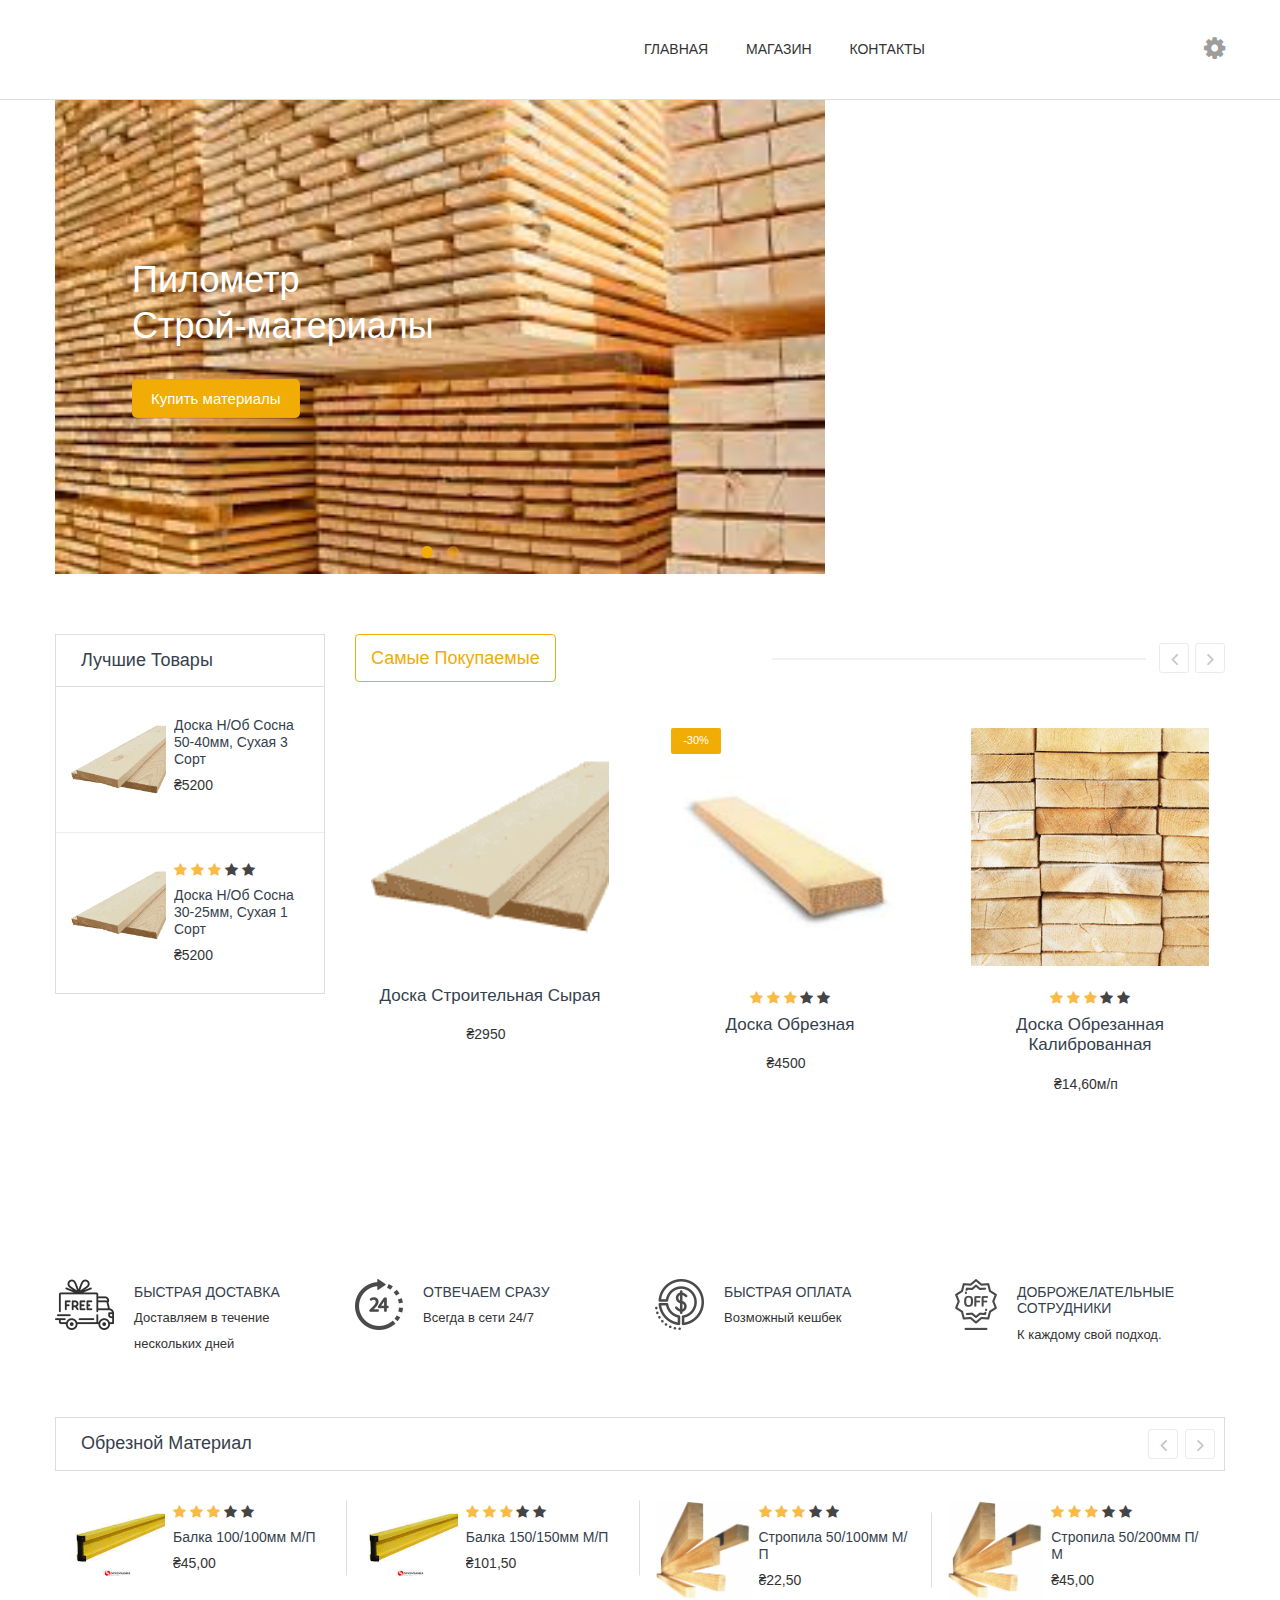
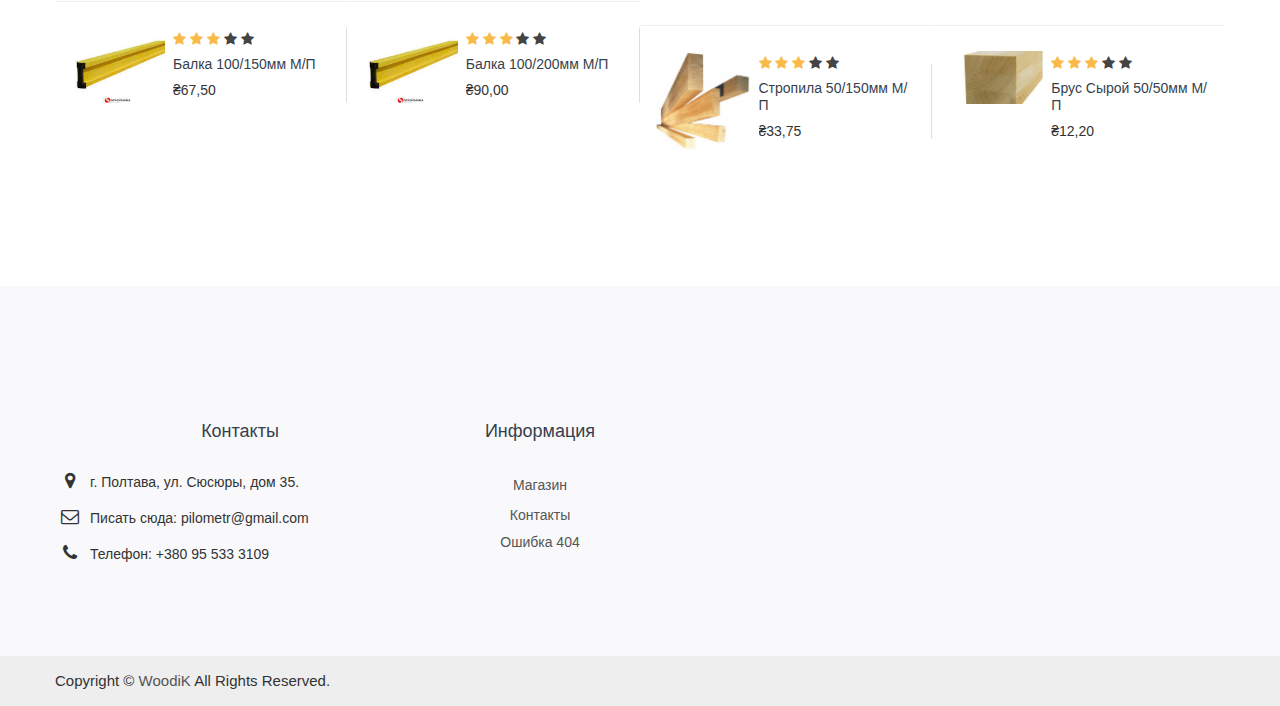
<file: index.html>
<!doctype html>
<html class="no-js" lang="en-US">

<head>
    <meta charset="utf-8">
    <meta http-equiv="x-ua-compatible" content="ie=edge">
    <title>Пилометр</title>
    <meta name="description" content="Default Description">
    <meta name="keywords" content="E-commerce" />
    <meta name="viewport" content="width=device-width, initial-scale=1">
    <!-- place favicon.ico in the root directory -->
    <link rel="shortcut icon" type="image/x-icon" href="img/icon/favicon.png">
    <!-- Google Font css -->
    <link href="https://fonts.googleapis.com/css?family=Lily+Script+One" rel="stylesheet"> 

    <!-- mobile menu css -->
    <link rel="stylesheet" href="css/meanmenu.min.css">
    <!-- animate css -->
    <link rel="stylesheet" href="css/animate.css">
    <!-- nivo slider css -->
    <link rel="stylesheet" href="css/nivo-slider.css">
    <!-- owl carousel css -->
    <link rel="stylesheet" href="css/owl.carousel.min.css">
    <!-- slick css -->
   <link rel="stylesheet" href="css/slick.css">
    <!-- price slider css -->
    <link rel="stylesheet" href="css/jquery-ui.min.css">
    <!-- fontawesome css -->
    <link rel="stylesheet" href="css/font-awesome.min.css">
     <!-- fancybox css -->
    <link rel="stylesheet" href="css/jquery.fancybox.css">     
    <!-- bootstrap css -->
    <link rel="stylesheet" href="css/bootstrap.min.css">
    <!-- default css  -->
    <link rel="stylesheet" href="css/default.css">
    <!-- style css -->
    <link rel="stylesheet" href="style.css">
    <!-- responsive css -->
    <link rel="stylesheet" href="css/responsive.css">

    <!-- modernizr js -->
    <script src="js/vendor/modernizr-2.8.3.min.js"></script>
</head>

<body>
    <!--[if lt IE 8]>
    <p class="browserupgrade">You are using an <strong>outdated</strong> browser. Please <a href="http://browsehappy.com/">upgrade your browser</a> to improve your experience.</p>
    <![endif]-->
    <!-- Wrapper Start -->
    
            <!-- Header Top End -->
            <!-- Header Bottom Start -->
            <div class="header-bottom header-sticky">
                <div class="container">
                    <div class="row">
                        <div class="col-xl-3 col-lg-2 col-sm-5 col-5">
                            
                        </div>
                        <!-- Primary Vertical-Menu End -->
                        <!-- Search Box Start -->
                        <div class="col-xl-6 col-lg-7 d-none d-lg-block">
                            <div class="middle-menu pull-right">
                                <nav>
                                    <ul class="middle-menu-list">
                                        <li style="active"><a href="index.html">Главная<i class="fa fa-angle-dwn"></i></a>
                                            <!-- Home Version Dropdown Start -->
                                            
                                            <!-- Home Version Dropdown End -->
                                        </li>
                                                                                
                                        <li><a href="shop.html">Магазин<i class="fa fa-anle-down"></i></a>
                                            <!-- Home Version Dropdown Start -->
                                            
                                            <!-- Home Version Dropdown End -->
                                        </li>                                        
                                        
                                       
                                        <li><a href="contact.html">Контакты</a></li>                                        
                                    </ul>
                                </nav>
                            </div>
                        </div>
                        <!-- Search Box End -->
                        <!-- Cartt Box Start -->
                        <div class="col-lg-3 col-sm-7 col-7">
                            <div class="cart-box text-right">
                                <ul>
                                    <li><a href="compare.html"><i class="fa fa-cog"></i></a>
                                        <ul class="ht-dropdown">
                                            <li><a href="404.html">Помощь</a></li>
                                            <li><a href="register.html"></a></li>
                                            <li><a href="account.html"></a></li>                                            
                                        </ul>
                                    </li>                                    
                                   
                                        
                                    </li>
                                </ul>
                            </div>
                        </div>
                        <!-- Cartt Box End -->
                        <div class="col-sm-12 d-lg-none">
                            <div class="mobile-menu">
                                <nav>
                                    <ul>
                                        <li><a href="index.html">home</a>
                                            <!-- Home Version Dropdown Start -->
                                            <ul>
                                                <li><a href="index.html">Home Version One</a></li>
                                                <li><a href="index-2.html">Home Version Two</a></li>
                                                <li><a href="index-3.html">Home Box Layout</a></li>
                                            </ul>
                                            <!-- Home Version Dropdown End -->
                                        </li>
                                        <li><a href="shop.html">shop</a>
                                            <!-- Mobile Menu Dropdown Start -->
                                            <ul>
                                                <li><a href="product.html">Shop</a>
                                                    <ul>
                                                        <li><a href="shop.html">Product Category Name</a>
                                                            <!-- Start Three Step -->
                                                            <ul>
                                                                <li><a href="shop.html">Product Category Name</a></li>
                                                                <li><a href="shop.html">Product Category Name</a></li>
                                                                <li><a href="shop.html">Product Category Name</a></li>
                                                            </ul>
                                                        </li>
                                                        <li><a href="shop.html">Product Category Name</a></li>
                                                        <li><a href="shop.html">Product Category Name</a></li>
                                                    </ul>
                                                </li>
                                                <li><a href="product.html">product details Page</a></li>
                                                <li><a href="compare.html">Compare Page</a></li>
                                                <li><a href="cart.html">Cart Page</a></li>
                                                <li><a href="checkout.html">Checkout Page</a></li>
                                                <li><a href="wishlist.html">Wishlist Page</a></li>
                                            </ul>
                                            <!-- Mobile Menu Dropdown End -->
                                        </li>
                                        <li><a href="blog.html">Blog</a>
                                            <!-- Mobile Menu Dropdown Start -->
                                            <ul>
                                                <li><a href="blog-details.html">Blog Details Page</a></li>
                                            </ul>
                                            <!-- Mobile Menu Dropdown End -->
                                        </li>
                                        <li><a href="#">pages</a>
                                            <!-- Mobile Menu Dropdown Start -->
                                            <ul>
                                                <li><a href="login.html">login Page</a></li>
                                                <li><a href="register.html">Register Page</a></li>
                                                <li><a href="404.html">404 Page</a></li>
                                            </ul>
                                            <!-- Mobile Menu Dropdown End -->
                                        </li>
                                        <li><a href="about.html">about us</a></li>
                                        <li><a href="contact.html">contact us</a></li>
                                    </ul>
                                </nav>
                            </div>
                        </div>
                        <!-- Mobile Menu  End -->                        
                    </div>
                    <!-- Row End -->
                </div>
                <!-- Container End -->
            </div>
            <!-- Header Bottom End -->
        </header>
        <!-- Header Area End -->
        <!-- Slider Area Start -->
        <div class="slider-area slider-style-three">
            <div class="container">
                <div class="row">
                    <div class="col-md-8">
                        <div class="slider-wrapper theme-default">
                            <!-- Slider Background  Image Start-->
                            <div id="slider" class="nivoSlider">
                                <a href="shop.html"> <img src="img/slider/пиломат.jpg" data-thumb="img/slider/лесопиломат.jpg" alt="" title="#slider-1-caption1"/></a>
                                <a href="shop.html"><img src="img/slider/лесопиломат.jpg" data-thumb="img/slider/6.jpg" alt="" title="#slider-1-caption2"/></a>
                            </div>
                            <!-- Slider Background  Image Start-->
                            <div id="slider-1-caption1" class="nivo-html-caption nivo-caption">
                                <div class="text-content-wrapper">
                                    <div class="text-content">
                                        <h4 class="title2 wow bounceInLeft text-white mb-16" data-wow-duration="2s" data-wow-delay="0s"></h4>
                                        <h1 class="title1 wow bounceInRight text-white mb-16" data-wow-duration="2s" data-wow-delay="1s">Пилометр<br>Строй-материалы</h1>
                                        <div class="banner-readmore wow bounceInUp mt-35" data-wow-duration="2s" data-wow-delay="2s">
                                            <a class="button slider-btn" href="shop.html">Купить материалы</a>                    
                                        </div>
                                    </div>
                                </div>
                            </div>  
                            <div id="slider-1-caption2" class="nivo-html-caption nivo-caption">
                                <div class="text-content-wrapper">
                                    <div class="text-content slide-2">
                                        <h4 class="title2 wow bounceInLeft text-white mb-16" data-wow-duration="1s" data-wow-delay="1s"></h4>
                                        <h1 class="title1 wow flipInX text-white mb-16" data-wow-duration="1s" data-wow-delay="2s">Пилометр<br>Строй-материалы</h1>
                                        <div class="banner-readmore wow bounceInUp mt-35" data-wow-duration="1s" data-wow-delay="3s">
                                            <a class="button slider-btn" href="shop.html">Купить материалы</a>                    
                                        </div>
                                    </div>       
                                </div>
                            </div>   
                        </div>
                    </div>
                    <div class="col-md-4">
                         <!-- Single Banner Start -->
                        <div class="single-banner zoom mb-20">
                           
                        </div>
                        <!-- Single Banner End -->
                        <!-- Single Banner Start -->
                        <div class="single-banner zoom">
                        
                        </div>
                        <!-- Single Banner End -->
                    </div>
                </div>
            </div>
        </div>
        <!-- Slider Area End --> 
        <!-- New Products Start -->
        <div class="new-products pt-60">
            <div class="container">
                <div class="row">
                    <div class="col-xl-3 col-lg-4 order-2">
                        <div class="side-product-list">
                            <div class="group-title">
                                <h2>Лучшие товары</h2>
                            </div>
                            <!-- Deal Pro Activation Start -->
                            <div class="slider-right-content side-product-list-active owl-carousel">
                                <!-- Double Product Start -->
                                <div class="double-pro">
                                    <!-- Single Product Start -->
                                    <div class="single-product">
                                        <div class="pro-img">
                                            <a href="produt.html"><img class="img" src="img/products/doskasosna3.png" alt="product-image"></a>
                                        </div>
                                        <div class="pro-content">
                                            <div class="product-rating">
                                                
                                            </div>
                                            <h4><a href="404.html">Доска н/об сосна 50-40мм, сухая 3 сорт</a></h4>
                                            <p><span class="price">₴5200</span><del class="prev-price"></del></p>
                                        </div>
                                    </div>
                                    <!-- Single Product End -->
                                    <!-- Single Product Start -->
                                    <div class="single-product">
                                        <div class="pro-img">
                                            <a href="roduct.html"><img class="img" src="img/products/doskasosna1.png" alt="product-image"></a>
                                        </div>
                                        <div class="pro-content">
                                            <div class="product-rating">
                                                <i class="fa fa-star"></i>
                                                <i class="fa fa-star"></i>
                                                <i class="fa fa-star"></i>
                                                <i class="fa fa-star"></i>
                                                <i class="fa fa-star"></i>
                                            </div>
                                            <h4><a href="404.html">Доска н/об сосна 30-25мм, сухая 1 сорт</a></h4>
                                            <p><span class="price">₴5200</span><del class="prev-price"></del></p>
                                        </div>
                                    </div>
                                    <!-- Single Product End -->
                                    <!-- Single Product Start -->
                                    
                                    <!-- Single Product End -->
                                </div>
                                <!-- Double Product End -->                                
                            </div>
                            <!-- Deal Pro Activation End -->
                        </div>
                    </div>
                    <div class="col-xl-9 col-lg-8  order-lg-2">
                        <!-- New Pro Content End -->
                        <div class="new-pro-content">
                            <div class="pro-tab-title border-line">
                                <!-- Featured Product List Item Start -->
                                <ul class="nav product-list product-tab-list mb-30">
                                    <li><a  class="active" data-toggle="tab" href="#new-arrival">Самые покупаемые</a></li>
                                    
                                </ul>
                                <!-- Featured Product List Item End -->
                            </div>
                            <div class="tab-content product-tab-content jump">
                                <div id="new-arrival" class="tab-pane active">
                                    <!-- New Products Activation Start -->
                                    <div class="new-pro-active owl-carousel">
                                        <!-- Single Product Start -->
                                        <div class="single-product">
                                            <!-- Product Image Start -->
                                            <div class="pro-img">
                                                <a href="prouct.html">
                                                    <img class="primary-img" src="img/products/doskasuhaya.png" alt="single-product">
                                                    <img class="secondary-img" src="img/products/doskasuhaya.png" alt="single-product">
                                                </a>
                                            </div>
                                            <!-- Product Image End -->
                                            <!-- Product Content Start -->
                                            <div class="pro-content">
                                                <div class="product-rating">
                                                
                                                </div>                                
                                                <h4><a href="404.html">Доска Строительная Сырая</a></h4>
                                                <p><span class="price">₴2950</span><del class="prev-price"></del></p>
                                                <div class="pro-actions">
                                                    <div class="actions-secondary">
                                                     
                                                        <a class="add-cart" href="404.html" data-toggle="tooltip" title="Add to Cart">Купить</a>
                                                  
                                                    </div>
                                                </div>
                                            </div>
                                            <!-- Product Content End -->
                                        </div>                                        
                                        <!-- Single Product End -->
                                        <!-- Single Product Start -->
                                        <div class="single-product">
                                            <!-- Product Image Start -->
                                            <div class="pro-img">
                                                <a href="produt.html">
                                                    <img class="primary-img" src="img/products/doskaobrez.jpg" alt="single-product">
                                                    <img class="secondary-img" src="img/products/doskaobrez.jpg" alt="single-product">
                                                </a>
                                            </div>
                                            <!-- Product Image End -->
                                            <!-- Product Content Start -->
                                            <div class="pro-content">
                                                <div class="product-rating">
                                                    <i class="fa fa-star"></i>
                                                    <i class="fa fa-star"></i>
                                                    <i class="fa fa-star"></i>
                                                    <i class="fa fa-star"></i>
                                                    <i class="fa fa-star"></i>
                                                </div>                                
                                                <h4><a href="404.html">Доска Обрезная</a></h4>
                                                <p><span class="price">₴4500</span><del class="prev-price"></del></p>
                                                <div class="pro-actions">
                                                    <div class="actions-secondary">
                                                      
                                                        <a class="add-cart" href="404.html" data-toggle="tooltip" title="Add to Cart">Купить</a>
                                                        
                                                    </div>
                                                </div>
                                            </div>
                                            <!-- Product Content End -->
                                            <span class="sticker-new">-30%</span>
                                        </div>                                        
                                        <!-- Single Product End -->
                                        <!-- Single Product Start -->
                                        <div class="single-product">
                                            <!-- Product Image Start -->
                                            <div class="pro-img">
                                                <a href="prodct.html">
                                                    <img class="primary-img" src="img/products/doskakalib.jpg" alt="single-product">
                                                    <img class="secondary-img" src="img/products/doskakalib.jpg" alt="single-product">
                                                </a>
                                            </div>
                                            <!-- Product Image End -->
                                            <!-- Product Content Start -->
                                            <div class="pro-content">
                                                <div class="product-rating">
                                                    <i class="fa fa-star"></i>
                                                    <i class="fa fa-star"></i>
                                                    <i class="fa fa-star"></i>
                                                    <i class="fa fa-star"></i>
                                                    <i class="fa fa-star"></i>
                                                </div>                                
                                                <h4><a href="404.html">Доска Обрезанная Калиброванная</a></h4>
                                                <p><span class="price">₴14,60м/п</span><del class="prev-price"></del></p>
                                                <div class="pro-actions">
                                                    <div class="actions-secondary">
                                                        
                                                        <a class="add-cart" href="404.html" data-toggle="tooltip" title="Add to Cart">Купить</a>
                                                     
                                                    </div>
                                                </div>
                                            </div>
                                            <!-- Product Content End -->
                                        </div>                                        
                                        <!-- Single Product End -->
                                        <!-- Single Product Start -->
                                        <div class="single-product">
                                            <!-- Product Image Start -->
                                            <div class="pro-img">
                                                <a href="produt.html">
                                                    <img class="primary-img" src="img/products/1.jpg" alt="single-product">
                                                    <img class="secondary-img" src="img/products/2.jpg" alt="single-product">
                                                </a>
                                            </div>
                                            <!-- Product Image End -->
                                            <!-- Product Content Start -->
                                            <div class="pro-content">
                                                <div class="product-rating">
                                                 
                                                
                                                </div>                                
                                                <h4><a href="404.html">Доска н/об сосна 50-40мм, сухая 3 сорт</a></h4>
                                                <p><span class="price">₴5200</span><del class="prev-price"></del></p>
                                                <div class="pro-actions">
                                                    <div class="actions-secondary">
                                                    
                                                        <a class="add-cart" href="404.html" data-toggle="tooltip" title="Add to Cart">Купить</a>
                                                        
                                                    </div>
                                                </div>
                                            </div>
                                            <!-- Product Content End -->
                                            <span class="sticker-new">-30%</span>
                                        </div>                                        
                                        <!-- Single Product End -->
                                        <!-- Single Product Start -->
                                        <div class="single-product">
                                            <!-- Product Image Start -->
                                            <div class="pro-img">
                                                <a href="produc.html">
                                                    <img class="primary-img" src="img/products/2.jpg" alt="single-product">
                                                    <img class="secondary-img" src="img/products/3.jpg" alt="single-product">
                                                </a>
                                            </div>
                                            <!-- Product Image End -->
                                            <!-- Product Content Start -->
                                            <div class="pro-content">
                                                <div class="product-rating">
                                                    
                                                </div>                                
                                                <h4><a href="404.html">Доска н/об сосна 30-25мм, сухая сорт 1</a></h4>
                                                <p><span class="price">₴5200</span><del class="prev-price"></del></p>
                                                <div class="pro-actions">
                                                    <div class="actions-secondary">
                                                      
                                                        <a class="add-cart" href="404.html" data-toggle="tooltip" title="Add to Cart">Купить</a>
                                                       
                                                    </div>
                                                </div>
                                            </div>
                                            <!-- Product Content End -->
                                        </div>                                        
                                        <!-- Single Product End -->
                                        <!-- Single Product Start -->
                                        <div class="single-product">
                                            <!-- Product Image Start -->
                                            <div class="pro-img">
                                                <a href="produc.html">
                                                    <img class="primary-img" src="img/products/3.jpg" alt="single-product">
                                                    <img class="secondary-img" src="img/products/4.jpg" alt="single-product">
                                                </a>
                                            </div>
                                            <!-- Product Image End -->
                                            <!-- Product Content Start -->
                                            
                                            <!-- Product Content End -->
                                        </div>                                        
                                        <!-- Single Product End -->
                                    </div>
                                    <!-- New Products Activation End -->
                                </div>
                            </div>
                            <!-- Tab-Content End -->
                            <div class="single-banner zoom mt-30 mt-sm-10">
                            <a href="#"></a>
                        </div>
                        </div>
                        <!-- New Pro Content End -->                        
                    </div>
                </div>

            </div>
            <!-- Container End -->
        </div>
        <!-- New Products End -->         
        <!-- Banner Start -->
        <div class="upper-banner banner ptb-60 ">
            <div class="container">
               <div class="row">
                   <!-- Single Banner Start -->
                   <div class="col-sm-6">
                        <div class="single-banner zoom">
                            <a href="#"></a>
                        </div>
                    </div>
                   <!-- Single Banner End -->
                    <!-- Single Banner Start -->
                   <div class="col-sm-6">
                        <div class="single-banner zoom">
                            <a href="#"></a>
                        </div>
                    </div>
                   <!-- Single Banner End -->
               </div>
               <!-- Row End -->
            </div>
            <!-- Container End -->
        </div>                                
        <!-- Banner End -->
        <!-- Company Policy Start -->
        <div class="company-policy pb-60 pb-sm-25">
            <div class="container">
                <div class="row">
                    <!-- Single Policy Start -->
                    <div class="col-lg-3 col-sm-6">
                        <div class="single-policy">
                            <div class="icone-img">
                                <img src="img/icon/1.png" alt="">
                            </div>
                            <div class="policy-desc">
                                <h3>Быстрая доставка</h3>
                                <p>Доставляем в течение нескольких дней</p>
                            </div>
                        </div>
                    </div>
                    <!-- Single Policy End -->
                    <!-- Single Policy Start -->
                    <div class="col-lg-3 col-sm-6">
                        <div class="single-policy">
                            <div class="icone-img">
                                <img src="img/icon/2.png" alt="">
                            </div>
                            <div class="policy-desc">
                                <h3>Отвечаем сразу</h3>
                                <p>Всегда в сети 24/7</p>
                            </div>
                        </div>
                    </div>
                    <!-- Single Policy End -->
                    <!-- Single Policy Start -->
                    <div class="col-lg-3 col-sm-6">
                        <div class="single-policy">
                            <div class="icone-img">
                                <img src="img/icon/3.png" alt="">
                            </div>
                            <div class="policy-desc">
                                <h3>Быстрая оплата</h3>
                                <p>Возможный кешбек</p>
                            </div>
                        </div>
                    </div>
                    <!-- Single Policy End -->
                    <!-- Single Policy Start -->
                    <div class="col-lg-3 col-sm-6">
                        <div class="single-policy">
                            <div class="icone-img">
                                <img src="img/icon/4.png" alt="">
                            </div>
                              <div class="policy-desc">
                                <h3>Доброжелательные сотрудники</h3>
                                <p>К каждому свой подход.</p>
                            </div>
                        </div>
                    </div>
                    <!-- Single Policy End -->
                </div>
            </div>
        </div>
        <!-- Company Policy End -->   
        <!-- Best Products Start -->
        <div class="best-seller-product pb-50 pb-sm-30">
            <div class="container">
                <div class="group-title">
                    <h2>Обрезной Материал</h2>
                </div>
                <!-- Best Product Activation Start -->
                <div class="best-seller-pro-active  owl-carousel slider-right-content">
                    <!-- Double Product Start -->
                    <div class="double-pro">
                        <!-- Single Product Start -->
                        <div class="single-product">
                            <div class="pro-img">
                                <a href="404.html"><img class="img" src="img/products/balka.jpg" alt="product-image"></a>
                            </div>
                            <div class="pro-content">
                                <div class="product-rating">
                                    <i class="fa fa-star"></i>
                                    <i class="fa fa-star"></i>
                                    <i class="fa fa-star"></i>
                                    <i class="fa fa-star"></i>
                                    <i class="fa fa-star"></i>
                                </div>
                                <h4><a href="404.html">Балка 100/100мм м/п</a></h4>
                                <p><span class="price">₴45,00</span><del class="prev-price"></del></p>
                            </div>
                        </div>
                        <!-- Single Product End -->
                        <!-- Single Product Start -->
                        <div class="single-product">
                            <div class="pro-img">
                                <a href="404.html"><img class="img" src="img/products/balka.jpg" alt="product-image"></a>
                            </div>
                            <div class="pro-content">
                                <div class="product-rating">
                                    <i class="fa fa-star"></i>
                                    <i class="fa fa-star"></i>
                                    <i class="fa fa-star"></i>
                                    <i class="fa fa-star"></i>
                                    <i class="fa fa-star"></i>
                                </div>
                                <h4><a href="404.html">Балка 100/150мм м/п</a></h4>
                                <p><span class="price">₴67,50</span><del class="prev-price"></del></p>
                            </div>
                        </div>
                        <!-- Single Product End -->
                    </div>
                    <!-- Double Product End -->
                    <!-- Double Product Start -->
                    <div class="double-pro">
                        <!-- Single Product Start -->
                        <div class="single-product">
                            <div class="pro-img">
                                <a href="404.html"><img class="img" src="img/products/balka.jpg" alt="product-image"></a>
                            </div>
                            <div class="pro-content">
                                <div class="product-rating">
                                    <i class="fa fa-star"></i>
                                    <i class="fa fa-star"></i>
                                    <i class="fa fa-star"></i>
                                    <i class="fa fa-star"></i>
                                    <i class="fa fa-star"></i>
                                </div>
                                <h4><a href="404.html">Балка 150/150мм м/п</a></h4>
                                <p><span class="price">₴101,50</span><del class="prev-price"></del></p>
                            </div>
                        </div>
                        <!-- Single Product End -->
                        <!-- Single Product Start -->
                        <div class="single-product">
                            <div class="pro-img">
                                <a href="404.html"><img class="img" src="img/products/balka.jpg" alt="product-image"></a>
                            </div>
                            <div class="pro-content">
                                <div class="product-rating">
                                    <i class="fa fa-star"></i>
                                    <i class="fa fa-star"></i>
                                    <i class="fa fa-star"></i>
                                    <i class="fa fa-star"></i>
                                    <i class="fa fa-star"></i>
                                </div>
                                <h4><a href="404.html">Балка 100/200мм м/п</a></h4>
                                <p><span class="price">₴90,00</span><del class="prev-price"></del></p>
                            </div>
                        </div>
                        <!-- Single Product End -->
                    </div>
                    <!-- Double Product End -->
                    <!-- Double Product Start -->
                    <div class="double-pro">
                        <!-- Single Product Start -->
                        <div class="single-product">
                            <div class="pro-img">
                                <a href="404.html"><img class="img" src="img/products/strop.png" alt="product-image"></a>
                            </div>
                            <div class="pro-content">
                                <div class="product-rating">
                                    <i class="fa fa-star"></i>
                                    <i class="fa fa-star"></i>
                                    <i class="fa fa-star"></i>
                                    <i class="fa fa-star"></i>
                                    <i class="fa fa-star"></i>
                                </div>
                                <h4><a href="404.html">Стропила 50/100мм м/п</a></h4>
                                <p><span class="price">₴22,50</span><del class="prev-price"></del></p>
                            </div>
                        </div>
                        <!-- Single Product End -->
                        <!-- Single Product Start -->
                        <div class="single-product">
                            <div class="pro-img">
                                <a href="404.html"><img class="img" src="img/products/strop.png" alt="product-image"></a>
                            </div>
                            <div class="pro-content">
                                <div class="product-rating">
                                    <i class="fa fa-star"></i>
                                    <i class="fa fa-star"></i>
                                    <i class="fa fa-star"></i>
                                    <i class="fa fa-star"></i>
                                    <i class="fa fa-star"></i>
                                </div>
                                <h4><a href="404.html">Стропила 50/150мм м/п</a></h4>
                                <p><span class="price">₴33,75</span><del class="prev-price"></del></p>
                            </div>
                        </div>
                        <!-- Single Product End -->
                    </div>
                    <!-- Double Product End -->
                    <!-- Double Product Start -->
                    <div class="double-pro">
                        <!-- Single Product Start -->
                        <div class="single-product">
                            <div class="pro-img">
                                <a href="404.html"><img class="img" src="img/products/strop.png" alt="product-image"></a>
                            </div>
                            <div class="pro-content">
                                <div class="product-rating">
                                    <i class="fa fa-star"></i>
                                    <i class="fa fa-star"></i>
                                    <i class="fa fa-star"></i>
                                    <i class="fa fa-star"></i>
                                    <i class="fa fa-star"></i>
                                </div>
                                <h4><a href="404.html">Стропила 50/200мм п/м</a></h4>
                                <p><span class="price">₴45,00</span><del class="prev-price"></del></p>
                            </div>
                        </div>
                        <!-- Single Product End -->
                        <!-- Single Product Start -->
                        <div class="single-product">
                            <div class="pro-img">
                                <a href="404.html"><img class="img" src="img/products/brus.png" alt="product-image"></a>
                            </div>
                            <div class="pro-content">
                                <div class="product-rating">
                                    <i class="fa fa-star"></i>
                                    <i class="fa fa-star"></i>
                                    <i class="fa fa-star"></i>
                                    <i class="fa fa-star"></i>
                                    <i class="fa fa-star"></i>
                                </div>
                                <h4><a href="404.html">Брус сырой 50/50мм м/п</a></h4>
                                <p><span class="price">₴12,20</span><del class="prev-price"></del></p>
                            </div>
                        </div>
                        <!-- Single Product End -->
                    </div>
                    <!-- Double Product End -->
                    <!-- Double Product Start -->
                    <div class="double-pro">
                        <!-- Single Product Start -->
                        <div class="single-product">
                            <div class="pro-img">
                                <a href="404.html"><img class="img" src="img/products/brus.png" alt="product-image"></a>
                            </div>
                            <div class="pro-content">
                                <div class="product-rating">
                                    <i class="fa fa-star"></i>
                                    <i class="fa fa-star"></i>
                                    <i class="fa fa-star"></i>
                                    <i class="fa fa-star"></i>
                                    <i class="fa fa-star"></i>
                                </div>
                                <h4><a href="404.html">Брус сырой 25/50мм м/п</a></h4>
                                <p><span class="price">₴6,10</span><del class="prev-price"></del></p>
                            </div>
                        </div>
                        <!-- Single Product End -->
                        <!-- Single Product Start -->
                        <div class="single-product">
                            <div class="pro-img">
                                <a href="404.html"><img class="img" src="img/products/brus.png" alt="product-image"></a>
                            </div>
                            <div class="pro-content">
                                <div class="product-rating">
                                    <i class="fa fa-star"></i>
                                    <i class="fa fa-star"></i>
                                    <i class="fa fa-star"></i>
                                    <i class="fa fa-star"></i>
                                    <i class="fa fa-star"></i>
                                </div>
                                <h4><a href="404.html">Брус, Балка, Стропила</a></h4>
                                <p><span class="price">₴4850</span><del class="prev-price"></del></p>
                            </div>
                        </div>
                        <!-- Single Product End -->
                    </div>
                    <!-- Double Product End -->
                    <!-- Double Product Start -->
                    <div class="double-pro">
                        <!-- Single Product Start -->
                        <div class="single-product">
                            <div class="pro-img">
                                <a href="404.html"><img class="img" src="img/products/doskasosna1.png" alt="product-image"></a>
                            </div>
                            <div class="pro-content">
                                <div class="product-rating">
                                    <i class="fa fa-star"></i>
                                    <i class="fa fa-star"></i>
                                    <i class="fa fa-star"></i>
                                    <i class="fa fa-star"></i>
                                    <i class="fa fa-star"></i>
                                </div>
                                <h4><a href="404.html">Доска н/об сосна 50-40мм, сухая 1 сорт</a></h4>
                                <p><span class="price">₴7400</span><del class="prev-price"></del></p>
                            </div>
                        </div>
                        <!-- Single Product End -->
                        <!-- Single Product Start -->
                        <div class="single-product">
                            <div class="pro-img">
                                <a href="404.html"><img class="img" src="img/products/doskasosna1.png" alt="product-image"></a>
                            </div>
                            <div class="pro-content">
                                <div class="product-rating">
                                    <i class="fa fa-star"></i>
                                    <i class="fa fa-star"></i>
                                    <i class="fa fa-star"></i>
                                    <i class="fa fa-star"></i>
                                    <i class="fa fa-star"></i>
                                </div>
                                <h4><a href="404.html">Доска н/об сосна 50-40мм, сухая 2 сорт</a></h4>
                                <p><span class="price">₴6400</span><del class="prev-price"></del></p>
                            </div>
                        </div>
                        <!-- Single Product End -->
                    </div>
                    <!-- Double Product End -->
                </div>
                <!-- Best Product Activation End -->
            </div>
            <!-- Container End -->
        </div>
        <!-- Best Product End -->             
        <!-- Blog Page Start -->

                    <!-- Single Blog End -->
                 </div>
                 <!-- Popular Categorie Activation End -->
            </div>
            <!-- Container End -->
        </div>
        <!-- Blog Page End -->
        <!-- Brand Logo Start -->
        <div class="brand-area pb-60">
            <div class="container">
                <!-- Brand Banner Start -->
                
                <!-- Brand Banner End -->                
            </div>
        </div>
        <!-- Brand Logo End -->

        <footer class="off-white-bg">
            <!-- Footer Top Start -->
            <div class="footer-top pt-50 pb-60">
                <div class="container">
                    <div class="row">
                        <div class="col-lg-6 mr-auto ml-auto">
                            <div class="newsletter text-center">
                                <div class="main-news-desc">
                                     <div class="news-desc">
                                         
                                     </div>
                                </div>
                                <div class="newsletter-box">
                                    <form action="#">
                                       
                                    </form>
                                </div>
                             </div>                            
                        </div>
                    </div>                    
                    <div class="row" style="text-align: center;">
                        <!-- Single Footer Start -->
                        <div class="col-lg-4  col-md-7 col-sm-6">
                            <div class="single-footer">
                                <h3>Контакты</h3>
                                <div class="footer-content">
                                    <div class="loc-address">
                                        <span><i class="fa fa-map-marker"></i>г. Полтава, ул. Сюсюры, дом 35.</span>
                                        <span><i class="fa fa-envelope-o"></i>Писать сюда: pilometr@gmail.com</span>
                                        <span><i class="fa fa-phone"></i>Телефон: +380 95 533 3109</span>
                                    </div>
                                    <div class="payment-mth"><a href="#"></a></div>
                                </div>
                            </div>
                        </div>
                        <!-- Single Footer Start -->
                        <!-- Single Footer Start -->
                        <div class="col-lg-2  col-md-5 col-sm-6 footer-full">
                            <div class="single-footer">
                                <h3 class="footer-title">Информация</h3>
                                <div class="footer-content">
                                    <ul class="footer-list">
                                        <li><a href="shop.html">Магазин</a></li>
                                        <li><a href="contact.html">Контакты</a></li>
                                        <li><a href="#">Ошибка 404</a></li>
                                        
                                    </ul>
                                </div>
                            </div>
                        </div>
                        <!-- Single Footer Start -->
                        <!-- Single Footer Start -->
                        
                        <!-- Single Footer Start -->
                    </div>
                    <!-- Row End -->
                </div>
                <!-- Container End -->
            </div>
            <!-- Footer Top End -->
            <!-- Footer Bottom Start -->
            <div class="footer-bottom off-white-bg2">
                <div class="container">
                    <div class="footer-bottom-content">
                        <p class="copy-right-text">Copyright © <a  href="#">WoodiK</a> All Rights Reserved.</p>
                        <div class="footer-social-content">
                            <ul class="social-content-list">
                               
                            </ul>
                        </div>
                    </div>
                </div>
                <!-- Container End -->
            </div>
            <!-- Footer Bottom End -->
        </footer>
        <!-- Footer End -->
        </div>
    </div>
    <!-- Wrapper End -->
    <!-- jquery 3.12.4 -->
    <script src="js/vendor/jquery-1.12.4.min.js"></script>
    <!-- mobile menu js  -->
    <script src="js/jquery.meanmenu.min.js"></script>
    <!-- scroll-up js -->
    <script src="js/jquery.scrollUp.js"></script>
    <!-- owl-carousel js -->
    <script src="js/owl.carousel.min.js"></script>
    <!-- slick js -->
    <script src="js/slick.min.js"></script>
    <!-- wow js -->
    <script src="js/wow.min.js"></script>
    <!-- price slider js -->
    <script src="js/jquery-ui.min.js"></script>
    <script src="js/jquery.countdown.min.js"></script>
    <!-- nivo slider js -->
    <script src="js/jquery.nivo.slider.js"></script>
    <!-- fancybox js -->
    <script src="js/jquery.fancybox.min.js"></script>
    <!-- bootstrap -->
    <script src="js/bootstrap.min.js"></script>
    <!-- popper -->
    <script src="js/popper.js"></script>
    <!-- plugins -->
    <script src="js/plugins.js"></script>
    <!-- main js -->
    <script src="js/main.js"></script>
</body>

</html>
</file>
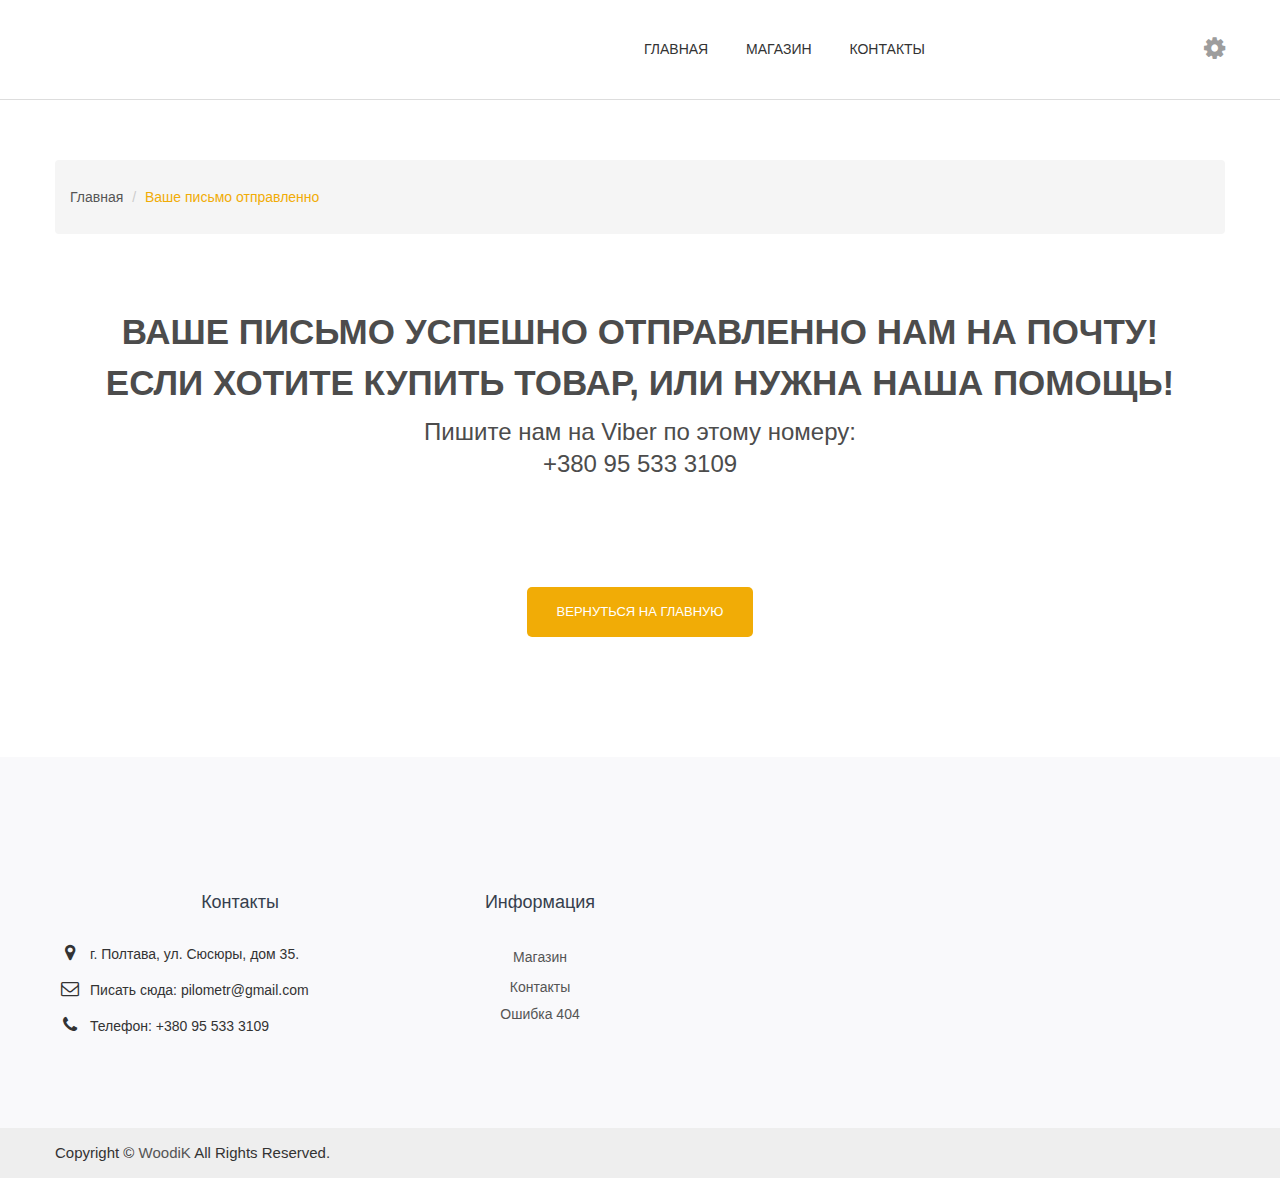
<file: mail.html>
<!doctype html>
<html class="no-js" lang="en-US">

<head>
    <meta charset="utf-8">
    <meta http-equiv="x-ua-compatible" content="ie=edge">
    <title>Ваше письмо отправленно! || Пилометр</title>
    <meta name="description" content="Default Description">
    <meta name="keywords" content="E-commerce" />
    <meta name="viewport" content="width=device-width, initial-scale=1">
    <!-- place favicon.ico in the root directory -->
    <link rel="shortcut icon" type="image/x-icon" href="img/icon/favicon.png">
    <!-- Google Font css -->
    <link href="https://fonts.googleapis.com/css?family=Lily+Script+One" rel="stylesheet"> 

    <!-- mobile menu css -->
    <link rel="stylesheet" href="css/meanmenu.min.css">
    <!-- animate css -->
    <link rel="stylesheet" href="css/animate.css">
    <!-- nivo slider css -->
    <link rel="stylesheet" href="css/nivo-slider.css">
    <!-- owl carousel css -->
    <link rel="stylesheet" href="css/owl.carousel.min.css">
    <!-- slick css -->
   <link rel="stylesheet" href="css/slick.css">
    <!-- price slider css -->
    <link rel="stylesheet" href="css/jquery-ui.min.css">
    <!-- fontawesome css -->
    <link rel="stylesheet" href="css/font-awesome.min.css">
     <!-- fancybox css -->
    <link rel="stylesheet" href="css/jquery.fancybox.css">     
    <!-- bootstrap css -->
    <link rel="stylesheet" href="css/bootstrap.min.css">
    <!-- default css  -->
    <link rel="stylesheet" href="css/default.css">
    <!-- style css -->
    <link rel="stylesheet" href="style.css">
    <!-- responsive css -->
    <link rel="stylesheet" href="css/responsive.css">

    <!-- modernizr js -->
    <script src="js/vendor/modernizr-2.8.3.min.js"></script>
</head>

<body>
    <!--[if lt IE 8]>
    <p class="browserupgrade">You are using an <strong>outdated</strong> browser. Please <a href="http://browsehappy.com/">upgrade your browser</a> to improve your experience.</p>
    <![endif]-->
    <!-- Wrapper Start -->
    
            <!-- Header Top End -->
            <!-- Header Bottom Start -->
            <div class="header-bottom header-sticky">
                <div class="container">
                    <div class="row">
                        <div class="col-xl-3 col-lg-2 col-sm-5 col-5">
                            
                        </div>
                        <!-- Primary Vertical-Menu End -->
                        <!-- Search Box Start -->
                        <div class="col-xl-6 col-lg-7 d-none d-lg-block">
                            <div class="middle-menu pull-right">
                                <nav>
                                    <ul class="middle-menu-list">
                                        <li style="active"><a href="index.html">Главная<i class="fa fa-angle-dwn"></i></a>
                                            <!-- Home Version Dropdown Start -->
                                            
                                            <!-- Home Version Dropdown End -->
                                        </li>
                                                                                
                                        <li><a href="shop.html">Магазин<i class="fa fa-anle-down"></i></a>
                                            <!-- Home Version Dropdown Start -->
                                            
                                            <!-- Home Version Dropdown End -->
                                        </li>                                        
                                        
                                       
                                        <li><a href="contact.html">Контакты</a></li>                                        
                                    </ul>
                                </nav>
                            </div>
                        </div>
                        <!-- Search Box End -->
                        <!-- Cartt Box Start -->
                        <div class="col-lg-3 col-sm-7 col-7">
                            <div class="cart-box text-right">
                                <ul>
                                    <li><a href="compare.html"><i class="fa fa-cog"></i></a>
                                        <ul class="ht-dropdown">
                                            <li><a href="404.html">Помощь</a></li>
                                            <li><a href="register.html"></a></li>
                                            <li><a href="account.html"></a></li>                                            
                                        </ul>
                                    </li>                                    
                                   
                                        
                                    </li>
                                </ul>
                            </div>
                        </div>
                        <!-- Cartt Box End -->
                        <div class="col-sm-12 d-lg-none">
                            <div class="mobile-menu">
                                <nav>
                                    <ul>
                                        <li><a href="index.html">home</a>
                                            <!-- Home Version Dropdown Start -->
                                            <ul>
                                                <li><a href="index.html">Home Version One</a></li>
                                                <li><a href="index-2.html">Home Version Two</a></li>
                                                <li><a href="index-3.html">Home Box Layout</a></li>
                                            </ul>
                                            <!-- Home Version Dropdown End -->
                                        </li>
                                        <li><a href="shop.html">shop</a>
                                            <!-- Mobile Menu Dropdown Start -->
                                            <ul>
                                                <li><a href="product.html">Shop</a>
                                                    <ul>
                                                        <li><a href="shop.html">Product Category Name</a>
                                                            <!-- Start Three Step -->
                                                            <ul>
                                                                <li><a href="shop.html">Product Category Name</a></li>
                                                                <li><a href="shop.html">Product Category Name</a></li>
                                                                <li><a href="shop.html">Product Category Name</a></li>
                                                            </ul>
                                                        </li>
                                                        <li><a href="shop.html">Product Category Name</a></li>
                                                        <li><a href="shop.html">Product Category Name</a></li>
                                                    </ul>
                                                </li>
                                                <li><a href="product.html">product details Page</a></li>
                                                <li><a href="compare.html">Compare Page</a></li>
                                                <li><a href="cart.html">Cart Page</a></li>
                                                <li><a href="checkout.html">Checkout Page</a></li>
                                                <li><a href="wishlist.html">Wishlist Page</a></li>
                                            </ul>
                                            <!-- Mobile Menu Dropdown End -->
                                        </li>
                                        <li><a href="blog.html">Blog</a>
                                            <!-- Mobile Menu Dropdown Start -->
                                            <ul>
                                                <li><a href="blog-details.html">Blog Details Page</a></li>
                                            </ul>
                                            <!-- Mobile Menu Dropdown End -->
                                        </li>
                                        <li><a href="#">pages</a>
                                            <!-- Mobile Menu Dropdown Start -->
                                            <ul>
                                                <li><a href="login.html">login Page</a></li>
                                                <li><a href="register.html">Register Page</a></li>
                                                <li><a href="404.html">404 Page</a></li>
                                            </ul>
                                            <!-- Mobile Menu Dropdown End -->
                                        </li>
                                        <li><a href="about.html">about us</a></li>
                                        <li><a href="contact.html">contact us</a></li>
                                    </ul>
                                </nav>
                            </div>
                        </div>
                        <!-- Mobile Menu  End -->                        
                    </div>
                    <!-- Row End -->
                </div>
                <!-- Container End -->
            </div>
            <!-- Header Bottom End -->
        </header>
        <!-- Header Area End -->    
        <!-- Breadcrumb Start -->
        <div class="breadcrumb-area ptb-60 ptb-sm-30">
            <div class="container">
                <div class="breadcrumb">
                    <ul>
                        <li><a href="index.html">Главная</a></li>
                        <li class="active"><a href="404.html">Ваше письмо отправленно</a></li>
                    </ul>
                </div>
            </div>
            <!-- Container End -->
        </div>
        <!-- Breadcrumb End -->
        <!-- Error 404 Area Start -->
        <div class="error404-area pb-60 pt-20">
            <div class="container">
                <div class="row">
                    <div class="col-md-12">
                        <div class="error-wrapper text-center">
                            <div class="error-text">
                                <h2>Ваше письмо успешно отправленно нам на почту!</h2>
                                <h2>Если хотите купить товар, или нужна наша помощь!</h2>
                                <p>Пишите нам на Viber по этому номеру:<br>
                                   +380 95 533 3109</p>
                            </div>
                            <div class="search-error">
                                <form id="search-form" action="#">
                                    
                                </form>
                            </div>
                            <div class="error-button">
                                <a href="index.html">Вернуться на главную</a>
                            </div>
                        </div>
                    </div>
                </div>
            </div>
        </div>
        <!-- Error 404 Area End -->
        <!-- Brand Logo Start -->
        <div class="brand-area pb-60">
            <div class="container">
                <!-- Brand Banner Start -->
                
                <!-- Brand Banner End -->                
            </div>
        </div>
        <!-- Brand Logo End -->

        <footer class="off-white-bg">
            <!-- Footer Top Start -->
            <div class="footer-top pt-50 pb-60">
                <div class="container">
                    <div class="row">
                        <div class="col-lg-6 mr-auto ml-auto">
                            <div class="newsletter text-center">
                                <div class="main-news-desc">
                                     <div class="news-desc">
                                         
                                     </div>
                                </div>
                                <div class="newsletter-box">
                                    <form action="#">
                                       
                                    </form>
                                </div>
                             </div>                            
                        </div>
                    </div>                    
                    <div class="row" style="text-align: center;">
                        <!-- Single Footer Start -->
                        <div class="col-lg-4  col-md-7 col-sm-6">
                            <div class="single-footer">
                                <h3>Контакты</h3>
                                <div class="footer-content">
                                    <div class="loc-address">
                                        <span><i class="fa fa-map-marker"></i>г. Полтава, ул. Сюсюры, дом 35.</span>
                                        <span><i class="fa fa-envelope-o"></i>Писать сюда: pilometr@gmail.com</span>
                                        <span><i class="fa fa-phone"></i>Телефон: +380 95 533 3109</span>
                                    </div>
                                    <div class="payment-mth"><a href="#"></a></div>
                                </div>
                            </div>
                        </div>
                        <!-- Single Footer Start -->
                        <!-- Single Footer Start -->
                        <div class="col-lg-2  col-md-5 col-sm-6 footer-full">
                            <div class="single-footer">
                                <h3 class="footer-title">Информация</h3>
                                <div class="footer-content">
                                    <ul class="footer-list">
                                        <li><a href="shop.html">Магазин</a></li>
                                        <li><a href="contact.html">Контакты</a></li>
                                        <li><a href="#">Ошибка 404</a></li>
                                        
                                    </ul>
                                </div>
                            </div>
                        </div>
                        <!-- Single Footer Start -->
                        <!-- Single Footer Start -->
                        
                        <!-- Single Footer Start -->
                    </div>
                    <!-- Row End -->
                </div>
                <!-- Container End -->
            </div>
            <!-- Footer Top End -->
            <!-- Footer Bottom Start -->
            <div class="footer-bottom off-white-bg2">
                <div class="container">
                    <div class="footer-bottom-content">
                        <p class="copy-right-text">Copyright © <a  href="#">WoodiK</a> All Rights Reserved.</p>
                        <div class="footer-social-content">
                            <ul class="social-content-list">
                               
                            </ul>
                        </div>
                    </div>
                </div>
                <!-- Container End -->
            </div>
            <!-- Footer Bottom End -->
        </footer>
        <!-- Footer End -->
        </div>
    </div>
    <!-- Wrapper End -->
    <!-- jquery 3.12.4 -->
    <script src="js/vendor/jquery-1.12.4.min.js"></script>
    <!-- mobile menu js  -->
    <script src="js/jquery.meanmenu.min.js"></script>
    <!-- scroll-up js -->
    <script src="js/jquery.scrollUp.js"></script>
    <!-- owl-carousel js -->
    <script src="js/owl.carousel.min.js"></script>
    <!-- slick js -->
    <script src="js/slick.min.js"></script>
    <!-- wow js -->
    <script src="js/wow.min.js"></script>
    <!-- price slider js -->
    <script src="js/jquery-ui.min.js"></script>
    <script src="js/jquery.countdown.min.js"></script>
    <!-- nivo slider js -->
    <script src="js/jquery.nivo.slider.js"></script>
    <!-- fancybox js -->
    <script src="js/jquery.fancybox.min.js"></script>
    <!-- bootstrap -->
    <script src="js/bootstrap.min.js"></script>
    <!-- popper -->
    <script src="js/popper.js"></script>
    <!-- plugins -->
    <script src="js/plugins.js"></script>
    <!-- main js -->
    <script src="js/main.js"></script>
</body>

</html>
</file>
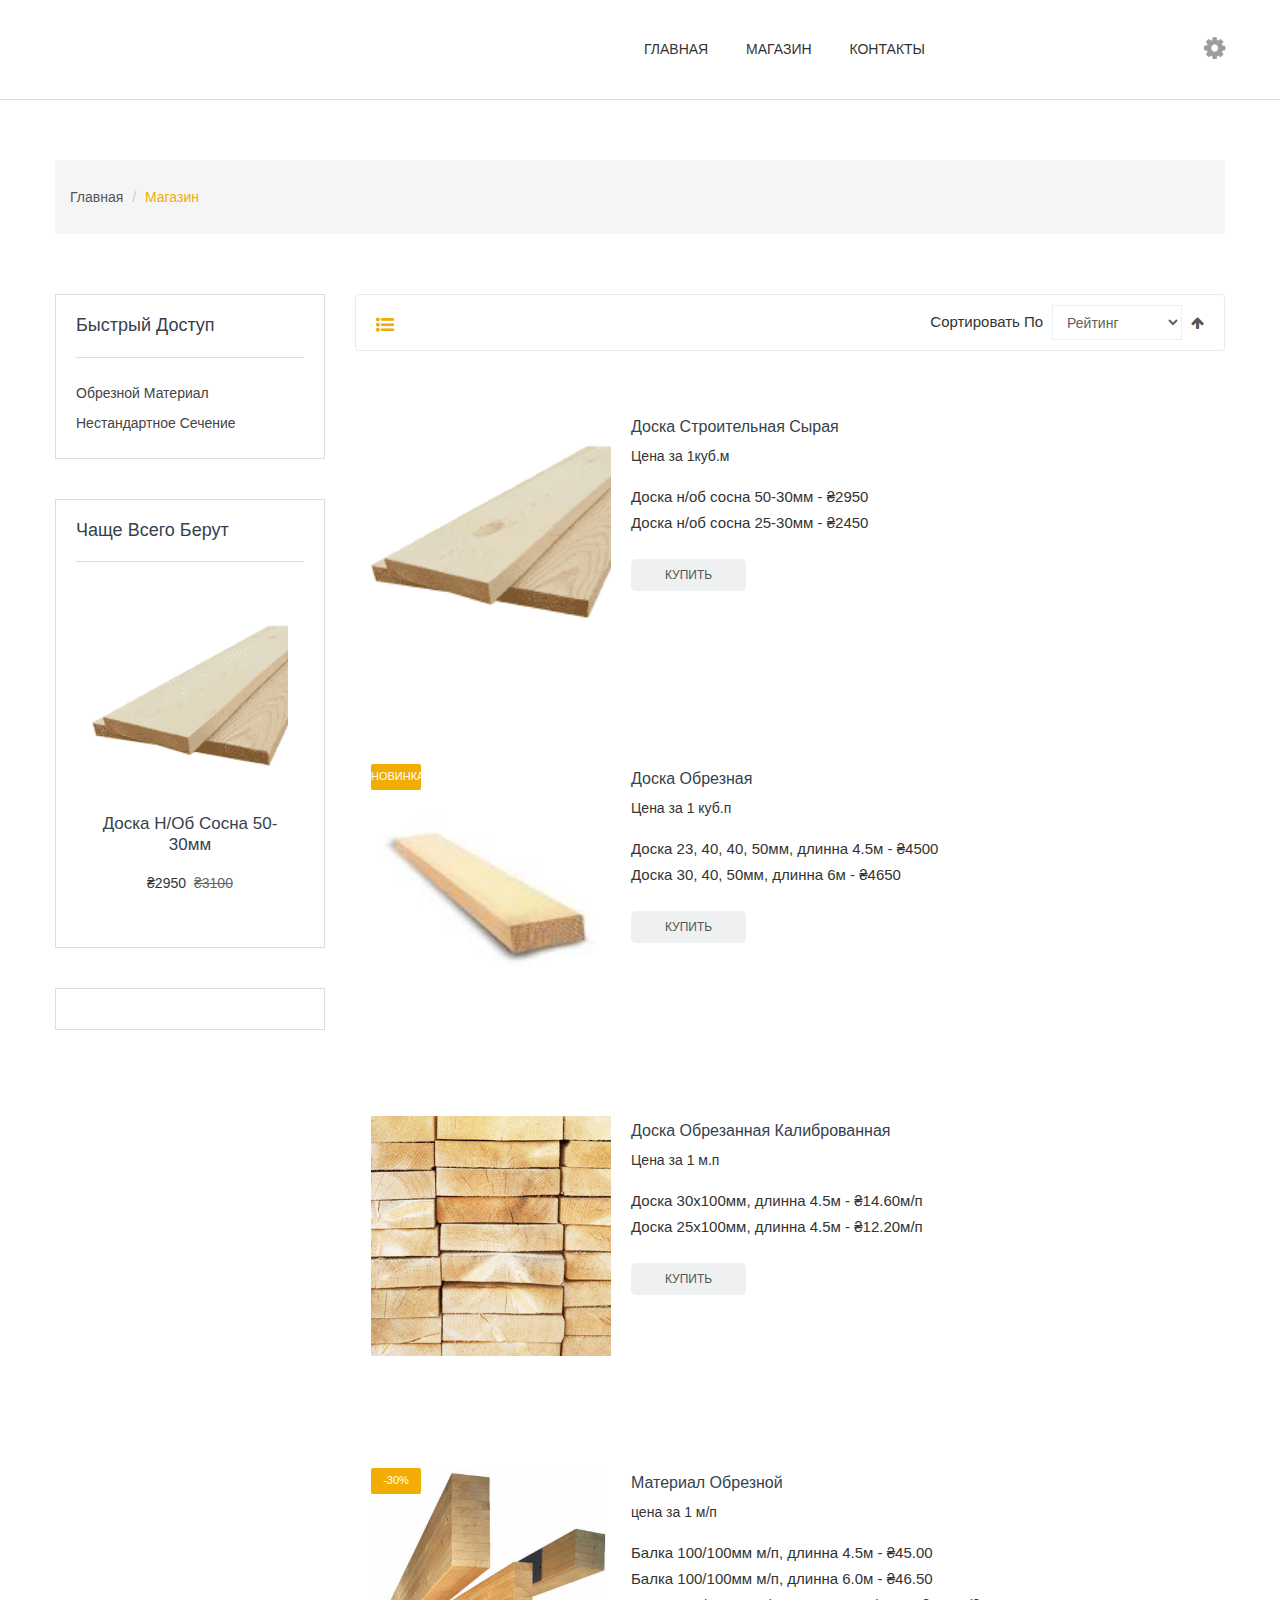
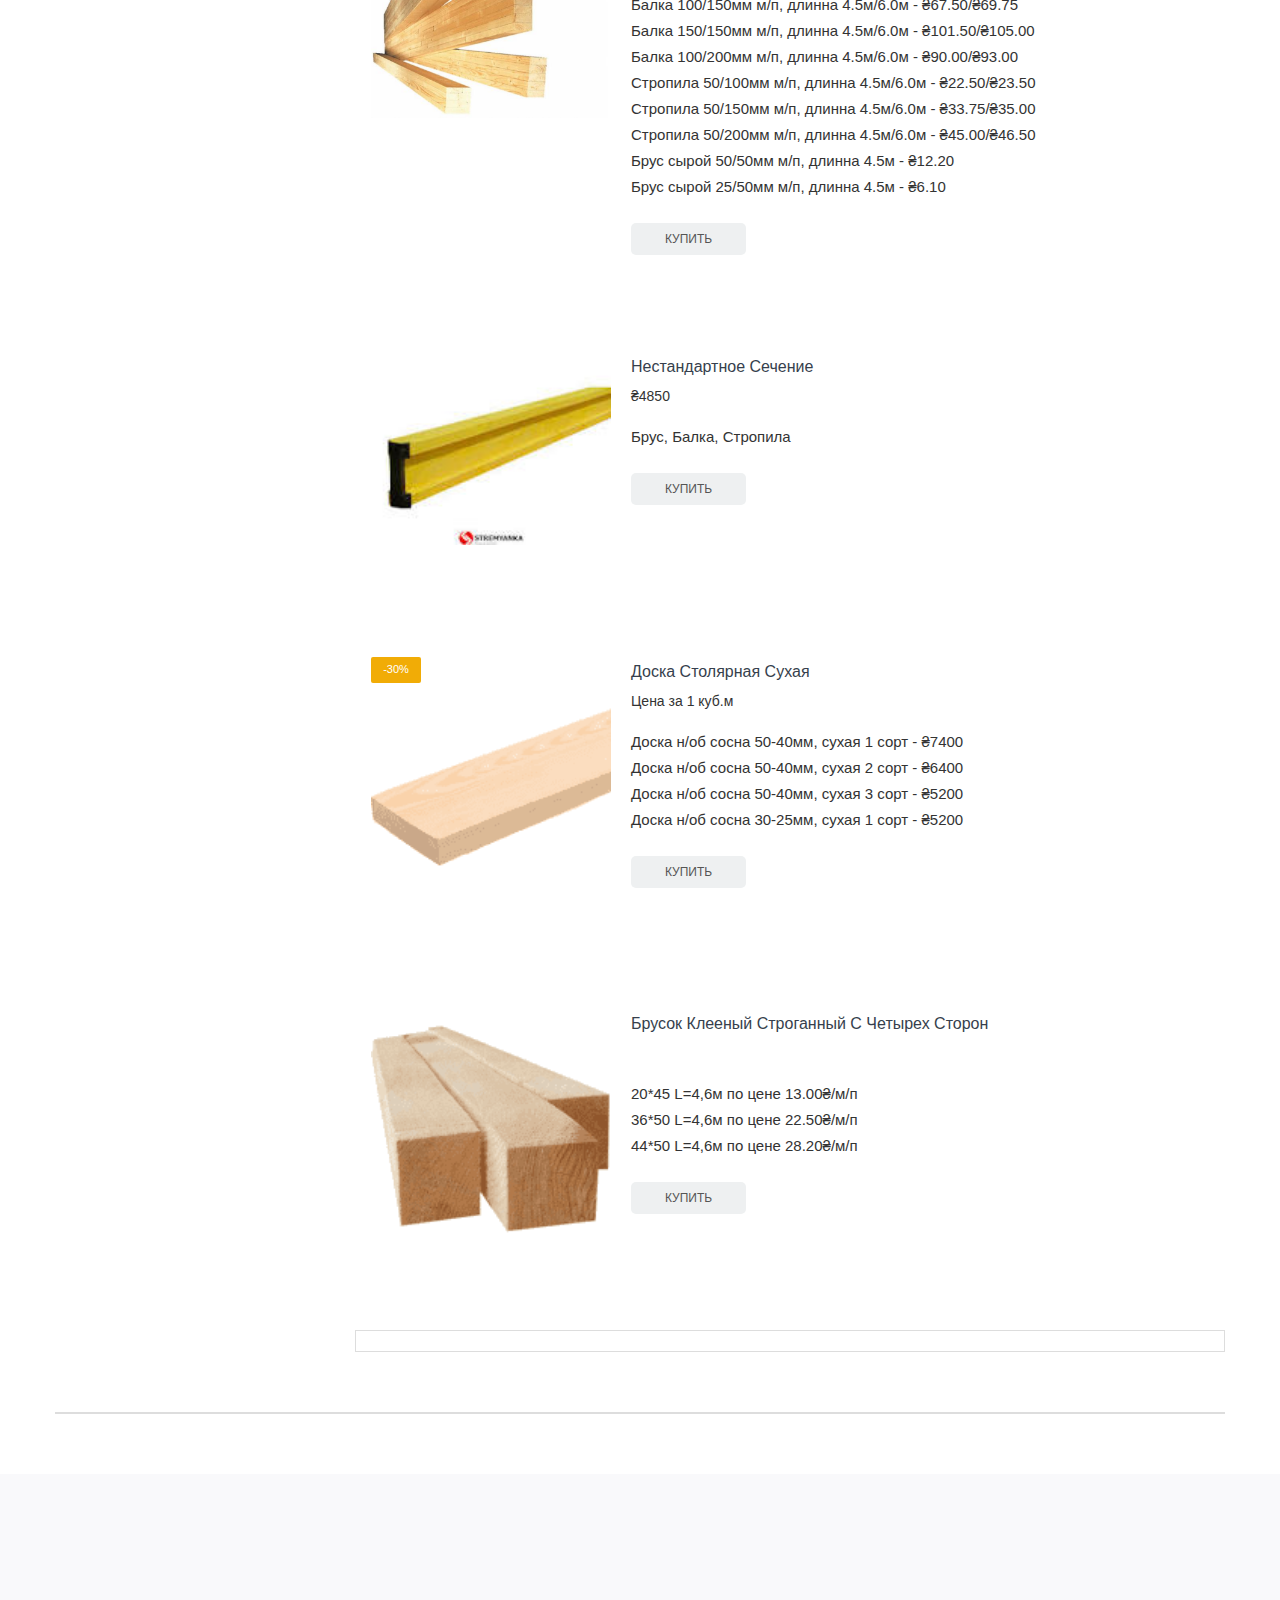
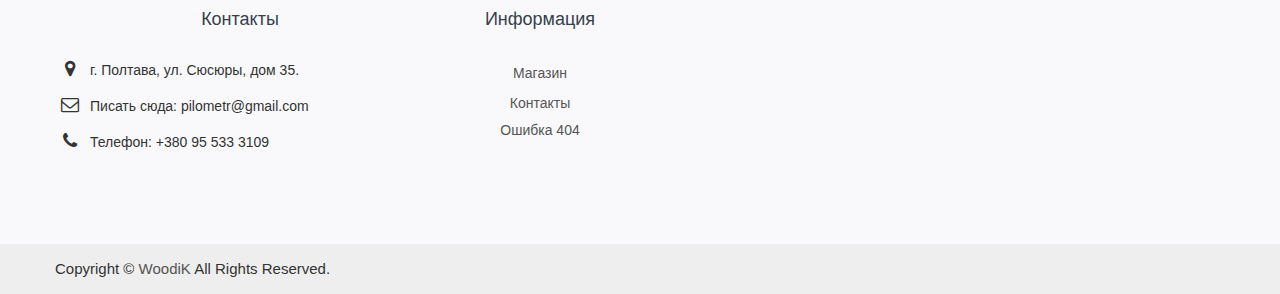
<file: shop.html>
<!doctype html>
<html class="no-js" lang="en-US">

<head>
    <meta charset="utf-8">
    <meta http-equiv="x-ua-compatible" content="ie=edge">
    <title>Магазин || Пилометр</title>
    <meta name="description" content="Default Description">
    <meta name="keywords" content="E-commerce" />
    <meta name="viewport" content="width=device-width, initial-scale=1">
    <!-- place favicon.ico in the root directory -->
    <link rel="shortcut icon" type="image/x-icon" href="img/icon/favicon.png">
    <!-- Google Font css -->
    <link href="https://fonts.googleapis.com/css?family=Lily+Script+One" rel="stylesheet"> 

    <!-- mobile menu css -->
    <link rel="stylesheet" href="css/meanmenu.min.css">
    <!-- animate css -->
    <link rel="stylesheet" href="css/animate.css">
    <!-- nivo slider css -->
    <link rel="stylesheet" href="css/nivo-slider.css">
    <!-- owl carousel css -->
    <link rel="stylesheet" href="css/owl.carousel.min.css">
    <!-- slick css -->
   <link rel="stylesheet" href="css/slick.css">
    <!-- price slider css -->
    <link rel="stylesheet" href="css/jquery-ui.min.css">
    <!-- fontawesome css -->
    <link rel="stylesheet" href="css/font-awesome.min.css">
     <!-- fancybox css -->
    <link rel="stylesheet" href="css/jquery.fancybox.css">     
    <!-- bootstrap css -->
    <link rel="stylesheet" href="css/bootstrap.min.css">
    <!-- default css  -->
    <link rel="stylesheet" href="css/default.css">
    <!-- style css -->
    <link rel="stylesheet" href="style.css">
    <!-- responsive css -->
    <link rel="stylesheet" href="css/responsive.css">

    <!-- modernizr js -->
    <script src="js/vendor/modernizr-2.8.3.min.js"></script>
</head>

<body>
    <!--[if lt IE 8]>
    <p class="browserupgrade">You are using an <strong>outdated</strong> browser. Please <a href="http://browsehappy.com/">upgrade your browser</a> to improve your experience.</p>
    <![endif]-->
    <!-- Wrapper Start -->
    <div class="wrapper">
        <!-- Header Area Start -->
        <header>
            <!-- Header Top End -->
            <!-- Header Bottom Start -->
            <div class="header-bottom header-sticky">
                <div class="container">
                    <div class="row">
                        <div class="col-xl-3 col-lg-2 col-sm-5 col-5">
                            
                        </div>
                        <!-- Primary Vertical-Menu End -->
                        <!-- Search Box Start -->
                        <div class="col-xl-6 col-lg-7 d-none d-lg-block">
                            <div class="middle-menu pull-right">
                                <nav>
                                    <ul class="middle-menu-list">
                                        <li style="active"><a href="index.html">Главная<i class="fa fa-angle-dwn"></i></a>
                                            <!-- Home Version Dropdown Start -->
                                            
                                            <!-- Home Version Dropdown End -->
                                        </li>
                                                                                
                                        <li><a href="shop.html">Магазин<i class="fa fa-anle-down"></i></a>
                                            <!-- Home Version Dropdown Start -->
                                            
                                            <!-- Home Version Dropdown End -->
                                        </li>                                        
                                        
                                       
                                        <li><a href="contact.html">Контакты</a></li>                                        
                                    </ul>
                                </nav>
                            </div>
                        </div>
                        <!-- Search Box End -->
                        <!-- Cartt Box Start -->
                        <div class="col-lg-3 col-sm-7 col-7">
                            <div class="cart-box text-right">
                                <ul>
                                    <li><a href="compare.html"><i class="fa fa-cog"></i></a>
                                        <ul class="ht-dropdown">
                                            <li><a href="404.html">Помощь</a></li>
                                            <li><a href="register.html"></a></li>
                                            <li><a href="account.html"></a></li>                                            
                                        </ul>
                                    </li>                                    
                                   
                                        
                                    </li>
                                </ul>
                            </div>
                        </div>
                        <!-- Cartt Box End -->
                        <div class="col-sm-12 d-lg-none">
                            <div class="mobile-menu">
                                <nav>
                                    <ul>
                                        <li><a href="index.html">главная</a>
                                            <!-- Home Version Dropdown Start -->
                                            <ul>
                                                <li><a href="index.html">Home Version One</a></li>
                                                <li><a href="index-2.html">Home Version Two</a></li>
                                                <li><a href="index-3.html">Home Box Layout</a></li>
                                            </ul>
                                            <!-- Home Version Dropdown End -->
                                        </li>
                                        <li><a href="shop.html">магазин</a>
                                            <!-- Mobile Menu Dropdown Start -->
                                            <ul>
                                                <li><a href="product.html">Shop</a>
                                                    <ul>
                                                        <li><a href="shop.html">Product Category Name</a>
                                                            <!-- Start Three Step -->
                                                            <ul>
                                                                <li><a href="shop.html">Product Category Name</a></li>
                                                                <li><a href="shop.html">Product Category Name</a></li>
                                                                <li><a href="shop.html">Product Category Name</a></li>
                                                            </ul>
                                                        </li>
                                                        <li><a href="shop.html">Product Category Name</a></li>
                                                        <li><a href="shop.html">Product Category Name</a></li>
                                                    </ul>
                                                </li>
                                                <li><a href="product.html">product details Page</a></li>
                                                <li><a href="compare.html">Compare Page</a></li>
                                                <li><a href="cart.html">Cart Page</a></li>
                                                <li><a href="checkout.html">Checkout Page</a></li>
                                                <li><a href="wishlist.html">Wishlist Page</a></li>
                                            </ul>
                                            <!-- Mobile Menu Dropdown End -->
                                        </li>
                                        <li><a href="blog.html">Blog</a>
                                            <!-- Mobile Menu Dropdown Start -->
                                            <ul>
                                                <li><a href="blog-details.html">Blog Details Page</a></li>
                                            </ul>
                                            <!-- Mobile Menu Dropdown End -->
                                        </li>
                                        <li><a href="#">pages</a>
                                            <!-- Mobile Menu Dropdown Start -->
                                            <ul>
                                                <li><a href="login.html">login Page</a></li>
                                                <li><a href="register.html">Register Page</a></li>
                                                <li><a href="404.html">404 Page</a></li>
                                            </ul>
                                            <!-- Mobile Menu Dropdown End -->
                                        </li>
                                        <li><a href="about.html">about us</a></li>
                                        <li><a href="contact.html">contact us</a></li>
                                    </ul>
                                </nav>
                            </div>
                        </div>
                        <!-- Mobile Menu  End -->                        
                    </div>
                    <!-- Row End -->
                </div>
                <!-- Container End -->
            </div>
            <!-- Header Bottom End -->
        </header>
        <!-- Header Area End -->   
        <!-- Breadcrumb Start -->
        <div class="breadcrumb-area ptb-60 ptb-sm-30">
            <div class="container">
                <div class="breadcrumb">
                    <ul>
                        <li><a href="index.html">Главная</a></li>
                        <li class="active"><a href="shop.html">Магазин</a></li>
                    </ul>
                </div>
            </div>
            <!-- Container End -->
        </div>
        <!-- Breadcrumb End -->
        <!-- Shop Page Start -->
        <div class="main-shop-page pb-60">
            <div class="container">
                <!-- Row End -->
                <div class="row">
                    <!-- Sidebar Shopping Option Start -->
                    <div class="col-lg-3  order-2">
                        <div class="sidebar white-bg">
                            <div class="single-sidebar">
                                <div class="group-title">
                                    <h2>Быстрый доступ</h2>
                                </div>
                                <ul>
                                    <li><a href="#">Обрезной Материал</a></li>
                                    <li><a href="#">Нестандартное Сечение</a></li>
                                    
                                </ul>
                            </div>
                            
                            
                            
                        
                            <div class="single-sidebar">
                                <div class="group-title">
                                    <h2>Чаще всего берут</h2>
                                </div>
                                <div class="best-seller-pro-two compare-pro best-seller-pro-two owl-carousel">
                                    <!-- Best Seller Multi Product Start -->
                                    <div class="best-seller-multi-product">
                                        <!-- Single Product Start -->
                                        <div class="single-product">
                                            <!-- Product Image Start -->
                                            <div class="pro-img">
                                                <a href="product.html">
                                                    <img class="primary-img" src="img/products/doskasosna1.png" alt="single-product">
                                                </a>
                                            </div>
                                            <!-- Product Image End -->
                                            <!-- Product Content Start -->
                                            <div class="pro-content">
                                                <h4><a href="product.html">Доска н/об сосна 50-30мм</a></h4>
                                                <div class="product-rating">
                                                   
                                                </div>
                                                <p><span class="price">₴2950</span><del class="prev-price">₴3100</del></p>
                                            </div>
                                            <!-- Product Content End -->
                                        </div>
                                        <!-- Single Product End -->
                                    </div>
                                    <!-- Best Seller Multi Product End -->
                                    <!-- Best Seller Multi Product Start -->
                                    <div class="best-seller-multi-product">
                                        <!-- Single Product Start -->
                                        <div class="single-product">
                                            <!-- Product Image Start -->
                                            <div class="pro-img">
                                                <a href="product.html">
                                                    <img class="primary-img" src="img/products/1.jpg" alt="single-product">
                                                </a>
                                            </div>
                                            <!-- Product Image End -->
                                            <!-- Product Content Start -->
                                            <div class="pro-content">
                                                <h4><a href="product.html">Products Name Here</a></h4>
                                                <div class="product-rating">
                                                    <i class="fa fa-star"></i>
                                                    <i class="fa fa-star"></i>
                                                    <i class="fa fa-star-o"></i>
                                                    <i class="fa fa-star-o"></i>
                                                    <i class="fa fa-star-o"></i>
                                                </div>
                                                <p><span class="price">$32.00</span></p>
                                            </div>
                                            <!-- Product Content End -->
                                        </div>
                                        <!-- Single Product End -->
                                    </div>
                                    <!-- Best Seller Multi Product End -->
                                    <!-- Best Seller Multi Product Start -->
                                    <div class="best-seller-multi-product">
                                        <!-- Single Product Start -->
                                        <div class="single-product">
                                            <!-- Product Image Start -->
                                            <div class="pro-img">
                                                <a href="product.html">
                                                   <img class="primary-img" src="img/products/2.jpg" alt="single-product">
                                                </a>
                                            </div>
                                            <!-- Product Image End -->
                                            <!-- Product Content Start -->
                                            <div class="pro-content">
                                                <h4><a href="product.html">Products Name Here</a></h4>
                                                <div class="product-rating">
                                                    <i class="fa fa-star"></i>
                                                    <i class="fa fa-star"></i>
                                                    <i class="fa fa-star"></i>
                                                    <i class="fa fa-star-o"></i>
                                                    <i class="fa fa-star-o"></i>
                                                </div>
                                                <p><span class="price">$38.00</span><del class="prev-price">45.00</del></p>
                                            </div>
                                            <!-- Product Content End -->
                                        </div>
                                        <!-- Single Product End -->
                                    </div>
                                    <!-- Best Seller Multi Product End -->
                                </div>
                            </div>
                            <!-- Single Banner Start -->
                            <div class="single-sidebar single-banner zoom pt-20">
                               
                            </div>
                            <!-- Single Banner End -->
                        </div>
                    </div>
                    <!-- Sidebar Shopping Option End -->                    
                    <!-- Product Categorie List Start -->
                    <div class="col-lg-9 order-lg-2">
                        <!-- Grid & List View Start -->
                        <div class="grid-list-top border-default universal-padding fix mb-30">
                            <div class="grid-list-view f-left">
                                <ul class="list-inline nav">
                                   
                                    <li><a  class="active" data-toggle="tab" href="#list-view"><i class="fa fa-list-ul"></i></a></li>
                                    <li><span class="grid-item-list"></span></li>
                                </ul>
                            </div>
                            <!-- Toolbar Short Area Start -->
                            <div class="main-toolbar-sorter f-right">
                                <div class="toolbar-sorter">
                                    <label>Сортировать по</label>
                                    <select class="sorter" name="sorter">
                                        <option value="Position" selected="selected">Рейтинг</option>
                                       
                                    </select>
                                    <span><a href="#"><i class="fa fa-arrow-up"></i></a></span>
                                </div>
                            </div>
                            <!-- Toolbar Short Area End -->
                        </div>
                        <!-- Grid & List View End -->
                        <div class="main-categorie">
                            <!-- Grid & List Main Area End -->
                            <div class="tab-content fix">
                                <div id="grid-view" class="tab-pane ">
                                    <div class="row">
                                        <!-- Single Product Start -->                    
                                        <div class="col-lg-4 col-sm-6">
                                            <div class="single-product">
                                                <!-- Product Image Start -->
                                                <div class="pro-img">
                                                    <a href="product.html">
                                                        <img class="primary-img" src="img/products/doskasosna3.png" alt="single-product">
                                                        <img class="secondary-img" src="img/products/doskasosna3.png" alt="single-product">
                                                    </a>
                                                </div>
                                                <!-- Product Image End -->
                                                <!-- Product Content Start -->
                                                <div class="pro-content">
                                                    <div class="product-rating">
                                                        <i class="fa fa-star"></i>
                                                        <i class="fa fa-star"></i>
                                                        <i class="fa fa-star"></i>
                                                        <i class="fa fa-star"></i>
                                                        <i class="fa fa-star"></i>
                                                    </div>                                
                                                    <h4><a href="product.html">Доска Строительная Сырая</a></h4>
                                                    <p><span class="price">Цена за 1куб.м</span><del class="prev-price"></del></p>
                                                    <div class="pro-actions">
                                                        <div class="actions-secondary">
                                                            <a href="wishlist.html" data-toggle="tooltip" title="Add to Wishlist"><i class="fa fa-heart"></i></a>
                                                            <a class="add-cart" href="cart.html" data-toggle="tooltip" title="Add to Cart">Add To Cart</a>
                                                            <a href="compare.html" data-toggle="tooltip" title="Add to Compare"><i class="fa fa-signal"></i></a>
                                                        </div>
                                                    </div>
                                                </div>
                                                <!-- Product Content End -->
                                            </div>
                                        </div>
                                        <!-- Single Product End -->
                                        <!-- Single Product Start -->                    
                                        <div class="col-lg-4 col-sm-6">
                                            <div class="single-product">
                                                <!-- Product Image Start -->
                                                <div class="pro-img">
                                                    <a href="product.html">
                                                        <img class="primary-img" src="img/products/3.jpg" alt="single-product">
                                                        <img class="secondary-img" src="img/products/4.jpg" alt="single-product">
                                                    </a>
                                                </div>
                                                <!-- Product Image End -->
                                                <!-- Product Content Start -->
                                                <div class="pro-content">
                                                    <div class="product-rating">
                                                        <i class="fa fa-star"></i>
                                                        <i class="fa fa-star"></i>
                                                        <i class="fa fa-star"></i>
                                                        <i class="fa fa-star"></i>
                                                        <i class="fa fa-star"></i>
                                                    </div>                                
                                                    <h4><a href="product.html">Products Name Here</a></h4>
                                                    <p><span class="price">$45.00</span><del class="prev-price">$50.00</del></p>
                                                    <div class="pro-actions">
                                                        <div class="actions-secondary">
                                                            <a href="wishlist.html" data-toggle="tooltip" title="Add to Wishlist"><i class="fa fa-heart"></i></a>
                                                            <a class="add-cart" href="cart.html" data-toggle="tooltip" title="Add to Cart">Add To Cart</a>
                                                            <a href="compare.html" data-toggle="tooltip" title="Add to Compare"><i class="fa fa-signal"></i></a>
                                                        </div>
                                                    </div>
                                                </div>
                                                <!-- Product Content End -->
                                                <span class="sticker-new">-20%</span>
                                            </div>
                                        </div>
                                        <!-- Single Product End -->
                                        <!-- Single Product Start -->                    
                                        <div class="col-lg-4 col-sm-6">
                                            <div class="single-product">
                                                <!-- Product Image Start -->
                                                <div class="pro-img">
                                                    <a href="product.html">
                                                        <img class="primary-img" src="img/products/5.jpg" alt="single-product">
                                                        <img class="secondary-img" src="img/products/6.jpg" alt="single-product">
                                                    </a>
                                                </div>
                                                <!-- Product Image End -->
                                                <!-- Product Content Start -->
                                                <div class="pro-content">
                                                    <div class="product-rating">
                                                        <i class="fa fa-star"></i>
                                                        <i class="fa fa-star"></i>
                                                        <i class="fa fa-star"></i>
                                                        <i class="fa fa-star"></i>
                                                        <i class="fa fa-star"></i>
                                                    </div>                                
                                                    <h4><a href="product.html">Products Name Here</a></h4>
                                                    <p><span class="price">$68.00</span><del class="prev-price">$70.00</del></p>
                                                    <div class="pro-actions">
                                                        <div class="actions-secondary">
                                                            <a href="wishlist.html" data-toggle="tooltip" title="Add to Wishlist"><i class="fa fa-heart"></i></a>
                                                            <a class="add-cart" href="cart.html" data-toggle="tooltip" title="Add to Cart">Add To Cart</a>
                                                            <a href="compare.html" data-toggle="tooltip" title="Add to Compare"><i class="fa fa-signal"></i></a>
                                                        </div>
                                                    </div>
                                                </div>
                                                <!-- Product Content End -->
                                            </div>
                                        </div>
                                        <!-- Single Product End -->
                                        <!-- Single Product Start -->                    
                                        <div class="col-lg-4 col-sm-6">
                                            <div class="single-product">
                                                <!-- Product Image Start -->
                                                <div class="pro-img">
                                                    <a href="product.html">
                                                        <img class="primary-img" src="img/products/7.jpg" alt="single-product">
                                                        <img class="secondary-img" src="img/products/8.jpg" alt="single-product">
                                                    </a>
                                                </div>
                                                <!-- Product Image End -->
                                                <!-- Product Content Start -->
                                                <div class="pro-content">
                                                    <div class="product-rating">
                                                        <i class="fa fa-star"></i>
                                                        <i class="fa fa-star"></i>
                                                        <i class="fa fa-star"></i>
                                                        <i class="fa fa-star"></i>
                                                        <i class="fa fa-star"></i>
                                                    </div>                                
                                                    <h4><a href="product.html">Products Name Here</a></h4>
                                                    <p><span class="price">$25.00</span><del class="prev-price">$30.00</del></p>
                                                    <div class="pro-actions">
                                                        <div class="actions-secondary">
                                                            <a href="wishlist.html" data-toggle="tooltip" title="Add to Wishlist"><i class="fa fa-heart"></i></a>
                                                            <a class="add-cart" href="cart.html" data-toggle="tooltip" title="Add to Cart">Add To Cart</a>
                                                            <a href="compare.html" data-toggle="tooltip" title="Add to Compare"><i class="fa fa-signal"></i></a>
                                                        </div>
                                                    </div>
                                                </div>
                                                <!-- Product Content End -->
                                                <span class="sticker-new">-10%</span>
                                            </div>
                                        </div>
                                        <!-- Single Product End -->  
                                        <!-- Single Product Start -->                    
                                        <div class="col-lg-4 col-sm-6">
                                            <div class="single-product">
                                                <!-- Product Image Start -->
                                                <div class="pro-img">
                                                    <a href="product.html">
                                                        <img class="primary-img" src="img/products/2.jpg" alt="single-product">
                                                        <img class="secondary-img" src="img/products/1.jpg" alt="single-product">
                                                    </a>
                                                </div>
                                                <!-- Product Image End -->
                                                <!-- Product Content Start -->
                                                <div class="pro-content">
                                                    <div class="product-rating">
                                                        <i class="fa fa-star"></i>
                                                        <i class="fa fa-star"></i>
                                                        <i class="fa fa-star"></i>
                                                        <i class="fa fa-star"></i>
                                                        <i class="fa fa-star"></i>
                                                    </div>                                
                                                    <h4><a href="product.html">Products Name Here</a></h4>
                                                    <p><span class="price">$30.00</span><del class="prev-price">$32.00</del></p>
                                                    <div class="pro-actions">
                                                        <div class="actions-secondary">
                                                            <a href="wishlist.html" data-toggle="tooltip" title="Add to Wishlist"><i class="fa fa-heart"></i></a>
                                                            <a class="add-cart" href="cart.html" data-toggle="tooltip" title="Add to Cart">Add To Cart</a>
                                                            <a href="compare.html" data-toggle="tooltip" title="Add to Compare"><i class="fa fa-signal"></i></a>
                                                        </div>
                                                    </div>
                                                </div>
                                                <!-- Product Content End -->
                                            </div>
                                        </div>
                                        <!-- Single Product End -->
                                        <!-- Single Product Start -->                    
                                        <div class="col-lg-4 col-sm-6">
                                            <div class="single-product">
                                                <!-- Product Image Start -->
                                                <div class="pro-img">
                                                    <a href="product.html">
                                                        <img class="primary-img" src="img/products/4.jpg" alt="single-product">
                                                        <img class="secondary-img" src="img/products/3.jpg" alt="single-product">
                                                    </a>
                                                </div>
                                                <!-- Product Image End -->
                                                <!-- Product Content Start -->
                                                <div class="pro-content">
                                                    <div class="product-rating">
                                                        <i class="fa fa-star"></i>
                                                        <i class="fa fa-star"></i>
                                                        <i class="fa fa-star"></i>
                                                        <i class="fa fa-star"></i>
                                                        <i class="fa fa-star"></i>
                                                    </div>                                
                                                    <h4><a href="product.html">Products Name Here</a></h4>
                                                    <p><span class="price">$40.00</span><del class="prev-price">$50.00</del></p>
                                                    <div class="pro-actions">
                                                        <div class="actions-secondary">
                                                            <a href="wishlist.html" data-toggle="tooltip" title="Add to Wishlist"><i class="fa fa-heart"></i></a>
                                                            <a class="add-cart" href="cart.html" data-toggle="tooltip" title="Add to Cart">Add To Cart</a>
                                                            <a href="compare.html" data-toggle="tooltip" title="Add to Compare"><i class="fa fa-signal"></i></a>
                                                        </div>
                                                    </div>
                                                </div>
                                                <!-- Product Content End -->
                                            </div>
                                        </div>
                                        <!-- Single Product End -->
                                        <!-- Single Product Start -->                    
                                        <div class="col-lg-4 col-sm-6">
                                            <div class="single-product">
                                                <!-- Product Image Start -->
                                                <div class="pro-img">
                                                    <a href="product.html">
                                                        <img class="primary-img" src="img/products/6.jpg" alt="single-product">
                                                        <img class="secondary-img" src="img/products/5.jpg" alt="single-product">
                                                    </a>
                                                </div>
                                                <!-- Product Image End -->
                                                <!-- Product Content Start -->
                                                <div class="pro-content">
                                                    <div class="product-rating">
                                                        <i class="fa fa-star"></i>
                                                        <i class="fa fa-star"></i>
                                                        <i class="fa fa-star"></i>
                                                        <i class="fa fa-star"></i>
                                                        <i class="fa fa-star"></i>
                                                    </div>                                
                                                    <h4><a href="product.html">Products Name Here</a></h4>
                                                    <p><span class="price">$25.00</span><del class="prev-price">$29.00</del></p>
                                                    <div class="pro-actions">
                                                        <div class="actions-secondary">
                                                            <a href="wishlist.html" data-toggle="tooltip" title="Add to Wishlist"><i class="fa fa-heart"></i></a>
                                                            <a class="add-cart" href="cart.html" data-toggle="tooltip" title="Add to Cart">Add To Cart</a>
                                                            <a href="compare.html" data-toggle="tooltip" title="Add to Compare"><i class="fa fa-signal"></i></a>
                                                        </div>
                                                    </div>
                                                </div>
                                                <!-- Product Content End -->
                                                <span class="sticker-new">-30%</span>
                                            </div>
                                        </div>
                                        <!-- Single Product End -->
                                        <!-- Single Product Start -->                    
                                        <div class="col-lg-4 col-sm-6">
                                            <div class="single-product">
                                                <!-- Product Image Start -->
                                                <div class="pro-img">
                                                    <a href="product.html">
                                                        <img class="primary-img" src="img/products/7.jpg" alt="single-product">
                                                        <img class="secondary-img" src="img/products/8.jpg" alt="single-product">
                                                    </a>
                                                </div>
                                                <!-- Product Image End -->
                                                <!-- Product Content Start -->
                                                <div class="pro-content">
                                                    <div class="product-rating">
                                                        <i class="fa fa-star"></i>
                                                        <i class="fa fa-star"></i>
                                                        <i class="fa fa-star"></i>
                                                        <i class="fa fa-star"></i>
                                                        <i class="fa fa-star"></i>
                                                    </div>                                
                                                    <h4><a href="product.html">Products Name Here</a></h4>
                                                    <p><span class="price">$30.00</span><del class="prev-price">$32.00</del></p>
                                                    <div class="pro-actions">
                                                        <div class="actions-secondary">
                                                            <a href="wishlist.html" data-toggle="tooltip" title="Add to Wishlist"><i class="fa fa-heart"></i></a>
                                                            <a class="add-cart" href="cart.html" data-toggle="tooltip" title="Add to Cart">Add To Cart</a>
                                                            <a href="compare.html" data-toggle="tooltip" title="Add to Compare"><i class="fa fa-signal"></i></a>
                                                        </div>
                                                    </div>
                                                </div>
                                                <!-- Product Content End -->
                                            </div>
                                        </div>
                                        <!-- Single Product End -->
                                        <!-- Single Product Start -->                    
                                        <div class="col-lg-4 col-sm-6">
                                            <div class="single-product">
                                                <!-- Product Image Start -->
                                                <div class="pro-img">
                                                    <a href="product.html">
                                                        <img class="primary-img" src="img/products/1.jpg" alt="single-product">
                                                        <img class="secondary-img" src="img/products/2.jpg" alt="single-product">
                                                    </a>
                                                </div>
                                                <!-- Product Image End -->
                                                <!-- Product Content Start -->
                                                <div class="pro-content">
                                                    <div class="product-rating">
                                                        <i class="fa fa-star"></i>
                                                        <i class="fa fa-star"></i>
                                                        <i class="fa fa-star"></i>
                                                        <i class="fa fa-star"></i>
                                                        <i class="fa fa-star"></i>
                                                    </div>                                
                                                    <h4><a href="product.html">Products Name Here</a></h4>
                                                    <p><span class="price">$30.00</span><del class="prev-price">$32.00</del></p>
                                                    <div class="pro-actions">
                                                        <div class="actions-secondary">
                                                            <a href="wishlist.html" data-toggle="tooltip" title="Add to Wishlist"><i class="fa fa-heart"></i></a>
                                                            <a class="add-cart" href="cart.html" data-toggle="tooltip" title="Add to Cart">Add To Cart</a>
                                                            <a href="compare.html" data-toggle="tooltip" title="Add to Compare"><i class="fa fa-signal"></i></a>
                                                        </div>
                                                    </div>
                                                </div>
                                                <!-- Product Content End -->
                                                <span class="sticker-new">-30%</span>
                                            </div>
                                        </div>
                                        <!-- Single Product End -->                                        
                                        <!-- Single Product Start -->                    
                                        <div class="col-lg-4 col-sm-6">
                                            <div class="single-product">
                                                <!-- Product Image Start -->
                                                <div class="pro-img">
                                                    <a href="product.html">
                                                        <img class="primary-img" src="img/products/3.jpg" alt="single-product">
                                                        <img class="secondary-img" src="img/products/4.jpg" alt="single-product">
                                                    </a>
                                                </div>
                                                <!-- Product Image End -->
                                                <!-- Product Content Start -->
                                                <div class="pro-content">
                                                    <div class="product-rating">
                                                        <i class="fa fa-star"></i>
                                                        <i class="fa fa-star"></i>
                                                        <i class="fa fa-star"></i>
                                                        <i class="fa fa-star"></i>
                                                        <i class="fa fa-star"></i>
                                                    </div>                                
                                                    <h4><a href="product.html">Products Name Here</a></h4>
                                                    <p><span class="price">$30.00</span><del class="prev-price">$32.00</del></p>
                                                    <div class="pro-actions">
                                                        <div class="actions-secondary">
                                                            <a href="wishlist.html" data-toggle="tooltip" title="Add to Wishlist"><i class="fa fa-heart"></i></a>
                                                            <a class="add-cart" href="cart.html" data-toggle="tooltip" title="Add to Cart">Add To Cart</a>
                                                            <a href="compare.html" data-toggle="tooltip" title="Add to Compare"><i class="fa fa-signal"></i></a>
                                                        </div>
                                                    </div>
                                                </div>
                                                <!-- Product Content End -->
                                                <span class="sticker-new">-30%</span>
                                            </div>
                                        </div>
                                        <!-- Single Product End -->
                                        <!-- Single Product Start -->                    
                                        <div class="col-lg-4 col-sm-6">
                                            <div class="single-product">
                                                <!-- Product Image Start -->
                                                <div class="pro-img">
                                                    <a href="product.html">
                                                        <img class="primary-img" src="img/products/5.jpg" alt="single-product">
                                                        <img class="secondary-img" src="img/products/6.jpg" alt="single-product">
                                                    </a>
                                                </div>
                                                <!-- Product Image End -->
                                                <!-- Product Content Start -->
                                                <div class="pro-content">
                                                    <div class="product-rating">
                                                        <i class="fa fa-star"></i>
                                                        <i class="fa fa-star"></i>
                                                        <i class="fa fa-star"></i>
                                                        <i class="fa fa-star"></i>
                                                        <i class="fa fa-star"></i>
                                                    </div>                                
                                                    <h4><a href="product.html">Products Name Here</a></h4>
                                                    <p><span class="price">$30.00</span><del class="prev-price">$32.00</del></p>
                                                    <div class="pro-actions">
                                                        <div class="actions-secondary">
                                                            <a href="wishlist.html" data-toggle="tooltip" title="Add to Wishlist"><i class="fa fa-heart"></i></a>
                                                            <a class="add-cart" href="cart.html" data-toggle="tooltip" title="Add to Cart">Add To Cart</a>
                                                            <a href="compare.html" data-toggle="tooltip" title="Add to Compare"><i class="fa fa-signal"></i></a>
                                                        </div>
                                                    </div>
                                                </div>
                                                <!-- Product Content End -->
                                            </div>
                                        </div>
                                        <!-- Single Product End -->
                                        <!-- Single Product Start -->                    
                                        <div class="col-lg-4 col-sm-6">
                                            <div class="single-product">
                                                <!-- Product Image Start -->
                                                <div class="pro-img">
                                                    <a href="product.html">
                                                        <img class="primary-img" src="img/products/7.jpg" alt="single-product">
                                                        <img class="secondary-img" src="img/products/8.jpg" alt="single-product">
                                                    </a>
                                                </div>
                                                <!-- Product Image End -->
                                                <!-- Product Content Start -->
                                                <div class="pro-content">
                                                    <div class="product-rating">
                                                        <i class="fa fa-star"></i>
                                                        <i class="fa fa-star"></i>
                                                        <i class="fa fa-star"></i>
                                                        <i class="fa fa-star"></i>
                                                        <i class="fa fa-star"></i>
                                                    </div>                                
                                                    <h4><a href="product.html">Products Name Here</a></h4>
                                                    <p><span class="price">$30.00</span><del class="prev-price">$32.00</del></p>
                                                    <div class="pro-actions">
                                                        <div class="actions-secondary">
                                                            <a href="wishlist.html" data-toggle="tooltip" title="Add to Wishlist"><i class="fa fa-heart"></i></a>
                                                            <a class="add-cart" href="cart.html" data-toggle="tooltip" title="Add to Cart">Add To Cart</a>
                                                            <a href="compare.html" data-toggle="tooltip" title="Add to Compare"><i class="fa fa-signal"></i></a>
                                                        </div>
                                                    </div>
                                                </div>
                                                <!-- Product Content End -->
                                                <span class="sticker-new">-30%</span>
                                            </div>
                                        </div>
                                        <!-- Single Product End -->                                       
                                        <!-- Single Product Start -->                    
                                        <div class="col-lg-4 col-sm-6">
                                            <div class="single-product">
                                                <!-- Product Image Start -->
                                                <div class="pro-img">
                                                    <a href="product.html">
                                                        <img class="primary-img" src="img/products/5.jpg" alt="single-product">
                                                        <img class="secondary-img" src="img/products/4.jpg" alt="single-product">
                                                    </a>
                                                </div>
                                                <!-- Product Image End -->
                                                <!-- Product Content Start -->
                                                <div class="pro-content">
                                                    <div class="product-rating">
                                                        <i class="fa fa-star"></i>
                                                        <i class="fa fa-star"></i>
                                                        <i class="fa fa-star"></i>
                                                        <i class="fa fa-star"></i>
                                                        <i class="fa fa-star"></i>
                                                    </div>                                
                                                    <h4><a href="product.html">Products Name Here</a></h4>
                                                    <p><span class="price">$30.00</span><del class="prev-price">$32.00</del></p>
                                                    <div class="pro-actions">
                                                        <div class="actions-secondary">
                                                            <a href="wishlist.html" data-toggle="tooltip" title="Add to Wishlist"><i class="fa fa-heart"></i></a>
                                                            <a class="add-cart" href="cart.html" data-toggle="tooltip" title="Add to Cart">Add To Cart</a>
                                                            <a href="compare.html" data-toggle="tooltip" title="Add to Compare"><i class="fa fa-signal"></i></a>
                                                        </div>
                                                    </div>
                                                </div>
                                                <!-- Product Content End -->
                                                <span class="sticker-new">-32%</span>
                                            </div>
                                        </div>
                                        <!-- Single Product End -->  
                                        <!-- Single Product Start -->                    
                                        <div class="col-lg-4 col-sm-6">
                                            <div class="single-product">
                                                <!-- Product Image Start -->
                                                <div class="pro-img">
                                                    <a href="product.html">
                                                        <img class="primary-img" src="img/products/6.jpg" alt="single-product">
                                                        <img class="secondary-img" src="img/products/5.jpg" alt="single-product">
                                                    </a>
                                                </div>
                                                <!-- Product Image End -->
                                                <!-- Product Content Start -->
                                                <div class="pro-content">
                                                    <div class="product-rating">
                                                        <i class="fa fa-star"></i>
                                                        <i class="fa fa-star"></i>
                                                        <i class="fa fa-star"></i>
                                                        <i class="fa fa-star"></i>
                                                        <i class="fa fa-star"></i>
                                                    </div>                                
                                                    <h4><a href="product.html">Products Name Here</a></h4>
                                                    <p><span class="price">$30.00</span><del class="prev-price">$32.00</del></p>
                                                    <div class="pro-actions">
                                                        <div class="actions-secondary">
                                                            <a href="wishlist.html" data-toggle="tooltip" title="Add to Wishlist"><i class="fa fa-heart"></i></a>
                                                            <a class="add-cart" href="cart.html" data-toggle="tooltip" title="Add to Cart">Add To Cart</a>
                                                            <a href="compare.html" data-toggle="tooltip" title="Add to Compare"><i class="fa fa-signal"></i></a>
                                                        </div>
                                                    </div>
                                                </div>
                                                <!-- Product Content End -->
                                            </div>
                                        </div>
                                        <!-- Single Product End -->
                                        <!-- Single Product Start -->                    
                                        <div class="col-lg-4 col-sm-6">
                                            <div class="single-product">
                                                <!-- Product Image Start -->
                                                <div class="pro-img">
                                                    <a href="product.html">
                                                        <img class="primary-img" src="img/products/4.jpg" alt="single-product">
                                                        <img class="secondary-img" src="img/products/3.jpg" alt="single-product">
                                                    </a>
                                                </div>
                                                <!-- Product Image End -->
                                                <!-- Product Content Start -->
                                                <div class="pro-content">
                                                    <div class="product-rating">
                                                        <i class="fa fa-star"></i>
                                                        <i class="fa fa-star"></i>
                                                        <i class="fa fa-star"></i>
                                                        <i class="fa fa-star"></i>
                                                        <i class="fa fa-star"></i>
                                                    </div>                                
                                                    <h4><a href="product.html">Products Name Here</a></h4>
                                                    <p><span class="price">$30.00</span><del class="prev-price">$32.00</del></p>
                                                    <div class="pro-actions">
                                                        <div class="actions-secondary">
                                                            <a href="wishlist.html" data-toggle="tooltip" title="Add to Wishlist"><i class="fa fa-heart"></i></a>
                                                            <a class="add-cart" href="cart.html" data-toggle="tooltip" title="Add to Cart">Add To Cart</a>
                                                            <a href="compare.html" data-toggle="tooltip" title="Add to Compare"><i class="fa fa-signal"></i></a>
                                                        </div>
                                                    </div>
                                                </div>
                                                <!-- Product Content End -->
                                                <span class="sticker-new">-30%</span>
                                            </div>
                                        </div>
                                        <!-- Single Product End -->
                                        <!-- Single Product Start -->                    
                                        <div class="col-lg-4 col-sm-6">
                                            <div class="single-product">
                                                <!-- Product Image Start -->
                                                <div class="pro-img">
                                                    <a href="product.html">
                                                        <img class="primary-img" src="img/products/2.jpg" alt="single-product">
                                                        <img class="secondary-img" src="img/products/1.jpg" alt="single-product">
                                                    </a>
                                                </div>
                                                <!-- Product Image End -->
                                                <!-- Product Content Start -->
                                                <div class="pro-content">
                                                    <div class="product-rating">
                                                        <i class="fa fa-star"></i>
                                                        <i class="fa fa-star"></i>
                                                        <i class="fa fa-star"></i>
                                                        <i class="fa fa-star"></i>
                                                        <i class="fa fa-star"></i>
                                                    </div>                                
                                                    <h4><a href="product.html">Products Name Here</a></h4>
                                                    <p><span class="price">$30.00</span><del class="prev-price">$32.00</del></p>
                                                    <div class="pro-actions">
                                                        <div class="actions-secondary">
                                                            <a href="wishlist.html" data-toggle="tooltip" title="Add to Wishlist"><i class="fa fa-heart"></i></a>
                                                            <a class="add-cart" href="cart.html" data-toggle="tooltip" title="Add to Cart">Add To Cart</a>
                                                            <a href="compare.html" data-toggle="tooltip" title="Add to Compare"><i class="fa fa-signal"></i></a>
                                                        </div>
                                                    </div>
                                                </div>
                                                <!-- Product Content End -->
                                            </div>
                                        </div>
                                        <!-- Single Product End -->
                                        <!-- Single Product Start -->                    
                                        <div class="col-lg-4 col-sm-6">
                                            <div class="single-product">
                                                <!-- Product Image Start -->
                                                <div class="pro-img">
                                                    <a href="product.html">
                                                        <img class="primary-img" src="img/products/3.jpg" alt="single-product">
                                                        <img class="secondary-img" src="img/products/2.jpg" alt="single-product">
                                                    </a>
                                                </div>
                                                <!-- Product Image End -->
                                                <!-- Product Content Start -->
                                                <div class="pro-content">
                                                    <div class="product-rating">
                                                        <i class="fa fa-star"></i>
                                                        <i class="fa fa-star"></i>
                                                        <i class="fa fa-star"></i>
                                                        <i class="fa fa-star"></i>
                                                        <i class="fa fa-star"></i>
                                                    </div>                                
                                                    <h4><a href="product.html">Products Name Here</a></h4>
                                                    <p><span class="price">$30.00</span><del class="prev-price">$32.00</del></p>
                                                    <div class="pro-actions">
                                                        <div class="actions-secondary">
                                                            <a href="wishlist.html" data-toggle="tooltip" title="Add to Wishlist"><i class="fa fa-heart"></i></a>
                                                            <a class="add-cart" href="cart.html" data-toggle="tooltip" title="Add to Cart">Add To Cart</a>
                                                            <a href="compare.html" data-toggle="tooltip" title="Add to Compare"><i class="fa fa-signal"></i></a>
                                                        </div>
                                                    </div>
                                                </div>
                                                <!-- Product Content End -->
                                                <span class="sticker-new">-32%</span>
                                            </div>
                                        </div>
                                        <!-- Single Product End -->  
                                        <!-- Single Product Start -->                    
                                        <div class="col-lg-4 col-sm-6">
                                            <div class="single-product">
                                                <!-- Product Image Start -->
                                                <div class="pro-img">
                                                    <a href="product.html">
                                                        <img class="primary-img" src="img/products/7.jpg" alt="single-product">
                                                        <img class="secondary-img" src="img/products/7.jpg" alt="single-product">
                                                    </a>
                                                </div>
                                                <!-- Product Image End -->
                                                <!-- Product Content Start -->
                                                <div class="pro-content">
                                                    <div class="product-rating">
                                                        <i class="fa fa-star"></i>
                                                        <i class="fa fa-star"></i>
                                                        <i class="fa fa-star"></i>
                                                        <i class="fa fa-star"></i>
                                                        <i class="fa fa-star"></i>
                                                    </div>                                
                                                    <h4><a href="product.html">Products Name Here</a></h4>
                                                    <p><span class="price">$30.00</span><del class="prev-price">$32.00</del></p>
                                                    <div class="pro-actions">
                                                        <div class="actions-secondary">
                                                            <a href="wishlist.html" data-toggle="tooltip" title="Add to Wishlist"><i class="fa fa-heart"></i></a>
                                                            <a class="add-cart" href="cart.html" data-toggle="tooltip" title="Add to Cart">Add To Cart</a>
                                                            <a href="compare.html" data-toggle="tooltip" title="Add to Compare"><i class="fa fa-signal"></i></a>
                                                        </div>
                                                    </div>
                                                </div>
                                                <!-- Product Content End -->
                                            </div>
                                        </div>
                                        <!-- Single Product End -->
                                        <!-- Single Product Start -->                    
                                        <div class="col-lg-4 col-sm-6">
                                            <div class="single-product">
                                                <!-- Product Image Start -->
                                                <div class="pro-img">
                                                    <a href="product.html">
                                                        <img class="primary-img" src="img/products/6.jpg" alt="single-product">
                                                        <img class="secondary-img" src="img/products/5.jpg" alt="single-product">
                                                    </a>
                                                </div>
                                                <!-- Product Image End -->
                                                <!-- Product Content Start -->
                                                <div class="pro-content">
                                                    <div class="product-rating">
                                                        <i class="fa fa-star"></i>
                                                        <i class="fa fa-star"></i>
                                                        <i class="fa fa-star"></i>
                                                        <i class="fa fa-star"></i>
                                                        <i class="fa fa-star"></i>
                                                    </div>                                
                                                    <h4><a href="product.html">Products Name Here</a></h4>
                                                    <p><span class="price">$30.00</span><del class="prev-price">$32.00</del></p>
                                                    <div class="pro-actions">
                                                        <div class="actions-secondary">
                                                            <a href="wishlist.html" data-toggle="tooltip" title="Add to Wishlist"><i class="fa fa-heart"></i></a>
                                                            <a class="add-cart" href="cart.html" data-toggle="tooltip" title="Add to Cart">Add To Cart</a>
                                                            <a href="compare.html" data-toggle="tooltip" title="Add to Compare"><i class="fa fa-signal"></i></a>
                                                        </div>
                                                    </div>
                                                </div>
                                                <!-- Product Content End -->
                                                <span class="sticker-new">-30%</span>
                                            </div>
                                        </div>
                                        <!-- Single Product End -->
                                        <!-- Single Product Start -->                    
                                        <div class="col-lg-4 col-sm-6">
                                            <div class="single-product">
                                                <!-- Product Image Start -->
                                                <div class="pro-img">
                                                    <a href="product.html">
                                                        <img class="primary-img" src="img/products/4.jpg" alt="single-product">
                                                        <img class="secondary-img" src="img/products/3.jpg" alt="single-product">
                                                    </a>
                                                </div>
                                                <!-- Product Image End -->
                                                <!-- Product Content Start -->
                                                <div class="pro-content">
                                                    <div class="product-rating">
                                                        <i class="fa fa-star"></i>
                                                        <i class="fa fa-star"></i>
                                                        <i class="fa fa-star"></i>
                                                        <i class="fa fa-star"></i>
                                                        <i class="fa fa-star"></i>
                                                    </div>                                
                                                    <h4><a href="product.html">Products Name Here</a></h4>
                                                    <p><span class="price">$30.00</span><del class="prev-price">$32.00</del></p>
                                                    <div class="pro-actions">
                                                        <div class="actions-secondary">
                                                            <a href="wishlist.html" data-toggle="tooltip" title="Add to Wishlist"><i class="fa fa-heart"></i></a>
                                                            <a class="add-cart" href="cart.html" data-toggle="tooltip" title="Add to Cart">Add To Cart</a>
                                                            <a href="compare.html" data-toggle="tooltip" title="Add to Compare"><i class="fa fa-signal"></i></a>
                                                        </div>
                                                    </div>
                                                </div>
                                                <!-- Product Content End -->
                                            </div>
                                        </div>
                                        <!-- Single Product End -->
                                        <!-- Single Product Start -->                    
                                        <div class="col-lg-4 col-sm-6">
                                            <div class="single-product">
                                                <!-- Product Image Start -->
                                                <div class="pro-img">
                                                    <a href="product.html">
                                                        <img class="primary-img" src="img/products/2.jpg" alt="single-product">
                                                        <img class="secondary-img" src="img/products/1.jpg" alt="single-product">
                                                    </a>
                                                </div>
                                                <!-- Product Image End -->
                                                <!-- Product Content Start -->
                                                <div class="pro-content">
                                                    <div class="product-rating">
                                                        <i class="fa fa-star"></i>
                                                        <i class="fa fa-star"></i>
                                                        <i class="fa fa-star"></i>
                                                        <i class="fa fa-star"></i>
                                                        <i class="fa fa-star"></i>
                                                    </div>                                
                                                    <h4><a href="product.html">Products Name Here</a></h4>
                                                    <p><span class="price">$30.00</span><del class="prev-price">$32.00</del></p>
                                                    <div class="pro-actions">
                                                        <div class="actions-secondary">
                                                            <a href="wishlist.html" data-toggle="tooltip" title="Add to Wishlist"><i class="fa fa-heart"></i></a>
                                                            <a class="add-cart" href="cart.html" data-toggle="tooltip" title="Add to Cart">Add To Cart</a>
                                                            <a href="compare.html" data-toggle="tooltip" title="Add to Compare"><i class="fa fa-signal"></i></a>
                                                        </div>
                                                    </div>
                                                </div>
                                                <!-- Product Content End -->
                                                <span class="sticker-new">-32%</span>
                                            </div>
                                        </div>
                                        <!-- Single Product End -->                    
                                    </div>                                    
                                </div>
                                <!-- #grid view End -->
                                <div id="list-view" class="tab-pane active">
                                    <!-- Single Product Start -->
                                    <div class="single-product">
                                        <!-- Product Image Start -->
                                        <div class="pro-img">
                                            <a href="product.html">
                                                <img class="primary-img" src="img/products/doskasosna3.png" alt="single-product">
                                                <img class="secondary-img" src="img/products/doskasosna3.png" alt="single-product">
                                            </a>
                                        </div>
                                        <!-- Product Image End -->
                                        <!-- Product Content Start -->
                                        <div class="pro-content">
                                            <div class="product-rating">
                                            
                                            </div>                                
                                            <h4><a href="product.html">Доска Строительная Сырая</a></h4>
                                            <p><span class="price">Цена за 1куб.м</span><del class="prev-price"></del></p>
                                            <p>Доска н/об сосна 50-30мм - ₴2950<br>
                                            Доска н/об сосна 25-30мм - ₴2450</p>
                                            <div class="pro-actions">
                                                <div class="actions-secondary">
                                                
                                                    <a class="add-cart" href="404.html" data-toggle="tooltip" title="Add to Cart">Купить</a>
                                                
                                                </div>
                                            </div>
                                        </div>
                                        <!-- Product Content End -->
                                    </div>
                                    <!-- Single Product Start -->
                                    <!-- Single Product Start -->
                                    <div class="single-product">
                                        <!-- Product Image Start -->
                                        <div class="pro-img">
                                            <a href="product.html">
                                                <img class="primary-img" src="img/products/doskaobrez.jpg" alt="single-product">
                                                <img class="secondary-img" src="img/products/doskaobrez.jpg" alt="single-product">
                                            </a>
                                        </div>
                                        <!-- Product Image End -->
                                        <!-- Product Content Start -->
                                        <div class="pro-content">
                                            <div class="product-rating">
                                            
                                            </div>                                
                                            <h4><a href="product.html">Доска Обрезная</a></h4>
                                            <p><span class="price">Цена за 1 куб.п</span><del class="prev-price"></del></p>
                                            <p>Доска 23, 40, 40, 50мм, длинна 4.5м - ₴4500<br>
                                            Доска 30, 40, 50мм, длинна 6м - ₴4650</p>
                                            <div class="pro-actions">
                                                <div class="actions-secondary">
                                                
                                                    <a class="add-cart" href="404.html" data-toggle="tooltip" title="Add to Cart">Купить</a>
                                                    
                                                </div>
                                            </div>
                                        </div>
                                        <!-- Product Content End -->
                                        <span class="sticker-new">Новинка</span>
                                    </div>
                                    <!-- Single Product Start -->
                                    <!-- Single Product Start -->
                                    <div class="single-product">
                                        <!-- Product Image Start -->
                                        <div class="pro-img">
                                            <a href="product.html">
                                                <img class="primary-img" src="img/products/doskakalib.jpg" alt="single-product">
                                                <img class="secondary-img" src="img/products/doskakalib.jpg" alt="single-product">
                                            </a>
                                        </div>
                                        <!-- Product Image End -->
                                        <!-- Product Content Start -->
                                        <div class="pro-content">
                                            <div class="product-rating">
                                            
                                            </div>                                
                                            <h4><a href="product.html">Доска Обрезанная Калиброванная</a></h4>
                                            <p><span class="price">Цена за 1 м.п</span><del class="prev-price"></del></p>
                                            <p>Доска 30х100мм, длинна 4.5м - ₴14.60м/п<br>
                                            Доска 25х100мм, длинна 4.5м - ₴12.20м/п</p>
                                            <div class="pro-actions">
                                                <div class="actions-secondary">
                                                    
                                                    <a class="add-cart" href="cart.html" data-toggle="tooltip" title="Add to Cart">Купить</a>
                                                    
                                                </div>
                                            </div>
                                        </div>
                                        <!-- Product Content End -->
                                    </div>
                                    <!-- Single Product Start -->
                                    <!-- Single Product Start -->
                                    <div class="single-product">
                                        <!-- Product Image Start -->
                                        <div class="pro-img">
                                            <a href="product.html">
                                                <img class="primary-img" src="img/products/strop.png" alt="single-product">
                                                <img class="secondary-img" src="img/products/strop.png" alt="single-product">
                                            </a>
                                        </div>
                                        <!-- Product Image End -->
                                        <!-- Product Content Start -->
                                        <div class="pro-content">
                                            <div class="product-rating">
                                               
                                            </div>                                
                                            <h4><a href="product.html">Материал Обрезной</a></h4>
                                            <p><span class="price">цена за 1 м/п</span><del class="prev-price"></del></p>
                                            <p>Балка 100/100мм м/п, длинна 4.5м - ₴45.00<br>
                                            Балка 100/100мм м/п, длинна 6.0м - ₴46.50<br>
                                            Балка 100/150мм м/п, длинна 4.5м/6.0м - ₴67.50/₴69.75<br>
                                            Балка 150/150мм м/п, длинна 4.5м/6.0м - ₴101.50/₴105.00<br>
                                            Балка 100/200мм м/п, длинна 4.5м/6.0м - ₴90.00/₴93.00<br>
                                            Стропила 50/100мм м/п, длинна 4.5м/6.0м - ₴22.50/₴23.50<br>
                                            Стропила 50/150мм м/п, длинна 4.5м/6.0м - ₴33.75/₴35.00<br>
                                            Стропила 50/200мм м/п, длинна 4.5м/6.0м - ₴45.00/₴46.50<br>
                                            Брус сырой 50/50мм м/п, длинна 4.5м - ₴12.20<br>
                                            Брус сырой 25/50мм м/п, длинна 4.5м - ₴6.10</p>
                                            <div class="pro-actions">
                                                <div class="actions-secondary">
                                                  
                                                    <a class="add-cart" href="404.html" data-toggle="tooltip" title="Add to Cart">Купить</a>
                                                    
                                                </div>
                                            </div>
                                        </div>
                                        <!-- Product Content End -->
                                        <span class="sticker-new">-30%</span>
                                    </div>
                                    <!-- Single Product Start -->
                                    <!-- Single Product Start -->
                                    <div class="single-product">
                                        <!-- Product Image Start -->
                                        <div class="pro-img">
                                            <a href="product.html">
                                                <img class="primary-img" src="img/products/balka.jpg" alt="single-product">
                                                <img class="secondary-img" src="img/products/balka.jpg" alt="single-product">
                                            </a>
                                        </div>
                                        <!-- Product Image End -->
                                        <!-- Product Content Start -->
                                        <div class="pro-content">
                                            <div class="product-rating">
                                               
                                            </div>                                
                                            <h4><a href="product.html">Нестандартное Сечение</a></h4>
                                            <p><span class="price">₴4850</span><del class="prev-price"></del></p>
                                            <p>Брус, Балка, Стропила</p>
                                            <div class="pro-actions">
                                                <div class="actions-secondary">
                                                    
                                                    <a class="add-cart" href="404.html" data-toggle="tooltip" title="Add to Cart">Купить</a>
                                                   
                                                </div>
                                            </div>
                                        </div>
                                        <!-- Product Content End -->
                                    </div>
                                    <!-- Single Product Start -->
                                    <!-- Single Product Start -->
                                    <div class="single-product">
                                        <!-- Product Image Start -->
                                        <div class="pro-img">
                                            <a href="product.html">
                                                <img class="primary-img" src="img/products/столярная.png" alt="single-product">
                                                <img class="secondary-img" src="img/products/столярная.png" alt="single-product">
                                            </a>
                                        </div>
                                        <!-- Product Image End -->
                                        <!-- Product Content Start -->
                                        <div class="pro-content">
                                            <div class="product-rating">
                                                
                                            </div>                                
                                            <h4><a href="product.html">Доска Столярная Сухая</a></h4>
                                            <p><span class="price">Цена за 1 куб.м</span><del class="prev-price"></del></p>
                                            <p>Доска н/об сосна 50-40мм, сухая 1 сорт - ₴7400<br>
                                            Доска н/об сосна 50-40мм, сухая 2 сорт - ₴6400<br>
                                            Доска н/об сосна 50-40мм, сухая 3 сорт - ₴5200<br>
                                            Доска н/об сосна 30-25мм, сухая 1 сорт - ₴5200</p>
                                            <div class="pro-actions">
                                                <div class="actions-secondary">
                                                  
                                                    <a class="add-cart" href="404.html" data-toggle="tooltip" title="Add to Cart">Купить</a>
                                                    
                                                </div>
                                            </div>
                                        </div>
                                        <!-- Product Content End -->
                                        <span class="sticker-new">-30%</span>
                                    </div>
                                    <!-- Single Product Start -->
                                    <!-- Single Product Start -->
                                    <div class="single-product">
                                        <!-- Product Image Start -->
                                        <div class="pro-img">
                                            <a href="product.html">
                                                <img class="primary-img" src="img/products/bruskley.png" alt="single-product">
                                                <img class="secondary-img" src="img/products/bruskley.png" alt="single-product">
                                            </a>
                                        </div>
                                        <!-- Product Image End -->
                                        <!-- Product Content Start -->
                                        <div class="pro-content">
                                            <div class="product-rating">
                                               
                                            </div>                                
                                            <h4><a href="product.html">Брусок Клееный Строганный С Четырех Сторон</a></h4>
                                            <p><span class="price"></span><del class="prev-price"></del></p>
                                            <p>20*45 L=4,6м по цене 13.00₴/м/п<br>
                                            36*50 L=4,6м по цене 22.50₴/м/п<br>
                                            44*50 L=4,6м по цене 28.20₴/м/п</p>
                                            <div class="pro-actions">
                                                <div class="actions-secondary">
                                                    
                                                    <a class="add-cart" href="404.html" data-toggle="tooltip" title="Add to Cart">Купить</a>
                                                    
                                                </div>
                                            </div>
                                        </div>
                                        <!-- Product Content End -->
                                    </div>                                  
                                </div>
                                <!-- #list view End -->
                            </div>
                            <!-- Grid & List Main Area End -->
                        </div>
                        <!--Breadcrumb and Page Show Start -->
                        <div class="pagination-box fix">
                            <ul class="blog-pagination ">
                                
                            </ul>
                           
                        </div>
                        <!--Breadcrumb and Page Show End -->
                    </div>
                    <!-- product Categorie List End -->
                </div>
                <!-- Row End -->
            </div>
            <!-- Container End -->
        </div>
        <!-- Shop Page End -->
        <!-- Brand Logo Start -->
        <div class="brand-area pb-60">
            <div class="container">
                <!-- Brand Banner Start -->
                <div class="brand-banner owl-carousel">
                
                    
                </div>
                <!-- Brand Banner End -->                
            </div>
        </div>
        <!-- Brand Logo End -->

        <footer class="off-white-bg">
            <!-- Footer Top Start -->
            <div class="footer-top pt-50 pb-60">
                <div class="container">
                    <div class="row">
                        <div class="col-lg-6 mr-auto ml-auto">
                            <div class="newsletter text-center">
                                <div class="main-news-desc">
                                     <div class="news-desc">
                                         
                                     </div>
                                </div>
                                <div class="newsletter-box">
                                    <form action="#">
                                       
                                    </form>
                                </div>
                             </div>                            
                        </div>
                    </div>                    
                    <div class="row" style="text-align: center;">
                        <!-- Single Footer Start -->
                        <div class="col-lg-4  col-md-7 col-sm-6">
                            <div class="single-footer">
                                <h3>Контакты</h3>
                                <div class="footer-content">
                                    <div class="loc-address">
                                        <span><i class="fa fa-map-marker"></i>г. Полтава, ул. Сюсюры, дом 35.</span>
                                        <span><i class="fa fa-envelope-o"></i>Писать сюда: pilometr@gmail.com</span>
                                        <span><i class="fa fa-phone"></i>Телефон: +380 95 533 3109</span>
                                    </div>
                                    <div class="payment-mth"><a href="#"></a></div>
                                </div>
                            </div>
                        </div>
                        <!-- Single Footer Start -->
                        <!-- Single Footer Start -->
                        <div class="col-lg-2  col-md-5 col-sm-6 footer-full">
                            <div class="single-footer">
                                <h3 class="footer-title">Информация</h3>
                                <div class="footer-content">
                                    <ul class="footer-list">
                                        <li><a href="shop.html">Магазин</a></li>
                                        <li><a href="contact.html">Контакты</a></li>
                                        <li><a href="#">Ошибка 404</a></li>
                                        
                                    </ul>
                                </div>
                            </div>
                        </div>
                        <!-- Single Footer Start -->
                        <!-- Single Footer Start -->
                        
                        <!-- Single Footer Start -->
                    </div>
                    <!-- Row End -->
                </div>
                <!-- Container End -->
            </div>
            <!-- Footer Top End -->
            <!-- Footer Bottom Start -->
            <div class="footer-bottom off-white-bg2">
                <div class="container">
                    <div class="footer-bottom-content">
                        <p class="copy-right-text">Copyright © <a  href="#">WoodiK</a> All Rights Reserved.</p>
                        <div class="footer-social-content">
                            <ul class="social-content-list">
                               
                            </ul>
                        </div>
                    </div>
                </div>
                <!-- Container End -->
            </div>
            <!-- Footer Bottom End -->
        </footer>
        <!-- Footer End -->
        </div>
    </div>
    <!-- Wrapper End -->
    <!-- jquery 3.12.4 -->
    <script src="js/vendor/jquery-1.12.4.min.js"></script>
    <!-- mobile menu js  -->
    <script src="js/jquery.meanmenu.min.js"></script>
    <!-- scroll-up js -->
    <script src="js/jquery.scrollUp.js"></script>
    <!-- owl-carousel js -->
    <script src="js/owl.carousel.min.js"></script>
    <!-- slick js -->
    <script src="js/slick.min.js"></script>
    <!-- wow js -->
    <script src="js/wow.min.js"></script>
    <!-- price slider js -->
    <script src="js/jquery-ui.min.js"></script>
    <script src="js/jquery.countdown.min.js"></script>
    <!-- nivo slider js -->
    <script src="js/jquery.nivo.slider.js"></script>
    <!-- fancybox js -->
    <script src="js/jquery.fancybox.min.js"></script>
    <!-- bootstrap -->
    <script src="js/bootstrap.min.js"></script>
    <!-- popper -->
    <script src="js/popper.js"></script>
    <!-- plugins -->
    <script src="js/plugins.js"></script>
    <!-- main js -->
    <script src="js/main.js"></script>
</body>

</html>
</file>
<file: css/default.css>
/*================================================
[  Table of contents  ]
================================================
01. General
02. Page section margin padding 
03. Section title 1
04. Section title 2
05. button
06. button small
07. share button
08. Text color
09. Input
10. Extra class
11. Tool tip
12. loading
13. Box Layout
14. Back to top
15. Basic margin padding
 
======================================
[ End table content ]
======================================*/

/*************************
    General
*************************/
body {
    font-family: "Rubik",sans-serif
    font-weight: 400;
    font-style: normal;
    font-size: 14px;
    color: #666666;
}
@import url('https://fonts.googleapis.com/css?family=Lily+Script+One|Open+Sans:400,600,700|Rubik:300,400,500,700');
.img{
    max-width: 100%;
    -webkit-transition: all 0.3s ease-out 0s;
    transition: all 0.3s ease-out 0s;
}
.full-img{
    width: 100%;
    height: auto;
}
a,
.btn,button{
    -webkit-transition: all 0.3s ease-in-out;
    transition: all 0.3s ease-in-out;
}
.btn {
    border-radius: 0px;
    font-size: 14px;
    padding: 0px 15px;
    height: 30px;
    line-height: 30px;
}
a:focus,
.btn:focus {
    text-decoration: none;
    outline: none;
}
a:focus,
a:hover {
    color: #f1ac06;
    text-decoration: none;
}
a,
button,
input {
    outline: medium none;
    color: #555;
}
.uppercase { 
    text-transform: uppercase
}
.capitalize { 
    text-transform: capitalize
}
h1,
h2,
h3,
h4,
h5,
h6 {   
    font-weight: 500;
    margin-top: 0px;
    font-style: normal;
    margin: 0;
    color: #363f4d;
    font-family: "Rubik",sans-serif;
}
h1 a,
h2 a,
h3 a,
h4 a,
h5 a,
h6 a { 
    color: inherit 
}
h1 {
    font-size: 35px;
    font-weight: 500;
}
h2 {
    font-size: 30px;
}
h3 {
    font-size: 28px;
}
h4 {
    font-size: 22px;
}
h5 {
    font-size: 18px;
}
h6 {
    font-size: 16px;
}
ul {
    margin: 0px;
    padding: 0px;
}
li { list-style: none}
p {
    font-size: 15px;
    font-weight: 400;
    line-height: 26px;
    margin: 0;
    font-family: 'Open Sans', sans-serif;
}
b, strong {
  font-weight: 500;
}
hr{
    margin: 60px 0;
    padding: 0px;
    border-bottom: 1px solid #eceff8;
    border-top: 0px;
}
hr.style-2{
    border-bottom: 1px dashed #f10;
}
hr.mp-0 {
    margin: 0;
    border-bottom: 1px solid #eceff8;
}
hr.mtb-40 {
    margin: 40px 0;
    border-bottom: 1px solid #eceff8;
    border-top: 0px;
}
label {
    font-size: 15px;
    font-weight: 400;
    vertical-align: middle;
}
*::-moz-selection {
    background: #0162bd;
    color: #fff;
    text-shadow: none;
}
::-moz-selection {
    background: #0162bd;
    color: #fff;
    text-shadow: none;
}
::selection {
    background: #0162bd;
    color: #fff;
    text-shadow: none;
}
.mark, mark {
    background: #4fc1f0 none repeat scroll 0 0;
    color: #ffffff;
}
span.tooltip-content {
  color: #00a9da;
  cursor: help;
  font-weight: 600;
}
.f-left {
    float: left
}
.f-right {
    float: right
}
.fix {
    overflow: hidden
}
.d-center{
    display: -webkit-flex;
    display: -moz-flex;
    display: -ms-flex;
    display: -o-flex;
    display: flex;
    align-items: center;
}
.browserupgrade {
    margin: 0.2em 0;
    background: #ccc;
    color: #000;
    padding: 0.2em 0;
}
/***************************
    transtion
****************************/
a.button::after,
a.button-small::after {
    -webkit-transition: all 0.3s ease-out 0s;
    transition: all 0.3s ease-out 0s;
}
.share ul,
.share:hover ul {
    transition: all 0.4s ease-in-out;
    -webkit-transition: all 0.4s ease-in-out;
    -ms-transition: all 0.4s ease-in-out;
    -moz-transition: all 0.4s ease-in-out;
    -o-transition: all 0.4s ease-in-out;
}
a.button-border span,
a.button-border-white span,
input,
select,
textarea {
    -webkit-transition: all 0.5s ease-out 0s;
    transition: all 0.5s ease-out 0s;
}

/*************************
    Section title 1
***********************/

/*************************
         button
*************************/
a.button {
    border: 0 none;
    border-radius: 3px;
    -webkit-box-shadow: 0 0 0 1px rgba(0, 0, 0, 0.03) inset;
    box-shadow: 0 0 0 1px rgba(0, 0, 0, 0.03) inset;
    cursor: pointer;
    display: inline-block;
    margin-right: 10px;
    overflow: hidden;
    padding: 0;
    position: relative;
    background-color: #4FC1F0;
    color: #fff;
    font-size: 15px;
}
a.button i {
    background: rgba(0, 0, 0, 0.09);
    display: block;
    float: left;
    padding: 14px;
    font-size: 16px;
    color: #fff;
    font-weight: normal;
    width: 50px;
    text-align: center;
}
a.button span {
    display: block;
    float: left;
    position: relative;
    z-index: 2;
    padding: 11px 20px;
    font-size: 15px;
    color: #fff;
    font-weight: normal;
}
a.button::after {
  background: rgba(0, 0, 0, 0.09) none repeat scroll 0 0;
  content: "";
  height: 100%;
  left: 0;
  margin: auto;
  position: absolute;
  right: 0;
  top: 0;
  width: 0;
  z-index: 1;
}
a.button:hover::after { width: 100% }
a.button.button-white {
    border: 0 none;
    border-radius: 3px;
    -webkit-box-shadow: 0 0 0 1px rgba(0, 0, 0, 0.03) inset;
    box-shadow: 0 0 0 1px rgba(0, 0, 0, 0.03) inset;
    cursor: pointer;
    display: inline-block;
    margin-right: 10px;
    overflow: hidden;
    padding: 0;
    position: relative;
    background-color: #fff;
    color: #4FC1F0;
    font-size: 15px;
}
a.button.button-white i {
    background: rgba(0, 0, 0, 0.09);
    display: block;
    float: left;
    padding: 14px;
    font-size: 16px;
    color: #4FC1F0;
    font-weight: normal;
    width: 50px;
    text-align: center;
}
a.button.button-white span {
    display: block;
    float: left;
    position: relative;
    z-index: 2;
    padding: 11px 20px;
    font-size: 15px;
    color: #4FC1F0;
    font-weight: normal;
}
a.button.button-grey {
    border: 0 none;
    border-radius: 3px;
    -webkit-box-shadow: 0 0 0 1px rgba(0, 0, 0, 0.03) inset;
    box-shadow: 0 0 0 1px rgba(0, 0, 0, 0.03) inset;
    cursor: pointer;
    display: inline-block;
    margin-right: 10px;
    overflow: hidden;
    padding: 0;
    position: relative;
    background-color: #eceff7;
    color: #4FC1F0;
    font-size: 15px;
}
a.button.button-grey i {
    background: rgba(0, 0, 0, 0.09);
    display: block;
    float: left;
    padding: 14px;
    font-size: 16px;
    color: #4FC1F0;
    font-weight: normal;
    width: 50px;
    text-align: center;
}
a.button.button-grey span {
    display: block;
    float: left;
    position: relative;
    z-index: 2;
    padding: 11px 20px;
    font-size: 15px;
    color: #4FC1F0;
    font-weight: normal;
}
a.button.button-black {
    border: 0 none;
    border-radius: 3px;
    -webkit-box-shadow: 0 0 0 1px rgba(0, 0, 0, 0.03) inset;
    box-shadow: 0 0 0 1px rgba(0, 0, 0, 0.03) inset;
    cursor: pointer;
    display: inline-block;
    margin-right: 10px;
    overflow: hidden;
    padding: 0;
    position: relative;
    background-color: #444444;
    color: #4FC1F0;
    font-size: 15px;
}
a.button.button-black i {
    background: rgba(0, 0, 0, 0.3);
    display: block;
    float: left;
    padding: 14px;
    font-size: 16px;
    color: #fff;
    font-weight: normal;
    width: 50px;
    text-align: center;
}
a.button.button-black span {
    display: block;
    float: left;
    position: relative;
    z-index: 2;
    padding: 11px 20px;
    font-size: 15px;
    color: #fff;
    font-weight: normal;
}
a.button-border span {
    border: 0 none;
    border-radius: 3px;
    cursor: pointer;
    display: inline-block;
    padding: 11px 20px;
    margin-right: 10px;
    overflow: hidden;
    position: relative;
    background-color: transparent;
    color: #4FC1F0;
    font-size: 15px;
    border: 1px solid #4FC1F0;
}
a.button-border span:hover {
    -webkit-box-shadow: -200px 0 0 #4FC1F0 inset;
    box-shadow: -200px 0 0 #4FC1F0 inset;
    color: #fff;
    border-color: #4FC1F0;
}
a.button-border-white span {
    border: 0 none;
    border-radius: 3px;
    cursor: pointer;
    display: inline-block;
    padding: 11px 20px;
    margin-right: 10px;
    overflow: hidden;
    position: relative;
    background-color: transparent;
    color: #fff;
    font-size: 15px;
    border: 1px solid #fff;
}
a.button-border-white span:hover {
    -webkit-box-shadow: -200px 0 0 #fff inset;
    box-shadow: -200px 0 0 #fff inset;
    color: #4FC1F0;
    border-color: #fff;
}


/*************************
        button small
*************************/
a.button-small {
    border: 0 none;
    border-radius: 3px;
    -webkit-box-shadow: 0 0 0 1px rgba(0, 0, 0, 0.03) inset;
    box-shadow: 0 0 0 1px rgba(0, 0, 0, 0.03) inset;
    cursor: pointer;
    display: inline-block;
    margin-right: 10px;
    overflow: hidden;
    padding: 0;
    position: relative;
    background-color: #4FC1F0;
    color: #fff;
    font-size: 15px;
}
a.button-small i {
    background: rgba(0, 0, 0, 0.09);
    display: block;
    float: left;
    padding: 10px;
    font-size: 13px;
    color: #fff;
    font-weight: normal;
    width: 40px;
    text-align: center;
}
a.button-small span {
    display: block;
    float: left;
    position: relative;
    z-index: 2;
    padding: 8px 10px;
    font-size: 13px;
    color: #fff;
    font-weight: normal;
}
a.button-small:after {
    background: rgba(0, 0, 0, 0.09) none repeat scroll 0 0;
    content: "";
    height: 100%;
    right: 0;
    position: absolute;
    top: 0;
    width: 0;
    z-index: 1;
}
a.button-small:hover::after { width: 100% }

/*************************
        buttons variation
*************************/
a.button.large {margin-right: 0px; }
a.button.large span { padding: 16px 80px; font-size: 18px;  }
a.button.large i { padding: 20px; width: 60px; font-size: 18px; }
a.button.medium span { padding: 14px 60px; font-size: 16px; }
a.button.medium i { padding: 17px; width: 50px; font-size: 16px; }
a.button.small span { padding: 12px 40px; }
a.button.small i { padding: 14px; width: 45px; }
a.button.small span { padding: 12px 40px; }
a.button.small i { padding: 15px; width: 45px; }
a.button.extra-small span { padding: 8px 20px; font-size: 13px; }
a.button.extra-small i { padding: 11px; width: 38px; font-size: 13px; }

/*************************
       social-icon
*************************/
.social-icon ul { margin: 0; padding: 0; }
.social-icon ul li { display: inline-block; list-style: none; }
.social-icon ul li a { display: block; margin: 3px; width: 50px; height: 50px; line-height: 50px; font-size: 16px; color: #fff; background: #4FC1F0; text-align: center; border-radius: 50%; }
.social-icon ul li a:hover { background: #EB3B60; }

.social-icon.socile-icon-style-2 ul li a { color: #fff; background: #323232; border-radius: 0;}
.social-icon.socile-icon-style-2 ul li a:hover { background: #EB3B60;  }

.social-icon.socile-icon-style-3 ul li a { color: #fff; background: transparent; border:1px solid #fff; }
.social-icon.socile-icon-style-3 ul li a:hover { background: #EB3B60; border-color:#EB3B60; }


/*************************
        Text color
*************************/
.text-blue { color: #4FC1F0; }
.text-white { color: #fff ;}
.text-black { color: #363636; }
.text-theme { color: #f10; }

.text-white h1, .text-white p, .text-white h2{ color: #fff; }
.text-white { color: #fff; }
.text-black { color: #363636 ;}
.text-theme { color: #f10; }
/*************************
        Input
*************************/
input {
    background: #eceff8;
    border: 2px solid #eceff8;
    height: auto;
    -webkit-box-shadow: none;
    box-shadow: none;
    padding-left: 10px;
    font-size: 14px;
    color: #626262;
}
select {
    width: 100%;
    background: #eceff8;
    border: 2px solid #eceff8;
    height: 45px;
    padding-left: 10px;
    -webkit-box-shadow: none;
    box-shadow: none;
    font-size: 14px;
    color: #626262;
    outline: none;
}
option {
    background: #fff none repeat scroll 0 0;
    border: 0 solid #626262;
    font-size: 14px;
    padding: 5px 0 5px 10px;
    font-family: 'Rubik', sans-serif !important;
}
input:focus {
    background: #fff;
    border: none;
}
textarea {
    resize: vertical;
    background: #eceff8;
    border: 2px solid #eceff8;
    padding: 10px;
    width: 100%;
    font-size: 14px;
}
textarea:focus {
    background: transparent;
    outline: none;
}
input:-moz-placeholder, textarea:-moz-placeholder { opacity: 1; -ms-filter: "progid:DXImageTransform.Microsoft.Alpha(Opacity=100)"; } input::-webkit-input-placeholder, textarea::-webkit-input-placeholder { opacity: 1; -ms-filter: "progid:DXImageTransform.Microsoft.Alpha(Opacity=100)"; } input::-moz-placeholder, textarea::-moz-placeholder { opacity: 1; -ms-filter: "progid:DXImageTransform.Microsoft.Alpha(Opacity=100)"; } input:-ms-input-placeholder, textarea:-ms-input-placeholder { opacity: 1; -ms-filter: "progid:DXImageTransform.Microsoft.Alpha(Opacity=100)"; }
input[type="text"]#email-two::-webkit-input-placeholder {
  color: #bbb;
}
.input-group.divcenter.input-group .form-control { padding-left: 0px }
/*************************
        back-to-top
*************************/
#back-to-top .top {
    z-index: 999;
    position: fixed;
    margin: 0px;
    color: #fff;
    -webkit-transition: all .5s ease-in-out;
    transition: all .5s ease-in-out;
    position: fixed;
    bottom: 105px;
    right: 15px;
    border-radius: 3px;
    z-index: 999;
    background: transparent;
    font-size: 14px;
    background: #4FC1F0;
    width: 40px;
    height: 40px;
    text-align: center;
    line-height: 38px;
}
#back-to-top .top:hover {
    color: #fff;
    height: 50px;
}
#back-to-top .top { background: #007da1; }
/*************************
  Basic margin padding
*************************/
.m-0 {
    margin-top: 0;
    margin-right: 0;
    margin-bottom: 0;
    margin-left: 0;
}
.p-0 {
    padding-top: 0;
    padding-right: 0;
    padding-bottom: 0;
    padding-left: 0;
}
/*************************
         Margin top
*************************/
.mt-0 { margin-top: 0 }
.mt-5 { margin-top: 5px }
.mt-10 { margin-top: 10px }
.mt-12 { margin-top: 12px }
.mt-15 { margin-top: 15px }
.mt-20 { margin-top: 20px }
.mt-25 { margin-top: 25px }
.mt-30 { margin-top: 30px }
.mt-40 { margin-top: 40px }
.mt-50 { margin-top: 50px }
.mt-60 { margin-top: 60px }
.mt-70 { margin-top: 70px }
.mt-80 { margin-top: 80px }
.mt-90 { margin-top: 90px }
.mt-100 { margin-top: 100px }
.mt-110 { margin-top: 110px }
.mt-120 { margin-top: 120px }
.mt-130 { margin-top: 130px }
.mt-140 { margin-top: 140px }
.mt-150 { margin-top: 150px }
/*************************
      Margin right
*************************/
.mr-0 { margin-right: 0px }
.mr-10 { margin-right: 10px }
.mr-15 { margin-right: 15px }
.mr-20 { margin-right: 20px }
.mr-30 { margin-right: 30px }
.mr-40 { margin-right: 40px }
.mr-50 { margin-right: 50px }
.mr-60 { margin-right: 60px }
.mr-70 { margin-right: 70px }
.mr-80 { margin-right: 80px }
.mr-90 { margin-right: 90px }
.mr-100 { margin-right: 100px }
.mr-110 { margin-right: 110px }
.mr-120 { margin-right: 120px }
.mr-130 { margin-right: 130px }
.mr-140 { margin-right: 140px }
.mr-150 { margin-right: 150px }
/*************************
      Margin bottom
*************************/
.mb-0 { margin-bottom: 0 }
.mb-5 { margin-bottom: 5px }
.mb-10 { margin-bottom: 10px }
.mb-15 { margin-bottom: 15px }
.mb-20 { margin-bottom: 20px }
.mb-25 { margin-bottom: 25px }
.mb-30 { margin-bottom: 30px }
.mb-35 { margin-bottom: 35px }
.mb-40 { margin-bottom: 40px }
.mb-45 { margin-bottom: 45px }
.mb-50 { margin-bottom: 50px }
.mb-60 { margin-bottom: 60px }
.mb-70 { margin-bottom: 70px }
.mb-80 { margin-bottom: 80px }
.mb-90 { margin-bottom: 90px }
.mb-100 { margin-bottom: 100px }
.mb-110 { margin-bottom: 110px }
.mb-120 { margin-bottom: 120px }
.mb-130 { margin-bottom: 130px }
.mb-140 { margin-bottom: 140px }
.mb-150 { margin-bottom: 150px }
/*************************
        Margin left
*************************/
.ml-0 { margin-left: 0 }
.ml-10 { margin-left: 10px }
.ml-15 { margin-left: 15px }
.ml-20 { margin-left: 20px }
.ml-30 { margin-left: 30px }
.ml-40 { margin-left: 40px }
.ml-50 { margin-left: 50px }
.ml-60 { margin-left: 60px }
.ml-70 { margin-left: 70px }
.ml-80 { margin-left: 80px }
.ml-90 { margin-left: 90px }
.ml-100 { margin-left: 100px }
.ml-110 { margin-left: 110px }
.ml-120 { margin-left: 120px }
.ml-130 { margin-left: 130px }
.ml-140 { margin-left: 140px }
.ml-150 { margin-left: 150px }
/*************************
        Padding
*************************/
.p-0{padding: 0}
.p-5{padding: 5px}
.p-10{padding: 10px}
.p-15{padding: 15px}
.p-20{padding: 20px}
.p-25{padding: 25px}
.p-30{padding: 30px}
.p-35{padding: 35px}
.p-40{padding: 40px}
.p-45{padding: 45px}
.p-50{padding: 50px}
.p-55{padding: 55px}
.p-60{padding: 60px}
.p-65{padding: 65px}
.p-70{padding: 70px}
.p-75{padding: 75px}
.p-80{padding: 80px}
.p-85{padding: 85px}
.p-90{padding: 90px}
.p-95{padding: 95px}
.p-100{padding: 100px}
/*************************
        Padding top
*************************/
.pt-0 { padding-top: 0 }
.pt-5 { padding-top: 5px }
.pt-10 { padding-top: 10px }
.pt-15 { padding-top: 15px }
.pt-20 { padding-top: 20px }
.pt-30 { padding-top: 30px }
.pt-40 { padding-top: 40px }
.pt-50 { padding-top: 50px }
.pt-60 { padding-top: 60px }
.pt-70 { padding-top: 70px }
.pt-75 { padding-top: 75px }
.pt-80 { padding-top: 80px }
.pt-90 { padding-top: 90px }
.pt-100 { padding-top: 100px }
.pt-110 { padding-top: 110px }
.pt-120 { padding-top: 120px }
.pt-130 { padding-top: 130px }
.pt-140 { padding-top: 140px }
.pt-150 { padding-top: 150px }
/*************************
        Padding right
*************************/
.pr-0 { padding-right: 0 }
.pr-10 { padding-right: 10px }
.pr-15 { padding-right: 15px }
.pr-20 { padding-right: 20px }
.pr-30 { padding-right: 30px }
.pr-40 { padding-right: 40px }
.pr-50 { padding-right: 50px }
.pr-60 { padding-right: 60px }
.pr-70 { padding-right: 70px }
.pr-80 { padding-right: 80px }
.pr-90 { padding-right: 90px }
.pr-100 { padding-right: 100px }
.pr-110 { padding-right: 110px }
.pr-120 { padding-right: 120px }
.pr-130 { padding-right: 130px }
.pr-140 { padding-right: 140px }
/*************************
        Padding bottom
*************************/
.pb-0 { padding-bottom: 0 }
.pb-10 { padding-bottom: 10px }
.pb-15 { padding-bottom: 15px }
.pb-20 { padding-bottom: 20px }
.pb-30 { padding-bottom: 30px }
.pb-40 { padding-bottom: 40px }
.pb-45 { padding-bottom: 45px }
.pb-50 { padding-bottom: 50px }
.pb-55 { padding-bottom: 55px }
.pb-60 { padding-bottom: 60px }
.pb-70 { padding-bottom: 70px }
.pb-75 { padding-bottom: 75px }
.pb-80 { padding-bottom: 80px }
.pb-90 { padding-bottom: 90px }
.pb-100 { padding-bottom: 100px }
.pb-110 { padding-bottom: 110px }
.pb-120 { padding-bottom: 120px }
.pb-130 { padding-bottom: 130px }
.pb-140 { padding-bottom: 140px }
.pb-150 { padding-bottom: 150px }
/*************************
        Padding left
*************************/
.pl-0 { padding-left: 0 }
.pl-10 { padding-left: 10px }
.pl-15 { padding-left: 15px }
.pl-20 { padding-left: 20px }
.pl-30 { padding-left: 30px }
.pl-40 { padding-left: 40px }
.pl-50 { padding-left: 50px }
.pl-60 { padding-left: 60px }
.pl-70 { padding-left: 70px }
.pl-80 { padding-left: 80px }
.pl-90 { padding-left: 90px }
.pl-100 { padding-left: 100px }
.pl-110 { padding-left: 110px }
.pl-120 { padding-left: 120px }
.pl-130 { padding-left: 130px }
.pl-140 { padding-left: 140px }
.pl-150 { padding-left: 150px }
/*************************
        Padding left-right
*************************/
.plr-0{
    padding-left: 0;
    padding-right: 0;
}



/***************************
    Page section padding 
****************************/
.ptb-0 { padding: 0 }
.ptb-10 { padding: 10px 0 }
.ptb-15 { padding: 15px 0 }
.ptb-20 { padding: 20px 0 }
.ptb-30 { padding: 30px 0 }
.ptb-40 { padding: 40px 0 }
.ptb-45 { padding: 45px 0 }
.ptb-50 { padding: 50px 0 }
.ptb-60 { padding: 60px 0 }
.ptb-70 { padding: 70px 0 }
.ptb-75 { padding: 75px 0 }
.ptb-80 { padding: 80px 0 }
.ptb-90 { padding: 90px 0 }
.ptb-100 { padding: 100px 0 }
.ptb-110 { padding: 110px 0 }
.ptb-120 { padding: 120px 0 }
.ptb-130 { padding: 130px 0 }
.ptb-140 { padding: 140px 0 }
.ptb-150 { padding: 150px 0 }

/***************************
    Page section margin 
****************************/
.mtb-0 { margin: 0 }
.mtb-10 { margin: 10px 0 }
.mtb-15 { margin: 15px 0 }
.mtb-20 { margin: 20px 0 }
.mtb-30 { margin: 30px 0 }
.mtb-40 { margin: 40px 0 }
.mtb-50 { margin: 50px 0 }
.mtb-60 { margin: 60px 0 }
.mtb-70 { margin: 70px 0 }
.mtb-80 { margin: 80px 0 }
.mtb-90 { margin: 90px 0 }
.mtb-100 { margin: 100px 0 }
.mtb-110 { margin: 110px 0 }
.mtb-120 { margin: 120px 0 }
.mtb-130 { margin: 130px 0 }
.mtb-140 { margin: 140px 0 }
.mtb-150 { margin: 150px 0; }

/*************************
        Extra class
*************************/
.pricing .container .row [class*="col-"] { }



/*Custom cloumn*/

.col-1, .col-2, .col-3, .col-4, .col-5, .col-6, .col-7, .col-8, .col-9, .col-10 {
    float: left;
}
.col-1{
    width: 10%;
}
.col-2{
    width: 20%;
}
.col-3{
    width: 30%;
}
.col-4{
    width: 40%;
}
.col-5{
    width: 50%;
}
.col-6{
    width: 60%;
}
.col-7{
    width: 70%;
}
.col-8{
    width: 80%;
}
.col-9{
    width: 90%;
}
.col-10{
    width: 100%;
}
 /*************************************
    Background variation set 
 **************************************/
/*colored background*/
 .white-bg { background: #fff; }
 .off-white-bg { background: #f9f9fb; }
 .off-white-bg2 { background: #eeeeee; }
 .gray-bg { background: #f5f5f5; }
 .light-gray-bg { background: #dcdcdc; }
 .blue-bg { background: #0162bd; }
 .light-blue-bg { background: #03a9f4; }
 .default-bg { background: #50C1F0; }
 .black-bg { background: #363f4d ;}
 .black-o-bg { background: #232f3e;}
 .transparent-bg { background: transparent; }

/*Opacity background*/
 .bg-opacity-black-10:before, .bg-opacity-black-20:before, .bg-opacity-black-30:before, .bg-opacity-black-40:before, .bg-opacity-black-50:before, .bg-opacity-black-60:before, .bg-opacity-black-70:before, .bg-opacity-black-80:before, .bg-opacity-black-90:before,  .bg-opacity-white-10:before,  .bg-opacity-white-20:before,  .bg-opacity-white-30:before,  .bg-opacity-white-40:before,  .bg-opacity-white-50:before,  .bg-opacity-white-60:before,  .bg-opacity-white-70:before,  .bg-opacity-white-80:before,  .bg-opacity-white-90:before{
    content: ""; height: 100%; left: 0; position: absolute; top: 0; width: 100%; z-index: -1; 
 }
 .bg-opacity-black-10:before {  background: rgba(0, 0, 0, 0.1);}
 .bg-opacity-black-20:before {  background: rgba(0, 0, 0, 0.2);}
 .bg-opacity-black-30:before {  background: rgba(0, 0, 0, 0.3);}
 .bg-opacity-black-40:before {  background: rgba(0, 0, 0, 0.4);}
 .bg-opacity-black-50:before {  background: rgba(0, 0, 0, 0.5);}
 .bg-opacity-black-60:before {  background: rgba(0, 0, 0, 0.6);}
 .bg-opacity-black-70:before {  background: rgba(0, 0, 0, 0.7);}
 .bg-opacity-black-80:before {  background: rgba(0, 0, 0, 0.8);}
 .bg-opacity-black-90:before {  background: rgba(0, 0, 0, 0.9);}

 .bg-opacity-white-10:before {  background: rgba(255, 255, 255, 0.1);}
 .bg-opacity-white-20:before {  background: rgba(255, 255, 255, 0.2);}
 .bg-opacity-white-30:before {  background: rgba(255, 255, 255, 0.3);}
 .bg-opacity-white-40:before {  background: rgba(255, 255, 255, 0.4);}
 .bg-opacity-white-50:before {  background: rgba(255, 255, 255, 0.5);}
 .bg-opacity-white-60:before {  background: rgba(255, 255, 255, 0.6);}
 .bg-opacity-white-70:before {  background: rgba(255, 255, 255, 0.7);}
 .bg-opacity-white-80:before {  background: rgba(255, 255, 255, 0.8);}
 .bg-opacity-white-90:before {  background: rgba(255, 255, 255, 0.9);}


/*image background*/
 .bg-1, .bg-2, .bg-3, .bg-4, .bg-5, .bg-6, .bg-7, .bg-8, .bg-9, .bg-10{
    background-attachment: fixed; background-clip: initial; background-color: rgba(0, 0, 0, 0); background-origin: initial; background-position: center center; background-repeat: no-repeat; background-size: cover; position: relative; z-index: 0;
 }
 .bg-1 {
  background: url(../../images/bg/1.jpg);}
 .bg-2 { background: url(../../images/bg/2.jpg);}
 .bg-3 { background: url(../../images/bg/3.jpg);}
 .bg-4 { background: url(../../images/bg/4.jpg);}
 .bg-5 { background: url(../../images/bg/5.jpg);}
 .bg-6 { background: url(../../images/bg/6.jpg);}
 .bg-7 { background: url(../../images/bg/7.jpg);}
 .bg-8 { background: url(../../images/bg/8.jpg);}
 .bg-9 { background: url(../../images/bg/9.jpg);}
 .bg-10 { background: url(../../images/bg/10.jpg);}

  /*pattern background*/
.pattern-bg { background:url(../../images/pattern/pattern-bg.png) repeat; background-position: top right; background-color: rgba(236, 239, 247, 1); }



/*-- Tab --*/
.product-tab-content {}
.product-tab-content .tab-pane {
	display: block;
	height: 0;
	visibility: hidden;
}
.product-tab-content .tab-pane.active {
	height: auto;
	visibility: visible;
}



/*separator*/
.separator{
    position: relative;
    display: inline-block;
    clear: both;
    background: rgba(0, 0, 0, 0.07) none repeat scroll 0 0;
    bottom: 0;
    height: 1px;
    width: 33%;
}
.separator::before {
  background: #4fc1f0 none repeat scroll 0 0;
  content: "";
  display: block;
  height: 1px;
  position: absolute;
  -webkit-transition: all 0.4s ease 0s;
  transition: all 0.4s ease 0s;
  width: 100px;
}

.section-title:hover .separator::before {
  width: 75%;
}

.separator i {
  background: #ECEFF7 none repeat scroll 0 0;
  color: #4fc1f0;
  display: block;
  font-size: 20px;
  height: 40px;
  line-height: 40px;
  position: absolute;
  text-align: center;
  top: -20px;
  width: 40px;
}
.separator span {
  background: #ffffff none repeat scroll 0 0;
  border: 1px solid #4fc1f0;
  border-radius: 100%;
  display: block;
  height: 10px;
  position: absolute;
  top: -5px;
  width: 10px;
}
.separator i, .separator span {
  left: 0;
  -webkit-transform: none;
  transform: none;
}
.text-center .separator::before, .text-center .separator i, .text-center .separator span  {
  left: 50%;
  -webkit-transform: translateX(-50%);
  transform: translateX(-50%);
}

.text-right .separator::before, .text-right .separator i, .text-right .separator span  {
  left: auto;
  -webkit-transform: none;
  transform: none;
  right: 0;
}

/*tooltip*/
.socile-icon-tooltip [data-tooltip], .socile-icon-tooltip .tooltip {
    cursor: pointer;
    position: relative;
}
.socile-icon-tooltip [data-tooltip]::before, .socile-icon-tooltip [data-tooltip]::after, .socile-icon-tooltip .tooltip::before, .socile-icon-tooltip .tooltip::after {
    opacity: 0;
    pointer-events: none;
    position: absolute;
    -webkit-transform: translate3d(0px, 0px, 0px);
    transform: translate3d(0px, 0px, 0px);
    -webkit-transition: opacity 0.2s ease-in-out 0s, visibility 0.2s ease-in-out 0s, -webkit-transform 0.2s cubic-bezier(0.71, 1.7, 0.77, 1.24) 0s;
    transition: opacity 0.2s ease-in-out 0s, visibility 0.2s ease-in-out 0s, -webkit-transform 0.2s cubic-bezier(0.71, 1.7, 0.77, 1.24) 0s;
    transition: opacity 0.2s ease-in-out 0s, visibility 0.2s ease-in-out 0s, transform 0.2s cubic-bezier(0.71, 1.7, 0.77, 1.24) 0s;
    transition: opacity 0.2s ease-in-out 0s, visibility 0.2s ease-in-out 0s, transform 0.2s cubic-bezier(0.71, 1.7, 0.77, 1.24) 0s, -webkit-transform 0.2s cubic-bezier(0.71, 1.7, 0.77, 1.24) 0s;
    visibility: hidden;
}
.socile-icon-tooltip [data-tooltip]:hover::before, .socile-icon-tooltip [data-tooltip]:hover::after, .socile-icon-tooltip [data-tooltip]:focus::before, .socile-icon-tooltip [data-tooltip]:focus::after, .socile-icon-tooltip .tooltip:hover::before, .socile-icon-tooltip .tooltip:hover::after, .socile-icon-tooltip .tooltip:focus::before, .socile-icon-tooltip .tooltip:focus::after {
    opacity: 1;
    visibility: visible;
}
.socile-icon-tooltip .tooltip::before, .socile-icon-tooltip [data-tooltip]::before {
    background: rgba(0, 0, 0, 0) none repeat scroll 0 0;
    border: 6px solid rgba(0, 0, 0, 0);
    content: "";
    z-index: 1001;
}
.socile-icon-tooltip .tooltip::after, .socile-icon-tooltip [data-tooltip]::after {
    background-color: #00a9da;
    border-radius: 3px;
    color: #ffffff;
    content: attr(data-tooltip);
    font-size: 14px;
    line-height: 1.2;
    padding: 8px;
    text-align: center;
    width: 100px;
    z-index: 1000;
}
.socile-icon-tooltip [data-tooltip]::before, .socile-icon-tooltip [data-tooltip]::after, .socile-icon-tooltip .tooltip::before, .socile-icon-tooltip .tooltip::after, .socile-icon-tooltip .tooltip-top::before, .socile-icon-tooltip .tooltip-top::after {
    bottom: 100%;
    left: 50%;
}
.socile-icon-tooltip [data-tooltip]::before, .socile-icon-tooltip .tooltip::before, .socile-icon-tooltip .tooltip-top::before {
    border-top-color: #00a9da;
    margin-bottom: -12px;
    margin-left: -6px;
}
.socile-icon-tooltip [data-tooltip]::after, .socile-icon-tooltip .tooltip::after, .socile-icon-tooltip .tooltip-top::after {
    margin-left: -50px;
}
.socile-icon-tooltip [data-tooltip]:hover::before, .socile-icon-tooltip [data-tooltip]:hover::after, .socile-icon-tooltip [data-tooltip]:focus::before, .socile-icon-tooltip [data-tooltip]:focus::after, .socile-icon-tooltip .tooltip:hover::before, .socile-icon-tooltip .tooltip:hover::after, .socile-icon-tooltip .tooltip:focus::before, .socile-icon-tooltip .tooltip:focus::after, .socile-icon-tooltip .tooltip-top:hover::before, .socile-icon-tooltip .tooltip-top:hover::after, .socile-icon-tooltip .tooltip-top:focus::before, .socile-icon-tooltip .tooltip-top:focus::after {
    -webkit-transform: translateY(-25px);
    transform: translateY(-25px);
}
</file>
<file: style.css>
/*--------------------------------------------------

    CSS INDEX
    ================

    1. Theme Default CSS
    2. Newsletter Popup CSS
    3. Header CSS
        3.1 Header Top CSS
        3.2 Header Bottom CSS 
    4. Slider CSS
    5. New Products CSS
    6. Company Policy CSS
    7. Signup Newsletter CSS
    8. Footer CSS
    9. Breadcrumb CSS
    10. Shop Page CSS
    11. Product Page CSS
    12. Cart & Wish List CSS
    13. Checkout CSS
    14. Blog CSS
    15. Error 404 CSS
    16. Regester & LogIn CSS
    17. Contact Form CSS
    18. ScrollUp CSS
    19. Home-2 CSS
    20. Compare Page CSS
    21. About Us CSS
    22. My Account CSS
    23. Home Three CSS
  
-----------------------------------------------------*/

/*----------------------------------------*/
/* 1. Theme Default CSS
/*----------------------------------------*/
body {
    font-family: 'Rubik', sans-serif;
    font-weight: 400;
    color: #333;
    font-size: 14px;
    line-height: 24px;
}
.group-title {
    border: 1px solid #ddd;
    color: #363f4d;
    margin-bottom: 20px;
    padding: 15px 25px;
    position: relative;
    display: -moz-flex;
    display: -ms-flex;
    display: -o-flex;
    display: -webkit-box;
    display: -ms-flexbox;
    display: flex;
    -ms-align-items: center;
    -webkit-box-align: center;
    -ms-flex-align: center;
    align-items: center;
    -moz-justify-content: space-between;
    -ms-justify-content: space-between;
    -webkit-box-pack: justify;
    -ms-flex-pack: justify;
    justify-content: space-between;
}

.universal-padding {
    padding-left: 15px;
    padding-right: 15px;
}
.universal-margin {
    margin-left: 15px;
    margin-right: 15px;
}
.border-default {
    border: 1px solid #ebebeb;
    border-radius: 3px;
    padding-bottom: 30px;
}
.group-title h2 {
    font-size: 18px;
    font-weight: 500;
    text-transform: capitalize;
}
.title-border {
    border-bottom: 1px solid #dcdcdc;
    padding-bottom: 10px;
}
.zoom {
    position: relative;
    overflow: hidden;
}
.zoom:before {
    background: rgba(255, 255, 255, 0.2) none repeat scroll 0 0;
    bottom: 0;
    content: "";
    left: 50%;
    opacity: 1;
    position: absolute;
    right: 51%;
    top: 0;
    -webkit-transition: all 700ms ease-in 0s;
    transition: all 700ms ease-in 0s;
    pointer-events: none;
}

.zoom:after {
    background: rgba(255, 255, 255, 0.2) none repeat scroll 0 0;
    bottom: 50%;
    content: "";
    left: 0;
    opacity: 1;
    position: absolute;
    right: 0;
    top: 50%;
    pointer-events: none;
    -webkit-transition: all 700ms ease-in 0s;
    transition: all 700ms ease-in 0s;
}

.zoom:hover:before {
    left: 0;
    right: 0;
    opacity: 0;
}

.zoom:hover:after {
    bottom: 0;
    top: 0;
    opacity: 0;
}

/*----------------------------------------*/
/* 2. Newsletter Popup CSS
/*----------------------------------------*/
.popup_wrapper {
    background: rgba(0, 0, 0, 0.7) none repeat scroll 0 0;
    height: 100%;
    opacity: 0;
    position: fixed;
    -webkit-transition: all 0.5s ease 0s;
    transition: all 0.5s ease 0s;
    visibility: hidden;
    width: 100%;
    z-index: 9999999;
    left: 0;
}

.test {
    background: #fff none repeat scroll 0 0;
    bottom: 0;
    left: 0;
    margin: auto;
    padding: 25px 50px;
    position: absolute;
    right: 0;
    top: 0;
    max-width: 790px;
    height: 390px;
}

.popup_off {
    background: hsl(0, 0%, 40%) none repeat scroll 0 0;
    border: 1px solid hsl(0, 0%, 100%);
    color: hsl(0, 0%, 100%);
    cursor: pointer;
    display: block;
    font-size: 11px;
    font-weight: 500;
    height: 25px;
    line-height: 25px;
    position: absolute;
    right: 0;
    text-align: center;
    text-decoration: none;
    text-transform: uppercase;
    top: -26px;
    -webkit-transition: all 0.3s ease-in 0s;
    transition: all 0.3s ease-in 0s;
    width: 75px;
}

.popup_off:hover {
    background: #1a1a1a;
}

.subscribe-form-group {
    margin-top: 15px;
}
.subscribe-form-group input {
    background: hsl(0, 0%, 92%) none repeat scroll 0 0;
    border: 0 none;
    color: #999;
    height: 41px;
    line-height: 20px;
    padding: 0 20px;
    width: 380px;
}
.subscribe_area p {
    font-size: 15px;
    max-width: 535px;
    margin: auto;
}
input#newsletter-permission {
    width: 12px;
}
.subscribe-form-group button {
    background: #d8d8d8 none repeat scroll 0 0;
    border: 0 none;
    color: #333;
    display: block;
    font-size: 12px;
    font-weight: 500;
    line-height: 38px;
    margin: 20px auto;
    padding: 2px 20px 0;
    text-transform: uppercase;
    -webkit-transition: all 0.3s ease-in-out 0s;
    transition: all 0.3s ease-in-out 0s;
    cursor: pointer;
}
.subscribe-form-group button:hover {
    background: #f1ac06;
    color: #fff;
}
.subscribe_area h2 {
    font-size: 35px;
    font-weight: 400;
    margin-bottom: 10px;
    text-transform: uppercase;
}

/*----------------------------------------*/
/* 3. Header CSS
/*----------------------------------------*/
/*----------------------------------------*/
/* 3.1 Header Top CSS
/*----------------------------------------*/
.header-top {
    height: 90px;
    display: flex;
    align-items: center;
    border-bottom: 1px solid #ddd;
}
.header-top-left {
    font-size: 14px;
    color: #555;
}
.header-top-left img {
    margin-right: 9px;
    width: 25px;
}
.header-list-menu > li > span {
    display: inline-block;
    font-size: 13px;
    margin-top: 10px;
    margin-right: 10px;
    padding-right: 10px;
}

.header-list-menu > li i {
    margin-left: 4px;
    font-size: 19px;
    vertical-align: middle;
}
.header-list-menu > li, .middle-menu-list > li {
    display: inline-block;
    position: relative;
}
.header-list-menu > li:first-child::after {
    background: hsl(0, 0%, 88%) none repeat scroll 0 0;
    content: "";
    height: 20px;
    position: absolute;
    right: 10px;
    top: 12px;
    width: 1px;
    z-index: 22;
}

.header-list-menu > li > a, .homeo-2 .ht-dropdown.megamenu li a {
    color: #555;
    display: block;
    font-size: 14px;
    padding: 10px 27px 10px 10px;
    text-transform: capitalize;
}
.header-list-menu > li:last-child a{
    padding-right: 0;
}
.header-list-menu > li:hover > a,
.header-list-menu > li > ul.ht-dropdown > li:hover a,
.megamenu-three-column > ul > li ul > li:hover > a,
.catergorie-product .single-product .pro-content h4 a:hover,
.cat-list li a:hover,

.middle-menu-list > li > ul.ht-dropdown li:hover > a {
    color: #f1ac06;
}
.header-top-left .header-list-menu li a i,
.middle-menu-list > li a i {
    -webkit-transition: all 0.5s;
    transition: all 0.5s;
    vertical-align: inherit;
    font-size: 14px;
    margin-left: 4px;
}

.header-list-menu.right-menu li > a:first-child {
    padding-right: 0;
}

.ht-dropdown {
    background: #fff;
    left: 0;
    opacity: 0;
    padding: 10px 20px;
    position: absolute;
    top: 100%;
    -webkiit-transform: scaleY(0);
    -webkit-transform: scaleY(0);
    transform: scaleY(0);
    -webkit-transform-origin: 0 0 0;
    transform-origin: 0 0 0;
    width: 150px;
    text-align: left;
    visibility: hidden;
    z-index: 99999999;
    -webkit-transition: 0.5s;
    transition: 0.5s;
    -webkit-box-shadow: 0 0 6px 0 rgba(0, 0, 0, 0.2);
    -ms-box-shadow: 0 0 6px 0 rgba(0, 0, 0, 0.2);
    box-shadow: 0 0 6px 0 rgba(0, 0, 0, 0.2);
}
ul.ht-dropdown.dropdown-style-two.sub-menu {
    left: 100%;
    top: 0;
    width: 200px;
}
ul.ht-dropdown.dropdown-style-two li {
    position: relative;
}

.ht-dropdown.dropdown-style-two{
    left: auto;
    right: 0;
}
.header-list-menu li:last-child ul.ht-dropdown{
    left: auto;
    right: 0;
}
.header-list-menu > li:hover > ul.ht-dropdown,
.cart-box > ul > li:hover ul.ht-dropdown,
.middle-menu-list  li:hover > ul.ht-dropdown,
.cart-box > ul > li.search-bar-xs:hover .ht-dropdown {
    visibility: visible;
    -webkiit-transform: scaleY(1);
    -webkit-transform: scaleY(1);
    transform: scaleY(1);
    opacity: 1;
}

.cart-box > ul > li.search-bar-xs .ht-dropdown {
    padding: 0;
    width: 300px;
    right: 0;
    left: auto;
}

.header-list-menu > li > ul.ht-dropdown > li > a,
.middle-menu-list li ul.ht-dropdown li a {
    font-size: 14px;
    padding: 5px 0;
    line-height: 24px;
    display: block;
    text-transform: capitalize;
    text-align: left;
    color: #555;
    font-weight: 400;
}
.header-list-menu > li > ul.ht-account {
    left: auto;
    right: 0;
}

.middle-menu-list > li > ul.ht-dropdown {
    width: 200px;
}

.search-box-view .submit::before {
    content: "";
    font-family: "FontAwesome";
    font-size: 18px;
    font-weight: normal;
    position: absolute;
    top: 50%;
    -webkit-transform: translateY(-50%);
    transform: translateY(-50%);
    left: 0;
    right: 0;
}
.search-box-view .email {
    background: #fff none repeat scroll 0 0;
    border: 1px solid #ddd;
    border-radius: 45px;
    color: #888;
    float: left;
    font-weight: 400;
    height: 49px;
    line-height: 45px;
    padding: 0 90px 0 20px;
    position: relative;
    width:100%;
}
.search-box-view form {
    position: relative;
    max-width: 343px;
    margin: auto;
}
.search-box-view .submit:before {
    content: "\f002";
}

.search-box-view .submit {
    background: #f1ac06 none repeat scroll 0 0;
    border: medium none;
    border-radius: 0 40px 39px 0;
    color: #fff;
    font-size: 16px;
    font-weight: 400;
    height: 44px;
    line-height: 47px;
    position: absolute;
    right: 3px;
    text-transform: capitalize;
    -webkit-transition: all 0.3s ease 0s;
    transition: all 0.3s ease 0s;
    width: 70px;
    top: 2px;
    cursor: pointer;
}

.search-box-view .submit:hover {
    background: #303030;
}

/*----------------------------------------*/
/* 3.2 Header Bottom CSS 
/*----------------------------------------*/
.header-sticky.sticky {
    -webkit-animation: 300ms ease-in-out 0s normal none 1 running fadeInDown;
    animation: 300ms ease-in-out 0s normal none 1 running fadeInDown;
    -webkit-box-shadow: 0 0 10px 1px rgba(0, 0, 0, 0.05);
    box-shadow: 0 0 10px 1px rgba(0, 0, 0, 0.05);
    left: 0;
    position: fixed;
    right: 0;
    top: 0;
    z-index: 1049;
    background: #fff;
}
.header-bottom.header-sticky {
    border-bottom: 1px solid #ddd;
}
.homepage .header-bottom.header-sticky {
    border-bottom: none;
}
.sticky-logo {
    display: none;
}

.sticky .sticky-logo {
    display: block;
    margin-top: 14px;
}

.logo {
    height: 100%;
   display: -webkit-flex;
   display: -moz-flex;
   display: -ms-flex;
   display: -o-flex;
   display: flex;
    -ms-align-items: center;
    align-items: center;
}
.logo img {
    max-width: 100%;
}

.middle-menu-list > li > a {
    background: transparent none repeat scroll 0 0;
    color: #333;
    display: block;
    font-size: 14px;
    font-weight: 400;
    line-height: 25px;
    padding: 37px 0 37px 30px;
    text-transform: uppercase;
}
.middle-menu-list > li:first-child > a{
    padding-left: 0;
}
.middle-menu-list > li:hover > a,
.pro-content h4:hover a,
.single-footer li:hover a,.category-sub li:hover a {
    color: #f1ac06;
}

/* Mobile Menu css */
.mobile-menu {
    position: relative;
}

.mean-container a.meanmenu-reveal {
    background: transparent none repeat scroll 0 0;
    color: #333;
    height: auto;
    padding: 0;
    top: -48px;
}

.mean-container .mean-bar {
    background: inherit;
    left: 0;
    min-height: 0;
    padding: 0;
    position: absolute;
    z-index: 9999;
}

.mean-container .mean-nav {
    background: hsl(217, 18%, 26%) none repeat scroll 0 0;
    margin-top: 0;
    max-height: 255px;
    overflow-y: auto;
}

.mean-container a.meanmenu-reveal span {
    background: #8d98aa none repeat scroll 0 0;
    height: 3px;
    margin-top: 4px;
}

.mean-container .mean-nav ul li a.mean-expand {
    height: 25px;
}

.mean-container .mean-nav ul li a {
    font-size: 13px;
}

.mean-container .mean-nav ul li a {
    border-top: 1px solid rgba(255, 255, 255, 0.3);
    padding: 13px 5%;
}

.mean-container .mean-nav ul li a.mean-expand:hover,
.mean-container .mean-nav ul li a.mean-expand.mean-expand.mean-clicked {
    background: #363f4d;
}

.mean-container .mean-nav ul li a.mean-expand {
    border-color: currentcolor currentcolor hsla(0, 0%, 100%, 0.2) hsla(0, 0%, 100%, 0.3);
}

.mobile-menu ul li ul li a {
    text-transform: capitalize !important;
}
.main-cart-box {
    padding: 30px;
}

.cart-box > ul > li {
    position: relative;
    display: inline-block;
}

.cart-box ul li a span {
    background: #f1ac06 none repeat scroll 0 0;
    border-radius: 100%;
    color: #fff;
    font-size: 10px;
    font-weight: 500;
    height: 18px;
    line-height: 19px;
    position: absolute;
    right: 0px;
    text-align: center;
    text-transform: capitalize;
    top: 12px;
    width: 18px;
}
.cart-box.text-right {
    padding-top: 24px;
}
.cart-box > ul > li > a {
    color: #9d9d9d;
    display: inline-block;
    font-size: 25px;
    line-height: 29px;
    margin: 0;
    padding: 10px 0 10px 15px;
}

.cart-box > ul > li:hover > a {
    color: #f1ac06;
}

.cart-text {
    display: block;
    font-weight: 700;
    line-height: 20px;
    font-size: 14px;
    text-transform: uppercase;
    color: #fff;
}

.cart-counter {
    color: #fff;
    font-size: 11px;
    font-weight: 400;
    display: inline-block;
    vertical-align: top;
    text-transform: uppercase;
    text-align: center;
    line-height: 15px;
}

.main-cart-box {
    width: 278px;
    left: auto;
    right: 0;
}

.single-cart-box {
    overflow: hidden;
    position: relative;
    margin-bottom: 10px;
}

.cart-img {
    width: 35%;
    float: left;
    padding-right: 10px;
    position: relative;
}

.cart-img img {
    max-width: 100%;
}

.cart-content {
    float: left;
    width: 65%;
    padding: 0 15px 15px 0;
}

.cart-content span {
    color: #555;
    font-size: 12px;
}

.cart-content h6 {
    color: #333;
    font-size: 14px;
    display: block;
    margin-bottom: 2px;
    line-height: 1.4;
    text-transform: capitalize;
    font-weight: normal;
}
.cart-footer h5 {
    font-size: 14px;
    padding: 15px 0;
    border-top: 1px solid #eee;
    border-bottom: 1px solid #eee;
    margin-bottom: 20px;
    color: #555;
    text-transform: capitalize;
}

.cart-footer h5 span {
    color: #f1ac06;
    font-size: 15px;
    font-weight: 500;
}

.cart-actions a {
    border-radius: 5px;
    display: block;
    font-size: 12px;
    font-weight: 400;
    line-height: 1;
    padding: 12px 0;
    text-align: center;
    text-transform: uppercase;
    -webkit-transition: all 0.3s ease 0s;
    transition: all 0.3s ease 0s;
}

.checkout {
    background: #f1ac06;
    color: #fff;
}

.checkout:hover {
    background-color: #f1ac06;
    border-color: transparent;
    color: #fff;
}

.del-icone {
    position: absolute;
    right: 0;
    top: 0;
    z-index: 45;
    color: #666;
}

/*----------------------------------------*/
/* 4. Slider CSS
/*----------------------------------------*/
.slider-image img {
    width: 100%;
}
.text-content-wrapper {
    height: 100%;
    display: flex;
    align-items: center;
    padding-left: 10%;
}
.nivo-caption p {
    padding: 0;
}
.nivo-caption .banner-readmore a {
    display: inline-block !important;
    line-height: 39px;
    padding: 0 19px;
    border-radius: 5px;
    background: #f1ac06;
}

.text-content h1 {
    font-size: 36px;
    line-height: 46px;
    margin-top: 8px;
    margin-bottom: 30px;
}
.slider-text a:hover {
    background: #000;
}
.text-content h4{
    font-family: Lily Script One;
    font-size: 30px;
}
/* -- slider nav css -- */
.slider-wrapper.theme-default {
    position: relative;
}

.nivo-caption {
    padding: 0;
    height: 100%;
    background:transparent;
    opacity: 1;
}

/* nivo controlNav css */
.nivo-controlNav {
    padding: 0;
    position: absolute;
    z-index: 12;
    bottom: 15px;
    width: 100%;
}

.nivo-controlNav a {
    font-size: 0;
    cursor: pointer;
    width: 12px;
    height: 12px;
    background: #f1ac06 ;
    margin: 0 7px;
    display: inline-block;
    line-height: 12px;
    border-radius: 50%;
    opacity: 0.5;
}

.nivo-controlNav a.active {
    opacity: 1;
}

/* -- slider right product css -- */
.best-seller-product .slider-right-content .single-product::after {
    content: "";
    position: absolute;
    height: 75px;
    width: 1px;
    background: #ddd;
    top: 50%;
    right: 0px;
    transform: translateY(-50%);
}
.best-seller-product .slider-right-content .last .single-product::after{
    display: none;
}



.best-seller-product .group-title{
    margin-bottom: 4px;
}
.single-banner img {
    width: 100%;
}
.side-product-list {
    border: 1px solid #ddd;
    overflow: hidden;
}
.side-product-list .group-title {
    border-top: none;
    border-left: none;
    border-right: none;
    margin-bottom: 0;
}
.slider-right-content .single-product {
    overflow: hidden;
    border-bottom: 1px solid #eee;
    border-right: 1px solid #eee;
    padding: 25px 15px;
    width: 100%;
    border-left: none;
    border-right: none;
    border-top: none;
    position: relative;
}
.slider-right-content .single-product:hover{
    border-left: none;
    border-right: none;
    border-top: none;
}
.slider-right-content .single-product:last-child {
    border-bottom: 0px solid #eee;
}

.slider-right-content .last .single-product {
    border-right: 0px solid #eee;
}
.slider-right-content .pro-img {
    float: left;
    width: 95px;
    margin-bottom: 0;
    margin-right: 8px;
}
.slider-right-content .pro-content {
    overflow: hidden;
    text-align: left;
}
.slider-right-content .pro-content h4 {
    font-weight: 400;
    text-transform: capitalize;
}
.slider-right-content .pro-content h4 a{
    margin-bottom: 4px;
    font-size: 14px;
}

.product-rating i {
    color: #f9ba48;
    font-size: 14px;
    line-height: 20px;
}
.product-rating i:nth-child(n+4){
    color: #444;
}
.price {
    font-size: 14px;
}

.prev-price {
    color: #666;
    font-weight: normal;
    margin-left: 8px;
    font-size: 14px;
}

.sticker-new, .sticker-sale {
    background: #f1ac06;
    border-radius: 2px;
    color: #fff;
    font-size: 11px;
    font-weight: 500;
    line-height: 25px;
    height: 26px;
    width: 50px;
    position: absolute;
    left: 15px;
    top: 15px;
    text-align: center;
    text-transform: uppercase;
    z-index: 9;
}

.sticker-sale {
    background: #31a2e2;
}

.new-pro-active .owl-nav div, .side-product-list-active .owl-nav div, 
.best-selling-pro .owl-nav div, .blog-active .owl-nav div,.blog-active2 .owl-nav div, .testext_active .owl-nav div, 
.best-seller-pro-active .owl-nav div, 
.hand-tool-active .owl-nav div, 
.new-upsell-pro .owl-nav div, 
.testimonial__container .dcare-arrow, .home-2 .best-seller-pro .owl-nav div, .best-selling-items .owl-nav div,
  .best-seller-unique .owl-nav div {
    background: #f1f1f1;
    border: 1px solid #ebebeb;
    color: #c2c4c3;
    height: 30px;
    width: 30px;
    text-align: center;
    font-weight: bold;
    font-size: 20px;
    border-radius: 3px;
    left: 0;
    opacity: 1;
    position: absolute;
    top: 50%;
    -webkit-transform: translateY(-50%);
    transform: translateY(-50%);
    -webkit-transition: all 0.5s ease-in-out;
    transition: all 0.5s ease-in-out;
    line-height: 30px;
}

.new-pro-active .owl-nav div:hover,
.side-product-list-active .owl-nav div:hover,
.best-selling-pro .owl-nav div:hover,
.blog-active .owl-nav div:hover,
.blog-active2 .owl-nav div:hover,
.testext_active .owl-nav div:hover,
.best-seller-pro-active .owl-nav div:hover,
.hand-tool-active .owl-nav div:hover,
.new-upsell-pro .owl-nav div:hover,
.testimonial__container .dcare-arrow:hover,
.home-2 .best-seller-pro .owl-nav div:hover,
.best-selling-items .owl-nav div:hover {
    border-color: #f1ac06;
    background: #f1ac06;
    color: #fff;
}

.new-pro-active .owl-nav div.owl-next,
.side-product-list-active .owl-nav div.owl-next,
.best-selling-pro .owl-nav div.owl-next,
.blog-active .owl-nav div.owl-next,
.blog-active2 .owl-nav div.owl-next,
.testext_active .owl-nav div.owl-next,
.best-seller-pro-active .owl-nav div.owl-next,
.hand-tool-active .owl-nav div.owl-next,
.hand-tool-active .owl-nav div.owl-next,
.new-upsell-pro .owl-nav div.owl-next,
.testimonial__container .dcare-arrow.dcare-next {
    left: auto;
    right: 10px;
}

.new-pro-active .owl-nav div,
.side-product-list-active .owl-nav div,
.best-selling-pro .owl-nav div,
.blog-active .owl-nav div,
.blog-active2 .owl-nav div,
.testext_active .owl-nav div,
.testext_active .owl-nav div,
.best-seller-pro-active .owl-nav div,
.hand-tool-active .owl-nav div,
.new-upsell-pro .owl-nav div,
.testimonial__container .dcare-arrow,
.home-2 .best-seller-pro .owl-nav div,
.best-selling-items .owl-nav div,
.best-selling-items .owl-nav div,.best-seller-unique .owl-nav div {
    background: transparent;
    top: -54px;
    right: 47px;
    left: auto;
}
.testimonial__container .dcare-arrow,
.home-2 .best-seller-pro .owl-nav div,
.best-selling-items .owl-nav div,
.best-seller-pro-active .owl-nav div,
.hand-tool-active .owl-nav div,
.blog-active .owl-nav div,
.best-seller-unique .owl-nav div {
    top: -31px;
}
.side-product-list-active .owl-nav div{
    top: -26px;
}
.best-selling-pro .owl-nav div,
.new-pro-active.more-e-pro .owl-nav div {
    top: -57px;
}
.new-pro-active .owl-nav div,
.home-2 .best-seller-pro .owl-nav div {
    right: 36px;
}

.best-seller-unique .owl-nav div {
    right: 33px;
}

.new-pro-active .owl-nav div.owl-next,
.home-2 .best-seller-pro .owl-nav div.owl-next,.best-seller-unique .owl-nav div.owl-next {
    right: 0px;
}

.best-seller-pro .owl-nav div.owl-next,
.best-seller-unique .owl-nav div.owl-next {
    right: 20;
}

/*----------------------------------------*/
/* 5. New Products CSS
/*----------------------------------------*/
.new-products .product-list li, .best-selling-items .product-list li {
    cursor: pointer;
    display: inline-block;
    margin-right: 10px;
}
.new-products .product-list li a, .best-selling-items .product-list li a {
    padding: 11px 15px;
    display: block;
    border: 1px solid #ddd;
    border-radius: 4px;
    font-size: 18px;
    color: #363f4d;
    text-transform: capitalize;
    font-weight: 500;
}
.product-list li a.active,
.best-selling-items .product-list li a.active {
    color: #f1ac06;
    border-color:#f1ac06; 
}
.new-products .product-list {
    margin-bottom: 30px;
    display: inline-block;
    background: #fff;
    position: relative;
    z-index: 2;
}
.tab-content.jump > .tab-pane.active {
    display: block;
    height: auto;
    opacity: 1;
    overflow: visible;
}
.tab-content.jump > .tab-pane {
    display: block;
    height: 0;
    opacity: 0;
    overflow: hidden;
}

.single-product {
    position: relative;
    background: #fff;
    -webkit-transition: all 0.5s ease-in-out;
    transition: all 0.5s ease-in-out;
    border: 1px solid transparent;
    padding: 15px 15px 30px 15px;
    overflow: hidden;
}
.product-area .single-product{
    margin-bottom: 30px;
}
.single-product:hover{
    border: 1px solid #ddd;
}
.pro-img {
    position: relative;
    margin-bottom: 20px;
}

.pro-img img {
    width: 100%;
    -webkit-backface-visibility: hidden;
    backface-visibility: hidden;
    -webkit-transition: all 0.5s ease-in-out;
    transition: all 0.5s ease-in-out;
}

.pro-img .secondary-img {
    position: absolute;
    left: 0;
    top: 0;
    z-index: 3;
    opacity: 0;
}

.single-product:hover .pro-img .secondary-img {
    opacity: 1;
}

.pro-content {
    text-align: center;
}
.pro-content h4 a {
    color: #363f4d;
    display: block;
    font-size: 17px;
    font-weight: normal;
    margin-bottom: 15px;
    text-transform: capitalize;
}

.pro-content .product-rating {
    margin-bottom: 5px;
}

.pro-actions {
    bottom: 0px;
    display: -moz-flex;
    display: -ms-flex;
    display: -o-flex;
    display: -webkit-box;
    display: -ms-flexbox;
    display: flex;
    left: 0;
    opacity: 0;
    visibility: hidden;
    position: absolute;
    -webkit-transform: translateY(15px);
    transform: translateY(15px);
    -webkit-transition: all 0.3s ease-in-out;
    transition: all 0.3s ease-in-out;
    width: 100%;
    z-index: 99;
}

.new-pro-active .owl-item.owl-item.active.last,
.best-selling-pro .owl-item.owl-item.last.active {
    border-right: none;
}

.single-product:hover .pro-actions {
    opacity: 1;
    visibility: visible;
    bottom: 35px;
}
.actions-secondary a {
    display: inline-block;
}

.actions-secondary a {
    margin-left: 5px;
}

.actions-secondary a {
    background: #eef0f1 none repeat scroll 0 0;
    border-radius: 5px;
    color: #555;
    display: inline-block;
    font-size: 16px;
    height: 32px;
    line-height: 32px;
    position: relative;
    text-align: center;
    -webkit-transition: all 0.15s ease 0s;
    transition: all 0.15s ease 0s;
    width: 33px;
}
.actions-secondary a.add-cart {
    width: 115px;
    font-size: 12px;
    text-transform: uppercase;
}
.actions-secondary {
    width: 100%;
    background: #fff;
}
.actions-secondary a:hover {
    background: #f1ac06;
    color: #fff;
}

.actions-secondary a {
    width: 33px;
}

.double-product .single-product {
    border-bottom: 1px solid hsl(0, 0%, 93%);
    padding: 25px 0;
}

.double-product .single-product:last-child {
    border-bottom: 0px solid #dddd;
    padding-bottom: 0;
}

.random-pro-active.slider-right-content .single-product {
    border-bottom: 1px solid #eee;
    border-left: 1px solid #eee;
    border-right: 0px solid transparent;
}

.random-pro-active.slider-right-content .single-product:last-child {
    border-bottom: 0px solid #eee;
}

.random-pro-active.slider-right-content .owl-item:not(.active) + .owl-item.active .single-product,
.random-pro-active.slider-right-content .owl-item.active:first-child .single-product {
    border-left: 0px solid #eee;
}
.brand-banner.owl-carousel .owl-item img {
    max-width: 100%;
}
.brand-banner.owl-carousel .single-brand {
    text-align: center;
}

.brand-banner.owl-carousel .single-brand img {
    display: block;
    width: auto;
    margin: 0 auto;
}
.brand-banner {
    border: 1px solid #ddd;

}
.brand-banner.owl-carousel .single-brand {
    text-align: center;
    border-right: 1px solid #ddd;
    padding: 13px;
}
.border-line{
    position: relative;
}
.border-line::after {
    content: "";
    position: absolute;
    right: 79px;
    width: 43%;
    top: 24px;
    background: #f1f1f1;
    height: 2px;
}
/*----------------------------------------*/
/* 6. Company Policy CSS
/*----------------------------------------*/
.single-policy {
    display: flex;
}
.policy-desc {
    margin-left: 20px;
}
.policy-desc h3 {
    font-size: 14px;
    font-weight: 500;
    margin: 5px 0;
    text-transform: uppercase;
}
.policy-desc p {
    font-size: 13px;
    margin-bottom: 0;
}

.best-seller-product .slider-right-content {
    border: none;
}

/*----------------------------------------*/
/* 7. Signup Newsletter CSS
/*----------------------------------------*/
.newsletter {
    padding-bottom: 60px;
}

.news-desc h3 {
    font-size: 30px;
    font-weight: 400;
    margin-bottom: 10px;
}
.news-desc p {
    font-size: 16px;
}
.newsletter-box .subscribe {
    border: 1px solid #ddd;
    border-radius: 30px;
    color: #666;
    height: 50px;
    line-height: 50px;
    padding: 0 130px 0 20px;
    position: relative;
    width: 100%;
    background: transparent;
}
.newsletter-box {
    position: relative;
    max-width: 480px;
    margin: auto;
    margin-top: 25px;
}
.newsletter-box .submit {
    background: #f1ac06 none repeat scroll 0 0;
    border: 0 none;
    border-radius: 0 30px 30px 0;
    color: #fff;
    font-size: 12px;
    font-weight: normal;
    height: 46px;
    padding: 0;
    position: absolute;
    right: 2px;
    text-align: center;
    text-transform: uppercase;
    top: 2px;
    width: 120px;
    -webkit-transition: all 0.3s ease-in-out;
    transition: all 0.3s ease-in-out;
    cursor: pointer;
}
.newsletter-box .submit:hover {
    background: #303030;
}

/*----------------------------------------*/
/* 8. Footer CSS
/*----------------------------------------*/
.single-footer h3 {
    font-size: 18px;
    font-weight: 500;
    margin-bottom: 28px;
    text-transform: capitalize;
}
.loc-address > span {
  display: flex;
  line-height: 24px;
}
.loc-address > span i {
    font-size: 18px;
    width: 30px;
    text-align: center;
    margin-right: 5px;
    margin-top: 2px;
}
.loc-address span + span {
    margin-top: 12px;
}
.payment-mth{margin-top: 30px;}
.footer-content ul li:not(:last-child) {
    line-height: 30px;
}
.footer-content ul li a {
    font-size: 14px;
    text-transform: capitalize;
}

.footer-content ul li:hover a {
    padding-left: 10px;
}

.footer-link-list li {
    color: #5b697b;
    margin-bottom: 8px;
}

.footer-middle-content {
    border-top: 1px solid #2d3846;
    border-bottom: 1px solid #2d3846;
}

.footer-link-list li span.title {
    background: #37475a none repeat scroll 0 0;
    border-radius: 5px;
    color: #fff;
    display: inline-block;
    font-size: 13px;
    font-weight: 400;
    margin-right: 10px;
    padding: 10px 32px 10px 17px;
}

.footer-link-list li a {
    color: hsl(216, 15%, 65%);
    font-size: 13px;
    text-decoration: none;
}

.footer-link-list li a:hover {
    color: #fff;
}

.footer-bottom-content p a:hover {
    color: #f1ac06;
}

.footer-social-content li {
    display: inline-block;
    margin-left: 15px;
}
.footer-social-content li a {
    border-radius: 5px;
    color: #555;
    display: block;
    line-height: 43px;
    padding: 0 3px;
    text-align: center;
    text-decoration: none;
}
.footer-social-content li a:hover {
    color: #f1ac06;
}
.footer-bottom-content {
    display: flex;
    justify-content: space-between;
    height: 50px;
    align-items: center;
}
/*----------------------------------------*/
/* 9. Breadcrumb CSS
/*----------------------------------------*/
.breadcrumb-area .breadcrumb {
    background-color: #f5f5f5;
    margin-bottom: 0;
    padding: 25px 15px;
}

.breadcrumb-area .breadcrumb li.active a,.breadcrumb li:hover a {
    color: #f1ac06;
}

/*----------------------------------------*/
/* 10. Shop Page CSS
/*----------------------------------------*/
.single-sidebar + .single-sidebar {
    margin-top: 40px;
}
.single-sidebar {
    border: 1px solid #ddd;
    padding:20px;

}
.single-sidebar .group-title {
    border-left: none;
    border-right: none;
    border-top: none;
    padding: 0 0 20px;
}
.sidebar .group-title h2 {
    font-weight: 500;
}

.grid-list-top.border-default {
    padding: 10px 20px;
}

.toolbar-sorter select,
.toolbar-sorter-footer select {
    width: 130px;
    height: 35px;
    background: transparent;
    border: 1px solid #eceff8;
}

.toolbar-sorter option,
.toolbar-sorter-footer option {
    padding: 5px;
}
.toolbar-sorter label, .toolbar-sorter-footer label {
    margin-right: 5px;
    text-transform: capitalize;
    margin-bottom: 3px;
}
.toolbar-sorter-footer select {
    width: auto;
}

.toolbar-sorter-footer span, .toolbar-sorter span a {
  margin-left: 5px;
  -webkit-transition: all 0.3s ease 0s;
  transition: all 0.3s ease 0s;
}

.toolbar-sorter span a:hover {
    color: #000;
}

.toolbar-sorter-footer span {
    font-size: 15px;
}

.grid-item-list {
    margin-left: 10px;
    vertical-align: top;
}

.sidebar li a {
    color: #444;
    display: inline-block;
    font-size: 14px;
    font-weight: normal;
    line-height: 30px;
    text-transform: capitalize;
    -webkit-transition: all 0.3s;
    transition: all 0.3s;
}

.sidebar li a:hover {
    color: #f1ac06;
}

.grid-list-view.f-left, .breadcrumb-list-item.f-left {
  margin-top: 8px;
}

.main-shop-page .grid-list-view li a.active,
.breadcrumb-list-item li a.active,
.main-shop-page .grid-list-view li:hover a,
.breadcrumb-list-item li:hover a {
    color: #f1ac06;
}

.main-shop-page .grid-list-view li a {
    font-size: 18px;
    vertical-align: bottom;
}
.main-shop-page .grid-list-view li{
    margin-right: 10px;
}

/* price slider  css */
.ui-slider.ui-corner-all.ui-slider-horizontal.ui-widget.ui-widget-content {
    margin-top: 35px;
}

.ui-slider-handle.ui-state-default.ui-corner-all {
    width: 4px;
    height: 13px;
    border-radius: 0;
    top: -5px;
    background: #363f4d;
    border: none;
    cursor: pointer;
}

.ui-slider-range.ui-widget-header.ui-corner-all {
    background: #363f4d;
    border-radius: 0;
    height: 3px;
}

.ui-widget.ui-widget-content {
    border: none;
    background: #d7d7d7;
    height: 4px;
}

.ui-slider-horizontal .ui-slider-handle {
    margin-left: 0;
}

.ui-slider-handle.ui-corner-all.ui-state-default.ui-state-focus {
    outline: none;
}

.amount {
    padding: 5px 0;
    text-align: center;
    font-size: 15px;
    margin-top: 8px;
    color: #808080;
    background: transparent;
    border: none;
}

.amount,
.price-button {
    word-spacing: 25px;
    width: 100%;
    text-align: center;
}

.flter-option.mb-80 {
    padding-right: 15px;
}

/* color option css */
.color-option li a {
    display: block;
    height: 18px;
    margin: 0 8px 10px 0;
    -webkit-transition: all 0.3s;
    transition: all 0.3s;
    width: 26px;
    outline: 1px solid transparent;
}

.color-option li a:hover {
    outline: 1px solid #FF5216;
}

.color-option li {
    display: inline-block;
}

.black {
    background: #000;
}

.blue {
    background: #1857f7;
}

.grey {
    background: #8f8f8f;
}

.green {
    background: #53a828;
}

.purple {
    background: #ce64d4;
}

.orange {
    background: #eb6703;
}

.rose {
    background: #ef3dff;
}

.red {
    background: #ff0000;
}

.yellow {
    background: #ffd500;
}

.main-categorie #list-view .single-product {
    padding: 30px 15px;
}
.main-categorie #list-view .pro-img {
    width: 240px;
    float: left;
}
.main-categorie #list-view .pro-content {
    overflow: hidden;
    padding: 25px;
    text-align: left;
    padding: 0px 20px 5px;
}

.main-categorie #list-view .pro-content p + p {
    margin: 15px 0;
}
.main-categorie #list-view .pro-actions {
    opacity: 1;
    position: static;
    visibility: visible;
    transform: translateY(0);
    margin-top: 23px;
    align-content: ;
}
.main-categorie #list-view .pro-content h4 a {
    margin-bottom: 7px;
    font-size: 16px;
}
.actions-secondary a:first-child{
    margin: 0;
}
.learn-more {
    color: #f1ac06;
    text-transform: capitalize;
    margin-bottom: 15px;
    display: inline-block;
}

.main-categorie .actions-primary a,
.related-product .actions-primary a {
    width: 110px;
}

.main-categorie .border-default {
    padding-bottom: 0;
    border-right: none;
    border-bottom: none;
}
.pagination-box.fix {
    display: flex;
    justify-content: space-between;
    align-items: center;
    border: 1px solid #ddd;
    padding: 10px 20px;
}
.breadcrubm-page-show.border-default {
    padding: 10px 15px;
}

.breadcrumb li {
    display: inline-block;
}

.breadcrumb li + li::before {
    padding: 0 5px;
    color: #ccc;
    content: "/\00a0";
}
#grid-view .single-product, #list-view .single-product{
    margin-bottom: 30px;
}
#list-view .sticker-new, #list-view .sticker-sale {
    top: 30px;
}
/*----------------------------------------*/
/* 11. Product Page CSS
/*----------------------------------------*/
.thumb-menu.nav a {
    width: 25%;
    border: 1px solid transparent;
}

.thumb-menu.nav a.active {
    border: 1px solid #ddd;
}

.main-product-thumbnail .tab-content img,
.product-thumbnail .thumb-menu div img {
    width: 100%;
    border: 1px solid #ebebeb;
}

.fancybox-thumbs > ul > li {
    height: 120px;
}

.product-thumbnail {
    margin-top: 15px;
}

.product-header {
    text-transform: capitalize;
    font-size: 18px;
    font-weight: 500;
}

.rating {
    margin-right: 10px;
}

.rating i,
.review-list i {
    color: #f9ba48;
    font-size: 14px;
    line-height: 20px;
}

.rating-feedback a {
    text-transform: capitalize;
    margin: 0 5px;
    display: inline-block;
}

.rating-feedback a:hover {
    color: #f1ac06;
}

.pro-ref span {
    display: inline-block;
    margin-right: 5px;
}

.pro-ref span.in-stock {
    margin-right: 15px;
    font-weight: 400;
}
.box-quantity input {
    background: #fff;
    width: 65px;
    padding: 5px;
    height: 35px;
    border: 1px solid #ebebeb;
    margin-right: 15px;
    text-align: center;
}

.add-cart {
    background: #f1ac06 none repeat scroll 0 0;
    border-color: #f1ac06;
    border-radius: 3px;
    color: #fff;
    display: inline-block;
    height: 35px;
    line-height: 36px;
    padding: 0 10px;
    text-align: center;
    text-transform: capitalize;
    width: 117px;
}

.add-cart:hover,.add-cart:focus {
    opacity: 0.8;
    color: #fff;
}

.product-link {
    border-top: 1px solid #ebebeb;
    padding-top: 25px;
    margin-top: 20px;
}
.product-link li {
    display: inline-block;
}
.product-link li a {
    background-color: #e3e3e3;
    border: 1px solid #e3e3e3;
    color: #333;
    font-family: 'Rubik', sans-serif;
    font-weight: 400;
    padding: 13px 15px;
    font-size: 14px;
    vertical-align: middle;
    text-transform: capitalize;
    display: inline-block;
    height: 40px;
    padding: 0 15px;
    line-height: 40px;
    border-radius: 4px;
}
.product-link li a:hover {
    background: #f1ac06 none repeat scroll 0 0;
    border-color: #f1ac06;
    color: #fff;
}

.main-thumb-desc li {
    display: inline-block;
    margin-right: 5px;
}

.main-thumb-desc li a {
    font-weight: 500;
    line-height: 30px;
    font-size: 15px;
    color: #444;
    background: #f0f0f0;
    border: 1px solid #ebebeb;
    padding: 0 20px;
    height: 30px;
    display: inline-block;
    text-transform: uppercase;
}

.tab-content.thumb-content {
    padding: 20px;
    margin-top: -1px;
}

.main-thumb-desc li a.active {
    background: transparent;
    border-bottom-color: #fff;
}

.tab-list-item {
    margin: 10px 0 0 35px;
}

.tab-list-item li {
    list-style: inherit;
}

.review-mini-title {
    font-weight: 300;
    font-size: 18px;
    margin: 30px 0 30px 0;
    text-transform: capitalize;
}

.review-list li {
    text-align: left;
}

.review-list li > span {
    font-weight: 500;
    font-size: 14px;
    width: 49px;
    display: inline-block;
}

.review-list li label span {
    font-weight: 500;
}

.review-list li label {
    font-size: 13px;
    position: relative;
    left: 120px;
}
.review-list li label a:hover{
    color: #f1ac06;
}
.review-title {
    font-size: 18px;
    font-weight: 400;
    border-bottom: 1px solid #ebebeb;
    padding-bottom: 20px;
    padding-top: 15px;
}

.review-title span {
    font-weight: 500;
}

.riview-field input,
.riview-field textarea {
    border: 1px solid #ebebeb;
    -webkit-box-shadow: none;
    box-shadow: none;
    width: 50%;
}

.riview-field label {
    font-weight: 500;
    color: #363f4d;
    font-size: 14px;
}

.btn-submit {
    background: #f2f2f2;
    border: 1px solid #cdcdcd;
    color: #363f4d;
    padding: 8px 15px;
    text-transform: uppercase;
    font-weight: 500;
    -webkit-transition: all 0.3s ease-in;
    transition: all 0.3s ease-in-out;
    cursor: pointer;
    border-radius: 4px;
}

.btn-submit:hover {
    background: #f1ac06;
    border-color: #f1ac06;
    color: #fff;
}
.related-product .group-title{
    margin-bottom: 30px;
}
/*----------------------------------------*/
/* 12. Cart & Wish List CSS
/*----------------------------------------*/
.cart-main-area .section-title h2,
.coupon-area .section-title h2 {
    text-transform: capitalize;
    color: #555;
    font-weight: 500;
}
.shipping_method input {
    background: #eceff8 none repeat scroll 0 0;
    border: 2px solid #eceff8;
    -webkit-box-shadow: none;
    box-shadow: none;
    color: #626262;
    font-size: 14px;
    height: 45px;
    padding-left: 10px;
    width: inherit;
}
.cart-title-area {
    padding-top: 30px;
}
.car-header-title h2 {
    font-size: 20px;
    margin: 0;
    text-transform: uppercase;
}

.table-content table {
    background: #fff none repeat scroll 0 0;
    border-color: #e5e5e5;
    border-radius: 0;
    border-style: solid;
    border-width: 1px 0 0 1px;
    text-align: center;
    width: 100%;
}

.table-content table th {
    border-top: medium none;
    font-weight: normal;
    padding: 20px 10px;
    text-align: center;
    text-transform: capitalize;
    vertical-align: middle;
    white-space: nowrap;
    font-weight: 500;
}

.table-content table th,
.table-content table td {
    border-bottom: 1px solid #e5e5e5;
    border-right: 1px solid #e5e5e5;
}

.table-content table td {
    border-top: medium none;
    padding: 20px 10px;
    vertical-align: middle;
    font-size: 13px;
}

.table-content table td input {
    background: #e5e5e5 none repeat scroll 0 0;
    border: medium none;
    border-radius: 3px;
    color: #6f6f6f;
    font-size: 15px;
    font-weight: normal;
    height: 40px;
    padding: 0 5px 0 10px;
    width: 60px;
}

.table-content table td.product-subtotal {
    font-size: 14px;
    font-weight: 500;
    width: 120px;
}

.table-content table td.product-name a,
.product-stock-status span {
    font-size: 14px;
    font-weight: 500;
    margin-left: 10px;
    color: #6f6f6f;
    text-transform: capitalize;
}

.product-stock-status span {
    font-weight: normal;
    color: #f1ac06;
}

.table-content table td.product-name {
    width: 270px;
}

.table-content table td.product-thumbnail {
    width: 100px;
}

.table-content table td.product-remove i {
    color: #919191;
    display: inline-block;
    font-size: 20px;
    height: 40px;
    line-height: 40px;
    text-align: center;
    width: 40px;
}

.table-content table .product-price .amount {
    font-size: 15px;
    font-weight: 500;
}

.table-content table td.product-remove i:hover {
    color: #f1ac06;
}

.table-content table td.product-quantity {
    width: 180px;
}

.table-content table td.product-remove {
    width: 150px;
}

.table-content table td.product-price {
    width: 130px;
}

.table-content table td.product-name a:hover,
.buttons-cart a:hover {
    color: #f1ac06;
}

.product-thumbnail img {
    width: 100%;
}

.buttons-cart {
    margin-bottom: 30px;
    overflow: hidden;
}

.buttons-cart input,
.coupon input[type="submit"],
.buttons-cart a,
.coupon-info p.form-row input[type="submit"] {
    background: #363f4d none repeat scroll 0 0;
    border: medium none;
    border-radius: 0;
    -webkit-box-shadow: none;
    box-shadow: none;
    color: #fff;
    display: inline-block;
    float: left;
    font-size: 12px;
    font-weight: 500;
    height: 40px;
    line-height: 40px;
    margin-right: 15px;
    padding: 0 15px;
    text-shadow: none;
    text-transform: uppercase;
    -webkit-transition: all 0.3s ease 0s;
    transition: all 0.3s ease 0s;
    white-space: nowrap;
    width: inherit;
    cursor: pointer;
}

.wc-proceed-to-checkout {
    clear: both;
    display: block;
}

.buttons-cart input:hover,
.coupon input[type="submit"]:hover,
.buttons-cart a:hover {
    background: #f1ac06 none repeat scroll 0 0;
    color: #fff;
}

.buttons-cart a {
    color: #fff;
    float: left;
    height: 40px;
    line-height: 40px;
}
.cart_totals {
    float: left;
    text-align: right;
    width: 100%;
}

.cart_totals h2 {
    border-bottom: 2px solid #222;
    display: inline-block;
    font-size: 26px;
    margin: 0 0 35px;
    text-transform: uppercase;
    font-weight: 500;
}

.cart_totals table {
    border: medium none;
    float: right;
    margin: 0;
    text-align: right;
}

.cart_totals table th {
    border: medium none;
    font-size: 14px;
    font-weight: 500;
    padding: 0 20px 12px 0;
    text-align: right;
    text-transform: uppercase;
    vertical-align: top;
}

.cart_totals table td {
    border: medium none;
    padding: 0 0 12px;
    vertical-align: top;
}

.cart_totals table td .amount {
    color: #f1ac06;
    font-size: 14px;
    font-weight: 500;
    margin-left: 5px;
    text-align: right;
    text-transform: uppercase;
}

.cart_totals table td ul#shipping_method {
    list-style: outside none none;
    margin: 0;
    padding: 0;
}

.cart_totals table td ul#shipping_method li {
    float: left;
    margin: 0 0 10px;
    padding: 0;
    text-indent: 0;
    width: 100%;
}

.cart_totals table td ul#shipping_method li input {
    margin: 0;
    position: relative;
    top: 2px;
}

a.shipping-calculator-button {
    font-weight: bold;
    color: #6f6f6f;
}

a.shipping-calculator-button:hover {
    color: #83CBDC
}

.cart_totals table tr.order-total th,
.cart_totals table tr.order-total .amount {
    font-size: 20px;
    text-transform: uppercase;
    white-space: nowrap;
    font-weight: 600;
}

.cart_totals table tr.order-total th {
    font-weight: 700;
}

.wc-proceed-to-checkout a {
    background: #f1ac06;
    color: #fff;
    display: inline-block;
    font-size: 14px;
    font-weight: 500;
    height: 50px;
    line-height: 50px;
    margin-top: 20px;
    padding: 0 30px;
    text-transform: none;
}

.wc-proceed-to-checkout a:hover {
    background: #363f4d;
}

.amount del {
    font-size: 13px;
    margin-left: 5px;
    font-weight: 600;
}

.cart-main-area.wish-list .product-remove {
    width: 20px;
}

.cart-main-area.wish-list table td.product-thumbnail {
    width: 140px;
}

.cart-main-area.wish-list .product-add-to-cart a {
    background: #f1ac06 none repeat scroll 0 0;
    color: #ffffff;
    display: block;
    font-size: 14px;
    font-weight: 500;
    padding: 10px 56px;
    text-transform: uppercase;
    width: 260px;
    margin: 0 auto;
}
.cart-main-area.wish-list .product-add-to-cart a:hover {
    background: #1a1a1a;
}

.cart-main-area.wish-list td.product-add-to-cart {
    width: 240px;
}

/*----------------------------------------*/
/* 13. Checkout CSS
/*----------------------------------------*/
.payment-accordion .panel-body {
    padding: 0 0 15px;
}
.payment-accordion .panel-title {
    margin-bottom: 10px;
    font-weight: 500;
    font-size: 18px;
}
.coupon-area .coupon-info input {
    background: transparent;
    border: 1px solid #e5e5e5;
}

.coupon-area .coupon-info .checkout-coupon .code:focus {
    border: 1px solid #e5e5e5;
}

.coupon-accordion h3 {
    background-color: #f6f6f6;
    border-top: 3px solid #f1ac06;
    color: #515151;
    font-size: 14px;
    font-weight: 400;
    list-style: outside none none;
    margin: 0 0 2em;
    padding: 1em 2em 1em 3.5em;
    position: relative;
    width: auto;
    text-transform: capitalize;
}

.coupon-accordion h3::before {
    color: #777;
    content: "\f0f6";
    display: inline-block;
    font-family: 'FontAwesome';
    left: 16px;
    position: absolute;
    top: 16px;
}

.coupon-accordion span {
    cursor: pointer;
    color: #6f6f6f;
    -webkit-transition: .3s;
    transition: .3s
}

.coupon-accordion span:hover,
p.lost-password a:hover {
    color: #f1ac06;
}

.coupon-content {
    border: 1px solid #e5e5e5;
    display: none;
    margin-bottom: 20px;
    padding: 20px;
}

.coupon-info p.coupon-text {
    margin-bottom: 15px
}

.coupon-info p {
    margin-bottom: 0
}

.coupon-info p.form-row-first label,
.coupon-info p.form-row-last label {
    display: block;
    color: inherit;
}

.coupon-info p.form-row-first label span.required,
.coupon-info p.form-row-last label span.required {
    color: red;
    font-weight: 700;
}

.coupon-info p.form-row-first input,
.coupon-info p.form-row-last input {
    border: 1px solid #ccc;
    height: 34px;
    margin: 0 0 14px;
    max-width: 100%;
    padding: 0 0 0 10px;
    width: 370px;
    -webkit-box-shadow: inset 0 1px 1px rgba(0, 0, 0, .075);
    box-shadow: inset 0 1px 1px rgba(0, 0, 0, .075);
}

.coupon-info p.form-row input[type="submit"]:hover,
p.checkout-coupon input[type="submit"]:hover {
    background: #f1ac06 none repeat scroll 0 0;
}

.coupon-info p.form-row input[type="checkbox"] {
    height: inherit;
    position: relative;
    top: 2px;
    width: inherit;
}

.form-row > label {
    margin-top: 7px;
}

p.lost-password {
    margin-top: 15px;
}

p.lost-password a {
    color: #6f6f6f;
    font-size: 12px;
}
p.checkout-coupon input[type=text] {
    height: 36px;
    padding-left: 10px;
    width: 170px;
}

p.checkout-coupon input[type="submit"] {
    background: #333 none repeat scroll 0 0;
    border: medium none;
    border-radius: 0;
    color: #fff;
    height: 36px;
    margin-left: 6px;
    padding: 5px 10px;
    -webkit-transition: all 0.3s ease 0s;
    transition: all 0.3s ease 0s;
    width: inherit;
    cursor: pointer;
}

.coupon-checkout-content {
    margin-bottom: 30px;
    display: none;
}

.checkbox-form h3 {
    border-bottom: 1px solid #ebebeb;
    width: 100%;
    padding-bottom: 10px;
    margin-bottom: 20px;
    font-weight: 500;
}

.ship-different-title h3 label {
    display: inline-block;
    margin-right: 20px;
    font-size: 22px;
    font-weight: 500;
    color: #222;
}

.country-select label,
.country-select label,
.checkout-form-list label {
    color: #333;
    margin: 0 0 5px;
    display: block;
    font-weight: 500;
}

.country-select label span.required,
.checkout-form-list label span.required {
    color: #f1ac06
}

.country-select select {
    border: 1px solid #ddd;
    height: 34px;
    padding-left: 10px;
    width: 100%;
    -webkit-appearance: none;
    -moz-appearance: none;
    appearance: none;
    background: #fff;
    -webkit-box-shadow: 0 1px 1px rgba(0, 0, 0, .075);
    box-shadow: 0 1px 1px rgba(0, 0, 0, .075);
}

.checkout-form-list label {
    color: #333;
}
.checkout-form-list input[type=text],
.checkout-form-list input[type=password],
.checkout-form-list input[type=email] {
    background: #fff none repeat scroll 0 0;
    border: 1px solid #ebebeb;
    border-radius: 0;
    height: 34px;
    width: 100%;
    padding: 0 0 0 10px;
    -webkit-box-shadow: 0 1px 1px rgba(0, 0, 0, .075);
    box-shadow: 0 1px 1px rgba(0, 0, 0, .075);
}

.checkout-form-list input[type="checkbox"] {
    display: inline-block;
    height: inherit;
    margin-right: 10px;
    position: relative;
    top: 0;
    width: inherit;
}

.create-acc label {
    color: #333;
    display: inline-block;
}

.create-accounts {
    display: none
}

.ship-different-title h3 label {
    display: inline-block;
    margin-right: 20px;
}

.order-notes textarea {
    height: 90px;
    padding: 15px;
    width: 100%;
    background: #fff;
}

.ship-different-title input {
    margin-top: 0;
    vertical-align: middle;
}

#ship-box-info {
    display: none
}

.your-order {
    background: #f2f2f2 none repeat scroll 0 0;
    padding: 30px 40px 45px;
}

.your-order h3 {
    border-bottom: 1px solid #ebebeb;
    font-size: 30px;
    margin: 0 0 20px;
    padding-bottom: 10px;
    text-transform: uppercase;
    width: 100%;
    font-weight: 500;
}

.your-order-table table {
    background: rgba(0, 0, 0, 0) none repeat scroll 0 0;
    border: medium none;
    width: 100%;
}

.your-order-table table th,
.your-order-table table td {
    border-bottom: 1px solid #d8d8d8;
    border-right: medium none;
    font-size: 14px;
    padding: 15px 0;
    text-align: center;
}

.your-order-table table th {
    border-top: medium none;
    font-weight: normal;
    text-align: center;
    text-transform: uppercase;
    vertical-align: middle;
    white-space: nowrap;
    width: 250px;
}

.your-order-table table .shipping ul li input {
    position: relative;
    top: 2px;
}

.your-order-table table .shipping th {
    vertical-align: top;
}

.your-order-table table .order-total th {
    border-bottom: medium none;
    font-size: 18px;
}

.your-order-table table .order-total td {
    border-bottom: medium none;
}

.your-order-table table tr.cart_item:hover {
    background: #F9F9F9
}

.your-order-table table tr.order-total td span {
    color: #f1ac06;
    font-size: 20px;
}
.payment-method {
    margin-top: 40px;
}
.payment-accordion h3 {
    border-bottom: 0 none;
    margin-bottom: 10px;
    padding-bottom: 0;
}

.payment-accordion h3 a {
    color: #6f6f6f;
    font-size: 14px;
    padding-left: 25px;
    position: relative;
    text-transform: capitalize;
    text-decoration: none
}

.payment-accordion h3 a:before,
.payment-accordion h3.open a:after {
    content: "Ã¯Ââ€¢";
    display: inline-block;
    font-family: fontawesome;
    font-size: 20px;
    left: 0;
    position: absolute;
    top: -2px;
}

.payment-accordion h3.open a:after {
    content: "\f056";
}
.payment-content p {
    font-size: 13px;
}

.payment-accordion img {
    height: 60px;
    margin-left: 15px;
}

.order-button-payment input {
    background: #f1ac06;
    border: medium none;
    color: #fff;
    font-size: 17px;
    font-weight: 500;
    height: 50px;
    margin: 20px 0 0;
    padding: 0;
    text-transform: uppercase;
    -webkit-transition: all 0.3s ease 0s;
    transition: all 0.3s ease 0s;
    width: 100%;
    cursor: pointer;
}

.order-button-payment input:hover {
    background: #444
}

.sub-heading {
    padding-bottom: 27px;
    color: #555;
    font-weight: 500;
    font-size: 25px;
}
/*----------------------------------------*/
/* 14. Blog CSS
/*----------------------------------------*/
.newsletter.blog-newsletter {
    margin-top: 0;
    padding-top: 70px;
}
.blog-area .group-title {
    margin-bottom: 30px;
}
.blog-img {
    margin-bottom: 18px;
}
.blog-content {
    background: #fff;
}
.blog-meta {
    margin-bottom: 12px;
}
.blog-meta ul li {
    display: inline-block;
}
.blog-meta ul li span{
    color: #363f4d;

}
.blog-title {
    font-size: 18px;
    font-weight: 500;
    line-height: 25px;
    margin-bottom: 5px;
    white-space: nowrap;
    overflow: hidden;
    text-overflow: ellipsis;
}
.readmore a{
    font-size: 15px;
}
.blog-title:hover a,.blog-meta a:hover,.readmore a:hover {
    color: #f1ac06;
}

.blog-img a {
    position: relative;
    display: block;
}

.blog-img a:before {
    content: "";
    position: absolute;
    top: 0;
    left: 0;
    right: 0;
    bottom: 0;
    background: #000;
    opacity: 0;
    -webkit-transition: all 0.5s ease-in-out;
    transition: all 0.5s ease-in-out;
}

.single-blog:hover .blog-img a:before {
    opacity: 0.5;
}

.blog-area.off-white-bg .single-blog {
    margin-bottom: 30px;
}

.blog-img img {
    width: 100%;
}
.blog-active .owl-nav div,.blog-active2 .owl-nav div,.testext_active .owl-nav div,.new-upsell-pro .owl-nav div{
    top: -57px;
}
.blog-content h1 {
    font-size: 30px;
    margin-bottom: 10px;
    margin-top: 30px;
}
.blog-details .blog-meta {
    margin-bottom: 30px;
}
/* blog pagination css */
.blog-pagination {
    display: inline-block;
}

.blog-pagination li {
    display: inline-block;
    margin-right: 1px;
}

.blog-pagination li a {
    display: block;
    font-size: 16px;
    color: 808080;
    border: 1px solid #e7e7e7;
    width: 40px;
    text-align: center;
    height: 40px;
    line-height: 40px;
    background: #fff;
}

.blog-pagination li.active a,
.blog-pagination li a:hover {
    background: #f1ac06;
    color: #fff;
}

.search-box-view.fix.blog-search > form {
    position: relative;
}

.social-link-list li {
    display: inline-block;
    margin-left: 15px;
    font-size: 16px;
}

.social-link-list li a {
    color: #666;
}

.social-link-list li i {
    -webkit-transition: all 0.3s ease-in-out;
    transition: all 0.3s ease-in-out;
}

.social-link-list li i:hover {
    color: #f1ac06;
}

.blog-pager .pager {
    border-bottom: 1px solid #e7e7e7;
    border-top: 1px solid #e7e7e7;
    padding: 20px 0;
    display: flex;
    justify-content: space-between;
}
.blog-pager .pager li > a {
    background-color: #f6f6f6;
    border: medium none;
    border-radius: 4px;
    font-size: 13px;
    font-weight: 500;
    padding: 0 20px;
    text-transform: capitalize;
    line-height: 44px;
    display: block;
}

.blog-pager .pager li:hover > a {
    background: #f1ac06;
    color: #fff;
}

.blog-pager .pager li.previous i {
    margin-right: 5px;
}
.blog-img.blog-single-img{
    margin-bottom: 0;                                                   
}
.category-text {
    font-size: 16px;
}
.blog-pager .pager li.next i {
    margin-left: 5px;
}

.blog-img.blog-single-img img {
    border: 1px solid #ebebeb;
}

.blog-pager .pager li.previous i,
.blog-pager .pager li.next i {
    vertical-align: middle;
}

.blog-single-img img {
    margin-bottom: 20px;
}

.single-related-post img {
    width: 100%;
}

.blog-related-post .single-related-post {
    margin-bottom: 40px;
}

.single-content h3 {
    font-size: 16px;
    line-height: 20px;
}

.comment-details h4 {
    font-size: 16px;
    margin-bottom: 10px;
}

.comment-details span {
    margin-bottom: 10px;
    display: inline-block;
}

.single-comment {
    border-bottom: 1px solid #e4e4e4;
    margin-bottom: 50px;
    padding-bottom: 50px;
    position: relative;
}

.single-comment .reply {
    background-color: #fff;
    border: 1px solid #e4e4e4;
    border-radius: 50px;
    bottom: -16px;
    color: #4c4c4c;
    display: inline-block;
    font-size: 12px;
    letter-spacing: 1px;
    padding: 7px 20px 6px;
    position: absolute;
    right: 0;
    text-transform: uppercase;
}

.single-comment .reply:hover {
    background: #f1ac06;
    color: #fff;
    border-color: transparent;
}

.submit-comment .comment {
    background: #fff none repeat scroll 0 0;
    border: 1px solid #dddddd;
    color: #666666;
    font-size: 14px;
    height: 178px;
    letter-spacing: 1px;
    margin-bottom: 30px;
    margin-top: 40px;
    padding: 30px;
}

.half-left {
    width: 50%;
    float: left;
    padding-right: 15px;
}

.half-right {
    width: 50%;
    float: left;
    padding-left: 15px;
}

.submit-comment h3 {
    color: #222222;
    font-size: 24px;
    font-weight: bold;
    letter-spacing: 2px;
}

.submit-comment input {
    background: #fff none repeat scroll 0 0;
    border: 1px solid #dddddd;
    color: #666;
    font-size: 14px;
    height: 48px;
    letter-spacing: 1px;
    padding: 2px 30px;
    width: 100%;
    margin-bottom: 30px;
}

.submit-comment .submit {
    text-transform: uppercase;
    background: #222;
    color: #fff;
    border-radius: 3px;
}

.search-box-view.blog-search .submit:hover,
.submit-comment .submit:hover {
    background: #f1ac06;
    color: #fff;
}

.recent-post .sidebar-title {
    border-bottom: medium none;
    font-size: 18px;
    font-weight: 500;
    margin-bottom: 40px;
    padding-bottom: 5px;
    position: relative;
    text-transform: uppercase;
}

.blog-details blockquote {
    background: #f7f7f7 none repeat scroll 0 0;
    border-left: 2px solid #f1ac06;
    padding: 30px;
}

.blog-details blockquote p {
    color: #555;
    font-size: 19px;
    margin-bottom: 10px;
    line-height: 32px;
}
.post-info {
    display: -webkit-box;
    display: -ms-flexbox;
    display: flex;
    -webkit-box-pack: justify;
    -ms-flex-pack: justify;
    justify-content: space-between;
    padding-top: 13px;
    position: relative;
}

.post-info-left {
    padding-left: 85px;
}

.post-date {
    background: #f1ac06 none repeat scroll 0 0;
    color: #fefefe;
    font-size: 14px;
    font-weight: 400;
    height: 70px;
    left: 0;
    padding: 15px 0;
    position: absolute;
    text-align: center;
    top: 0;
    -webkit-transform: translateY(-50%);
    transform: translateY(-50%);
    width: 70px;
    z-index: 99;
}

.post-date span {
    display: block;
    font-size: 30px;
    font-weight: 500;
    line-height: 25px;
}
.blog-details .semi-title {
    margin: 30px 0 20px;
}
.semi-title,
.semi-title a {
    color: #333333;
    font-size: 18px;
    font-weight: 400;
    line-height: 24px;
}

.post-info a {
    color: #424242;
    font-size: 12px;
    font-weight: 400;
    text-transform: capitalize;
}

.post-info a:hover {
    color: #f1ac06;
}

.post-info-right a {
    padding-left: 20px;
}

.post-info-right {
    float: right;
    text-align: right;
}

.recent-post .sidebar-title:before {
    background-color: #f1ac06;
    bottom: -5px;
    content: "";
    height: 2px;
    left: 0;
    position: absolute;
    width: 120px;
    letter-spacing: 1px;
}

.left-post-thumb {
    border: 1px solid #ebebeb;
    width: 70px;
}

.left-post-thumb img {
    width: 100%;
}

.right-post-thumb h4 {
    font-size: 14px;
    letter-spacing: 0.5px;
}

.right-post-thumb h4 a:hover {
    color: #f1ac06;
}

.right-post-thumb span {
    color: #000;
    font-size: 12px;
    display: block;
    margin-top: 5px;
}

.categorie-list > li {
    border-bottom: 1px solid #dddddd;
    margin-bottom: 12px;
    padding-bottom: 12px
}

.categorie-list li:last-child {
    border-bottom: none;
    margin-bottom: 0;
    padding-bottom: 0;
}

.categorie-list li:hover a {
    color: #f1ac06;
}

.blog-pagination {
    display: inline-block;
}

.tag-list {
    margin-left: -6px;
    margin-right: -6px;
}

.tag-list li {
    display: inline-block;
}

.tag-list li a {
    border-radius: 5px;
    display: inline-block;
    font-size: 12px;
    letter-spacing: 1px;
    margin: 0 6px 12px 6px;
    padding: 7px 16px;
    background-color: #f6f6f6;
    text-transform: capitalize;
}

.tag-list li:hover a {
    background: #f1ac06;
    color: #fff;
}

.blog-page .single-blog{
    margin-bottom: 30px;
}

/* blog page contact form css*/
.address-wrapper input {
    background: #f5f5f5 none repeat scroll 0 0;
    border: 1px solid #e8e8e8;
    color: #888;
    float: left;
    font-size: 14px;
    height: 45px;
    margin-bottom: 30px;
    padding: 0 15px;
    width: 100%;
}

.address-textarea textarea {
    background: #f5f5f5 none repeat scroll 0 0;
    border: 1px solid #e8e8e8;
    font-size: 14px;
    height: 300px;
    padding: 15px;
    width: 100%;
    color: #888;
}

.send-email input {
    background: #f1ac06 none repeat scroll 0 0;
    border: 1px solid #f1ac06;
    border-radius: 0;
    color: #fff;
    display: inline-block;
    font-size: 14px;
    font-weight: 500;
    height: 45px;
    letter-spacing: 1px;
    line-height: 45px;
    margin-top: 20px;
    text-transform: uppercase;
    width: 120px;
    cursor: pointer;
    border-radius: 4px;
}

.send-email input:hover {
    background: #363f4d;
    border-color: #363f4d;
}

/*----------------------------------------*/
/* 15. Error 404 CSS
/*----------------------------------------*/
.error-text h1 {
    color: #f1ac06;
    font-size: 200px;
    font-weight: 900;
    letter-spacing: 10px;
    line-height: 170px;
    margin-bottom: 30px;
}

.error-text h2 {
    color: #4c4c4c;
    font-size: 35px;
    font-weight: 700;
    line-height: 35px;
    margin-bottom: 16px;
    text-transform: uppercase;
}

.error-text > p {
    color: #4c4c4c;
    font-size: 24px;
    font-weight: 300;
    line-height: 32px;
    margin-bottom: 30px;
    padding: 0 130px;
}
#search-form {
    position: relative;
    width: 450px;
    text-align: center;
    display: inline-block;
}

#search-form input {
    background: #f8f8f8 none repeat scroll 0 0;
    border: 1px solid #c1c1c1;
    color: #666666;
    float: left;
    font-size: 14px;
    height: 45px;
    padding: 0 50px 0 20px;
    width: 100%;
    border: 1px solid #e9e9e9;
    border-radius: 30px;
}

#search-form input::-webkit-input-placeholder {
    color: #888;
}

#search-form input::-ms-input-placeholder {
    color: #888;
}

#search-form input::-moz-input-placeholder {
    color: #888;
}

#search-form button {
    background: rgba(0, 0, 0, 0) none repeat scroll 0 0;
    border: medium none;
    color: #4f4f4f;
    font-size: 18px;
    height: 100%;
    position: absolute;
    right: 0;
    top: 0;
    -webkit-transition: all 0.3s ease 0s;
    transition: all 0.3s ease 0s;
    width: 50px;
    cursor: pointer;
}

#search-form button:hover {
    color: #f1ac06;
}
.error-button a {
    background: #f1ac06 none repeat scroll 0 0;
    border-radius: 5px;
    color: #ffffff;
    display: inline-block;
    font-size: 13px;
    font-weight: 500;
    line-height: 50px;
    margin-top: 53px;
    padding: 0 30px;
    text-transform: uppercase;
    -webkit-transition: .3s;
    transition: .3s;
}
.error-button a:hover {
    background: #1a1a1a;
    color: #fff;
}

/*----------------------------------------*/
/* 16. Regester & LogIn CSS
/*----------------------------------------*/
.newsletter-input input {
    width: auto;
}

.register-title h3 {
    font-size: 31px;
}

.log-in h3 {
    font-weight: 500;
    font-size: 25px;
}

legend {
    font-size: 18px;
    padding: 7px 0px;
}
.newsletter-input label.radio-inline {
    padding-top: 0;
    margin-right: 10px;
}

.newsletter-btn,
.customer-btn,
.return-customer-btn {
    background: #f1ac06 none repeat scroll 0 0;
    border: medium none;
    color: #fff;
    display: inline-block;
    font-weight: 500;
    margin-top: 20px;
    padding: 10px 30px;
    text-align: center;
    text-transform: uppercase;
    -webkit-transition: all 0.3s ease-in 0s;
    transition: all 0.3s ease-in 0s;
    cursor: pointer;
}

.newsletter-btn:hover,
.customer-btn:hover,
.return-customer-btn:hover,
.newsletter-btn:focus,
.customer-btn:focus,
.return-customer-btn:focus {
    background: #1a1a1a;
    color: #fff;
}

.log-in .well {
    background: transparent;
    margin-bottom: 0;
}

.form-control:focus {
    -webkit-box-shadow: none;
    box-shadow: none;
    border: 1px solid #ccc;
}

.lost-password {
    font-weight: 600;
}

.require {
    color: #cc0000;
    margin-right: 5px;
    font-weight: 600;
}

.form-horizontal label.control-label {
    padding-top: 0;
}
.agree{
    margin-right: 5px;
}

/*----------------------------------------*/
/* 17. Contact Form CSS
/*----------------------------------------*/
.address-wrapper input {
    height: 45px;
    padding: 0 15px;
    background: #f5f5f5;
    border: 1px solid #e8e8e8;
    margin-bottom: 30px;
    float: left;
    color: #888;
}

.address-subject input {
    width: 100%;
}

.address-textarea textarea {
    width: 100%;
    height: 220px;
    background: #f5f5f5;
    border: 1px solid #e8e8e8;
    padding: 15px;
}

.footer-content.mail-content {
    margin-top: 0;
}

.contact-form p.success,
.contact-form p.error {
    color: green;
    font-size: 16px;
}

.contact-form p.error {
    color: red;
}

.address-wrapper input::-webkit-input-placeholder {
    color: #888;
}

.address-wrapper input::-moz-input-placeholder {
    color: #888;
}

.address-wrapper input::-ms-input-placeholder {
    color: #888;
}

.address-textarea textarea::-webkit-input-placeholder {
    color: #888;
}
#map{
    height: 400px;
}
/*----------------------------------------*/
/* 18. ScrollUp CSS
/*----------------------------------------*/
#scrollUp {
    position: fixed;
    bottom: 65px;
    right: 30px;
    text-align: center;
    cursor: pointer;
    color: #fff;
    width: 40px;
    height: 40px;
    font-weight: 600;
    text-transform: uppercase;
    background: #f1ac06;
    z-index: 999;
}

#scrollUp i {
    font-size: 25px;
    line-height: 40px;
}

#scrollUp:hover {
    border-color: #f1ac06;
}

/*----------------------------------------*/
/* 19. Home-2 CSS
/*----------------------------------------*/
.nivo2 .text-content-wrapper {
    padding-left:0;
}
.nivo2 .text-content h4 {
    font-size: 36px;
}
.nivo2 .text-content h1 {
    font-size: 48px;
    line-height: 60px;
}
.testext_active.owl-carousel .owl-item img {
    width: auto;
}
.single-testimonial .desc {
    line-height: 29px;
    font-size: 18px;
    margin-top: -7px;
}
.test-img {
    display: inline-block;
    margin: 20px 0;
}
.single-testimonial h5 {
    font-weight: 400;
    font-size: 16px;
    margin-bottom: 3px;
}
.single-testimonial h6{
    font-weight: 400;
    font-size: 15px;
}
.owl-carousel .owl-dot {
    width: 17px;
    height: 11px;
    background: #d8d8d8;
    margin: 0 5px;
    display: inline-block;
    margin-top: 30px;
    border-radius: 4px;
    transition: all 0.3s ease-in-out;
}
.owl-carousel .owl-dot.active{
    background: #f1ac06;
    width: 28px;
}
.hand-tool-active{
    margin-top: 30px;
}
.hand-tool-active .owl-nav div{
    top: -57px;
}
/*----------------------------------------*/
/* 20. Compare Page CSS
/*----------------------------------------*/
.table > tbody > tr > td,
.table > tbody > tr > th,
.table > tfoot > tr > td,
.table > tfoot > tr > th,
.table > thead > tr > td,
.table > thead > tr > th {
    border: 1px solid #ebebeb;
}

.table-responsive > .table > tbody > tr > td,
.table-responsive > .table > tbody > tr > th,
.table-responsive > .table > tfoot > tr > td,
.table-responsive > .table > tfoot > tr > th,
.table-responsive > .table > thead > tr > td,
.table-responsive > .table > thead > tr > th {
    white-space: normal;
}

.compare-content > tbody > tr > td {
    padding: 20px 15px;
    vertical-align: middle;
}

.product-title {
    width: 120px;
    font-weight: 500;
    color: #555;
}

.product-description {
    width: 200px;
}

.product-description p {
    text-align: left;
}

.product-description .compare-cart {
    background: #f1ac06 none repeat scroll 0 0;
    border-radius: 4px;
    color: #fff;
    display: inline-block;
    font-size: 12px;
    padding: 6px 6px;
    position: relative;
    width: 110px;
}
.product-description .compare-cart:hover {
    border-color: #f1ac06;
    background: #555;
    color: #fff;
}

.product-description .fa-trash-o {
    color: #666;
    font-size: 16px;
}

.product-description img {
    width: 100%;
}

.compare-details {
    text-align: left;
}

.product-description .product-rating i {
    font-size: 12px;
}

.compare-details span {
    text-transform: capitalize;
    display: inline-block;
    font-size: 13px;

}

.compare-details h4 {
    line-height: 10px;
}

.compare-details h4 a {
    text-transform: capitalize;
    font-size: 14px;
}

.compare-details h4 a:hover,
.product-description .fa-trash-o:hover {
    color: #f1ac06;
    cursor: pointer;
}

/*----------------------------------------*/
/* 21. About Us CSS
/*----------------------------------------*/
.about-content h3, .single-misson h3, .ht-single-about h3 {
  font-weight: 500;
  line-height: 25px;
  margin-bottom: 22px;
  text-transform: capitalize;
}
.about-content h3{
    font-size: 22px;
    text-transform: uppercase;
}
.about-content h3 span,
.single-misson h3 span {
    font-weight: 400;
    text-transform: uppercase;
    padding-left: 5px;
}

.about-content-list li {
    line-height: 28px;
    display: flex;
}
.about-content-list li:before {
    content: "\f00c";
    font-family: FontAwesome;
    color: #888;
    padding-right: 10px;
}

.about-content-list li a:hover {
    color: #f1ac06;
}

.progress {
    background: #ebebeb none repeat scroll 0 0;
    border-radius: 30px;
    -webkit-box-shadow: none;
    box-shadow: none;
    height: 24px;
    overflow: visible;
}

.progress-bar {
    background: #8d98aa none repeat scroll 0 0;
    border-radius: 30px;
    -webkit-box-shadow: none;
    box-shadow: none;
    position: relative;
}

.progress-bar .text-top {
    background: #363f4d none repeat scroll 0 0;
    border-radius: 50%;
    font-size: 12px;
    height: 42px;
    left: 0;
    line-height: 42px;
    position: absolute;
    text-transform: uppercase;
    top: -9px;
    width: 42px;
}

.skill-bar-item {
    padding-bottom: 11px;
    position: relative;
}
.skill-bar-item +.skill-bar-item{
    margin-top: 35px;
}
.skill-bar-item > span {
    color: #ffffff;
    font-size: 12px;
    font-weight: 600;
    line-height: 23px;
    margin-left: 50px;
    position: absolute;
    text-align: center;
    text-transform: uppercase;
    z-index: 2;
}

.skill-bar {
    overflow: hidden;
    padding-top: 9px;
}

.ht-single-about h3 {
    font-size: 22px;
}
.ht-single-about > h5 {
    color: #444444;
    font-size: 15px;
    font-weight: 500;
    line-height: 20px;
    margin-bottom: 9px;
    text-transform: capitalize;
}
.ht-single-about p+p{
    margin-top: 10px;
}
.ht-about-work {
    margin-bottom: 27px;
    position: relative;
}

.ht-work-text > h5 {
    font-size: 14px;
    font-weight: 500;
    margin-bottom: 5px;
    padding-top: 8px;
}

.ht-work-text > h5 a {
    color: #444444;
    font-size: 15px;
}

.ht-work-text > h5 a:hover {
    color: #f1ac06;
}

.ht-work-text > p {
    overflow: hidden;
    text-overflow: ellipsis;
    white-space: nowrap;
}

.ht-about-work > span {
    background: #ebebeb none repeat scroll 0 0;
    border-radius: 50%;
    color: #7d7d7d;
    display: block;
    float: left;
    height: 42px;
    line-height: 43px;
    text-align: center;
    -webkit-transition: all 0.3s ease 0s;
    transition: all 0.3s ease 0s;
    width: 42px;
    margin-top: 4px;
}

.ht-work-text {
    overflow: hidden;
    padding-left: 10px;
}

.ht-about-work:hover > span {
    background: #222222 none repeat scroll 0 0;
    color: #ffffff;
}

.ht-about-work:last-child {
    margin: 0;
}

/*----------------------------------------*/
/* 22. My Account CSS
/*----------------------------------------*/
.dashboard-content .table{
    margin-bottom: 0;
}
.dashboard-upper-info {
  border-bottom: 1px solid #ebebeb;
  border-top: 1px solid #ebebeb;
  margin-bottom: 50px;
}

.dashboard-content .tab-pane:not(.active) {
    display: none;
}

.dashboard-upper-info .d-single-info {
    padding: 30px 20px;
}

.dashboard-upper-info [class*="col-"]:not(:last-child) .d-single-info {
    border-right: 1px solid #ebebeb;
}

.user-name{
    position: relative;
    padding-left: 25px;
}

.user-name::before{
    color: #555;
    content: "";
    font-family: FontAwesome;
    font-size: 18px;
    left: 0;
    position: absolute;
    top: 0;
}

.account-dashboard p {
  font-size: 13px;
  text-transform: capitalize;
}


.view-cart {
  display: inline-block;
  font-size: 13px;
}

.view-cart i {
  font-size: 15px;
  margin-right: 5px;
}

.user-name span {
    color: #303030;
    font-size: 15px;
    font-weight: 500;
}

.dashboard-list li:not(:last-child) a {
    border-bottom: 1px solid #ebebeb;
}

.dashboard-list li a {
    color: #303030;
    display: block;
    font-size: 14px;
    padding: 12px 0;
    text-transform: capitalize;
}

.dashboard-list li a.active,
.dashboard-list li a:hover,
#dashboard a:hover {
    color: #f1ac06;
}

.dashboard-list li.active a:after {
    content: "\f105";
    font-family: FontAwesome;
    margin-left: 5px;
    -webkit-transition: 0.10s;
    transition: 0.10s;
}

.dashboard-list li a:hover,
.dashboard-list li.active a {
    background: transparent;
}

.dashboard-content {
    border: 1px solid #ebebeb;
    padding: 30px;
}

.dashboard-content h3 {
    text-transform: capitalize;
}

.dashboard-content h3 {
    border-bottom: 1px solid #ebebeb;
    font-size: 28px;
    line-height: 28px;
    margin-bottom: 20px;
    padding-bottom: 15px;
    text-transform: capitalize;
}

.dashboard-content .table-responsive .table > tbody > tr > td,
.dashboard-content .table-responsive .table > tbody > tr > th,
.dashboard-content .table-responsive .table > tfoot > tr > td,
.dashboard-content .table-responsive .table > tfoot > tr > th,
.dashboard-content .table-responsive .table > thead > tr > td,
.dashboard-content .table-responsive .table > thead > tr > th {
    border: none;
}

.dashboard-content .table-responsive > .table > thead {
    border-bottom: 1px solid #ebebeb;
}

.dashboard-content .table-responsive .table > thead > tr > th {
    font-size: 14px;
    font-weight: 500;
}

.dashboard-content .table-responsive .table > tbody > tr > td {
    color: #7b7b7b;
    font-size: 13px;
    padding: 15px 8px;
}

#dashboard a {
    color: #f1ac06;
    text-transform: capitalize;
}
.view,.view-cart  {
  background: #f1ac06  none repeat scroll 0 0;
  color: #fff;
  padding: 5px 12px;
  text-transform: capitalize;
}
.view:hover,.view:focus,.show-btn:hover,.view-cart:hover,.view-cart:focus{
    color: #fff;
    background: #1a1a1a;
}
#dashboard a:hover {
    color: #003c97;
}

.billing-address {
    font-size: 16px;
    margin-top: 25px;
}

#address .view {
  display: inline-block;
  font-size: 14px;
  margin: 15px 0 12px;
  padding: 3px 12px;
}

.show-btn {
    background: #878787 none repeat scroll 0 0;
    border-radius: 0;
    color: #fff;
    font-size: 12px;
    height: 35px;
    position: absolute;
    right: 15px;
    text-transform: uppercase;
    top: 0;
    -webkit-transition: all 0.5s ease-in-out 0s;
    transition: all 0.5s ease-in-out 0s;
    line-height: 24px;
}

.show-btn:focus {
    -webkit-box-shadow: none;
    box-shadow: none;
}

.login-form .form-check label {
  display: inline;
  font-size: 13px;
  padding-left: 5px;
}

.login-form .form-control,
.login-form .custom-radio,
.login-form span {
    font-size: 14px;
    height: 35px;
}
.no-gutters > [class*="col-"] {
  padding-left: 0;
  padding-right: 0;
}
.dashboard-upper-info .row{
    display: -webkit-box;
    display: -ms-flexbox;
    display: flex;
    -ms-flex-wrap: wrap;
    flex-wrap: wrap;
    margin-left: 0;
    margin-right: 0;
}
.align-items-center {
  -webkit-box-align: center;
  -ms-flex-align: center;
  align-items: center;
}
.login-form .form-control{
    font-size: 13px;
}

.tab-content.jump > .tab-pane.active {
    display: block;
    height: auto;
    opacity: 1;
    overflow: visible;
}
.tab-content.jump > .tab-pane {
    display: block;
    height: 0;
    opacity: 0;
    overflow: hidden;
}
/*----------------------------------------*/
/* 23. Home Three CSS
/*----------------------------------------*/
.box-layout {
  box-shadow: -3px 0 50px -2px rgba(0, 0, 0, 0.14);
  margin: auto;
  max-width: 1340px;
}
.box-wrapper {
  background: rgba(0, 0, 0, 0) url("img/banner/pattern.png") repeat fixed 0 0;
}
.box-layout {
  background: #fff none repeat scroll 0 0;
  box-shadow: -3px 0 50px -2px rgba(0, 0, 0, 0.14);
  margin: auto;
  max-width: 1340px;
  position: relative;
}
.box-layout .sticky {
    max-width: 1340px;
    left: 0;
    right: 0;
    margin: auto;
}

.mobile-menu nav ul{
    display: none;
}
</file>
<file: css/responsive.css>
/*----------------------------------------*/
/*  Normal desktop :992px.
/*----------------------------------------*/

@media (min-width: 992px) and (max-width: 1200px) {

.middle-menu-list > li > a {
    padding: 37px 0 37px 15px;
}
.header-list-menu > li > a, .homeo-2 .ht-dropdown.megamenu li a {
    padding: 10px 25px 10px 3px;
}
.single-testimonial .desc {
    margin-top: 0;
}
.slider-right-content .pro-img {
    width: 126px;
}
.best-seller-pro-two .best-seller-multi-product .single-product {
    padding: 22.5px 0;
}
.best-seller-pro .actions-primary a {
    width: 100px;
}

.single-banner.zoom.mt-20 {
    margin-top: 50px;
}

.blog-related-post-active .actions-primary a {
    width: 100px;
}
.deal.side-product-list .pro-img {
    padding: 11px 75px;
}
.slider-right-content .single-product {
    padding: 13px 15px;
}
}

/*----------------------------------------*/
/*  Tablet desktop :991px.
/*----------------------------------------*/
@media (max-width: 991px) {

.text-content h1 {
    font-size: 28px;
    line-height: 35px;
    margin-top: 7px;
    margin-bottom: 15px;
}
.side-product-list {
    margin-top: 50px;
}
.sidebar.white-bg {
    margin-top: 60px;
}
.main-right-sidebar.border-default {
    margin-top: 40px;
}

.header-top {
    height: auto;
}
.header-top-left {
    text-align: center;
    width: 100%;
    padding: 20px 0;
}
.header-list-menu.f-right {
    float: none;
    text-align: center;
    display: inline-block;
}
.header-top-right {
    text-align: center;
    padding: 10px 0;
}
}

/*----------------------------------------*/
/*  Tablet desktop :768px.
/*----------------------------------------*/
@media (min-width: 768px) and (max-width: 991px) {
 .cart-box.text-right {
    padding-top: 12px;
}   
.nivo2 .text-content h1 {
    font-size: 33px;
    line-height: 43px;
}
.nivo2 .text-content h4 {
    font-size: 26px;
}
.thubnail-desc {
    margin-top: 60px;
}
.cart-box {
    padding-right: 40px;
}
.ship-different-title h3 label {
    font-size: 20px;
}
.about-content {
    margin-top: 40px;
}

.logo.mt-20 {
    margin-top: 25px;
}
.logo img {
    width: 120px;
}
.cart-box > ul > li > a {
    font-size: 24px;
}
.search-box-view .email {
    border: 1px solid #e1e1e1;
}
.megamenu-three-column > ul > li {
    width: 45.33%;
    margin-bottom: 20px;
}
.newsletter-box {
    margin-top: 20px;
}
.footer-link-list li span.title {
    padding: 7px 19px 8px 17px;
}
.main-testmonial {
    margin-top: 50px;
}
.popular-categorie .single-categorie {
    margin-bottom: 20px;
}
.footer-top .row [class*="col"]:nth-child(-n+2) .single-footer {
    margin-bottom: 40px;
}
.single-policy.po-1::after,
.single-policy.po-2::after,
.single-policy.po-3::after {
    display: none;
}
.company-policy .row [class*="col"]:nth-child(-n+2) .single-policy {
    padding-bottom: 30px;
}
.pop-cat-content {
    margin-top: -6px;
}
.main-pop-cat h4 a {
    font-size: 12px;
}
.pop-cat-content span {
    margin: 5px 0;
}
.main-pop-cat .pop-cat-img {
    width: 150px;
}
.logo {
    padding: 21px 0;
}
.main-categorie #list-view .single-product {
    padding: 10px 0;
}
.main-categorie #list-view .pro-img {
    width: 170px;
}
.product-link li a {
    padding: 0 12px;
}
.blog-detail-contact {
    margin-bottom: 30px;
}
.same-sidebar {
    margin-bottom: 20px;
}
.cart-main-area.wish-list .product-add-to-cart a {
  padding: 8px 15px;
  width: 160px;
}
.best-seller-pro.owl-carousel.owl-loaded.owl-drag {
    margin: 0 -15px;
}
.best-seller-pro .owl-item.active,.best-seller-unique .owl-item.active {
    border-right: 1px solid #ebebeb;
    padding: 18px 15px;
}
.best-seller-pro .owl-item.last.active,.best-seller-unique .owl-item.last.active{
    border-right: none;
}
.single-banner.zoom.mt-20 {
    margin-top: 50px;
}
.sticky .sticky-logo > img {
    max-width: 110px;
}
.sticky .sticky-logo {
    margin-top: 18px;
}
.deal.side-product-list.border-default.universal-padding {
    margin-bottom: 50px;
}
.your-order {
    margin-top: 50px;
}
.error-text > p {
  font-size: 20px;
}
.log-in h3,.blog-detail-contact h3,.cart_totals h2 {
  font-size: 25px;
}
.best-selling-items {
  margin-top: 50px;
}
.error-text h1 {
  font-size: 150px;
  line-height: 155px;
}
.error-text h2 {
  font-size: 25px;
  margin-bottom: 16px;
}
.error-text > p {
  font-size: 21px;
}
.dashboard-content {
  margin-top: 30px;
}
.d-single-info.text-center{
    text-align: left;
}
.dashboard-upper-info [class*="col-"]:not(:last-child) .d-single-info {
    border-right: 0 none;
}
.dashboard-upper-info .d-single-info {
    padding: 0 0 20px;
}
.dashboard-upper-info {
    padding-top: 20px;
}
.dashboard-upper-info {
  margin-bottom: 30px;
}
.dashboard-content #downloads .table-responsive .table > tbody > tr > td {
  min-width: 260px;
}
.dashboard-content #orders .table-responsive .table > tbody > tr > td {
  min-width: 130px;
}
}

/*----------------------------------------*/
/*  small mobile :320px.
/*----------------------------------------*/
@media (max-width: 767px) {
.single-policy .icone-img {
    width: 56px;
}
.popup_wrapper{
    display: none;
}
.ht-about-work {
    margin-top: 12px;
}

.nivo2 .text-content h4 {
    font-size: 19px;
}
.nivo2 .text-content h1 {
    font-size: 25px;
    line-height: 31px;
}
.new-products .product-list {
    margin-bottom: 30px;
}
    
.nivo-caption .banner-readmore a {
    line-height: 32px;
    padding: 0 15px;

}
.text-content h4 {
    font-size: 15px;
}
.text-content h1 {
    font-size: 20px;
    line-height: 25px;
    margin-top: 5px;
    margin-bottom: 12px;
}
.blog-content h1 {
    font-size: 18px;
    margin-top: 20px;
}    
.single-footer h3 {
    margin-bottom: 12px;
}
  .new-customer {
        margin-bottom: 30px;
    }  
.about-content h3, .single-misson h3, .ht-single-about h3 {
    margin-bottom: 8px;
    font-size: 18px;
}
.footer-bottom-content {
    justify-content: center;
    height: auto;
    flex-direction: column;
    padding: 10px 0;
}
.header-top {
    height: auto;
}
.cart-box.text-right {
    padding-top: 2px;
}
.header-top-left {
    text-align: center;
    width: 100%;
    padding: 15px 0;
}
.header-list-menu.f-right {
    float: none;
    text-align: center;
    display: inline-block;
}
.header-top-right {
    text-align: center;
    padding: 10px 0;
}
.cart-box {
    padding-right: 33px;
}
.cart-box > ul > li > a {
    padding: 10px 0 10px 13px;
}
.main-cart-box {
    width: 250px;
    padding: 20px;
}

.new-products .product-list li, .best-selling-items .product-list li {
    margin-right: 5px;
    margin-bottom: 5px;
}
.new-products .product-list li a, .best-selling-items .product-list li a {
    padding: 5px 8px;
    font-size: 14px;
}
.slider-style-three .single-banner.mb-20 {
  margin-bottom: 30px;
}

.banner-bottom .banner .row [class*="col"]:nth-child(-n+1) .single-banner {
    margin-bottom: 30px;
}
.new-products .product-list li,
.best-selling-items .product-list li {
    display: block;
}
.popular-categorie .single-categorie {
    margin-bottom: 20px;
}
.best-selling-items .product-list {
    padding-right: 0;
    margin-top: 10px;
}
.group-title {
    display: block;
}
.company-policy .row [class*="col"]:nth-child(-n+3) .single-policy {
    padding-bottom: 30px;
}
.main-testmonial {
    margin-top: 40px;
}
.double-product .single-product:nth-child(1) {
    border-bottom: 1px solid #ebebeb;
    padding-bottom: 15px;
}
.footer-bottom-content .pull-left {
    margin-bottom: 20px;
}
.footer-bottom-content .pull-left,
.footer-bottom-content .pull-right {
    float: none;
    width: 100%;
}
.footer-bottom.ptb-40 {
    text-align: center;
}
.newsletter {
    margin-top: 0;
}
.news-desc {
    padding-left: 0;
}
.news-desc h3 {
    font-size: 20px;
}
.news-desc::before {
    display: none;
}
.logo.mt-20 {
    margin-top: 10px;
}
.logo img {
    width: 110px;
}
.cart-box > ul > li > a {
    padding-left: 0 0 0 15px;
    line-height: 31px;
    font-size: 22px;
}

.header-bottom.black-bg {
    background: #fff none repeat scroll 0 0;
}
.search-box-view .email {
    border: 1px solid #e1e1e1;
}
.mean-container a.meanmenu-reveal {
    top: -37px;
}
.full-col,
.logo.mt-20.pull-left {
    width: 100%;
    text-align: center;
}
.full-col {
    width: 100%;
}
.cart-box > ul > li.search-bar-xs .ht-dropdown {
    width: 270px;
}
.blog-content {
    padding-left: 0;
}
.newsletter-box {
    margin-top: 20px;
}
.footer-link-list li span.title {
    padding: 7px 19px 8px 17px;
}
.testimonial__container .dcare-arrow{
    display: none!important;
}
.footer-link-list li {
    margin-bottom: 15px;
}

.pop-cat-content span {
    display: block;
    font-size: 13px;
    margin: 5px 0;
}

.main-pop-cat h4 a {
    font-size: 12px;
}

.pop-cat-content {
    padding-left: 0;
    top: 5px;
    position: relative;
}
.main-pop-cat .pop-cat-img {
    width: 180px;
    margin-right: 15px;
    float: none;
}

.thumb_active {
    width: 208px;
}
.testimonial__container .tes__img__slide .testimonial__img span {
    border-width: 2px;
    height: 50px;
    margin: 5px;
    width: 50px;
}
.footer-full {
    width: 100%;
}
.footer-social-content li a {
    height: 30px;
    line-height: 30px;
    margin: 0;
    width: 30px;
}
.newsletter-box .submit {
    width: 85px;
}
.newsletter-box .subscribe {
    padding: 0 95px 0 15px;
    font-size: 13px;
}
.header-bottom .fl-r {
    float: right;
}
.footer-top .row [class*="col"]:nth-child(-n+4) .single-footer {
    margin-bottom: 40px;
}
.logo {
    padding: 0;
}
.header-bottom-style-two.header-bottom.black-bg {
    background: #232f3e;
}
.header-bottom-style-two .mean-container a.meanmenu-reveal {
    color: #fed700;
}
.header-bottom-style-two .mean-container a.meanmenu-reveal span {
    background: #fed700;
}
.group-title h2,{
    font-weight: 500;
}
.slider-style-three .single-banner:first-child {
    margin-top: 30px;
}
.deal-products-three .pro-img {
    float: none;
    width: 100%;
}
.deal-products-three .single-product {
    padding: 0;
}
.grid-list-view.f-left,
.main-toolbar-sorter.f-right {
    float: none;
}
.grid-list-view.f-left {
    margin-bottom: 12px;
}
.grid-list-top.border-default {
    padding: 15px 30px;
}
.grid-list-view.f-left {
    margin-top: 0;
}
.toolbar-sorter select,
.toolbar-sorter-footer select {
    width: 125px;
}
.main-categorie #list-view .pro-img {
    width: 100%;
}
.thubnail-desc {
    margin-top: 30px;
}
.review-list li label {
    left: 0;
}
.riview-field input,
.riview-field textarea {
    width: 100%;
}
.product-link li {
    display: inline-block;
    margin-bottom: 10px;
}
.product-link li a {
  display: inline-block;
  font-size: 12px;
}
.cart-main-area.wish-list .product-add-to-cart a {
    padding: 8px 25px;
    width: 155px;
    font-size: 12px;
}
.buttons-cart a {
    margin-top: 20px;
}
.cart_totals {
    float: none;
    text-align: left;
    margin-top: 40px;
}
.cart_totals table {
    float: none;
}
.cart_totals table tr.order-total th {
    text-align: left;
}
.blog-detail-contact {
    margin-bottom: 30px;
}
.blog-related-post-active .actions-primary a {
    width: 100px;
}
.blog-single-img .col-xs {
    width: 100%;
}

.social-link-list li {
    margin-left: 0;
    margin-right: 10px;
}
.breadcrumb-area.ptb-50 {
    padding-bottom: 50px;
    padding-top: 0;
}
.error-text h1 {
  font-size: 85px;
  line-height: 80px;
  margin-bottom: 15px;
}
.error-text h2 {
  font-size: 18px;
}
.error-text > p {
  font-size: 15px;
  padding: 0;
}
.single-banner.zoom.mt-20 {
    margin-top: 50px;
}
.about-content {
    margin-top: 25px;
}
.sidebar {
    margin-top: 50px;
}
#search-form {
    width: 100%;
}
.count p {
    height: 42px;
    line-height: 42px;
    width: 42px;
}

.slider-area.pt-20 {
    padding-top: 0;
}
.agree {
    margin-right: 0;
}
.breadcrumb-area.ptb-50 {
    padding-bottom: 30px;
    padding-top: 30px;
}
.deal.side-product-list.border-default.universal-padding {
    margin-bottom: 50px;
}
.ship-different-title h3 label {
    font-size: 16px;
    margin-right: 5px;
    margin-top: 3px;
}
.your-order {
    margin-top: 50px;
}
.your-order-table table th,
.your-order-table table td {
    font-size: 12px;
    padding: 15px 5px;
}
.your-order-table table .order-total th {
    font-size: 14px;
}
.your-order-table table tr.order-total td span {
    font-size: 15px;
}
.coupon-accordion h3 {
    line-height: 22px;
}
p.checkout-coupon input[type="submit"] {
    margin-left: 0;
    margin-top: 10px;
}
.slider-area.slider-one.pt-30{
    padding-top: 0;
}
.footer-bottom-content .pull-left.pt-10{
    padding-top: 0;
}
.breadcrubm-page-show{
    text-align: center;
}
.breadcrumb-list-item.f-left{
    float: none;
    margin-bottom: 8px;
}
.register-title h3,.section-title h3,.single-misson h3,.contact-email-area  h3,.checkbox-form h3,.cart-main-area .section-title h2, .coupon-area .section-title h2,.your-order h3,.cart_totals h2,.blog-detail-contact h3 {
  font-size: 25px;
}
.log-in h3 {
  font-size: 19px;
}
.comment-details h4 {
  font-size: 13px;
}
.skill-bar-item > span{
    font-size: 10px;
}
.best-selling-items {
  margin-top: 50px;
}
.double-product .single-product:nth-child(1) {
  border-bottom: none;
}
.dashboard-content {
  margin-top: 30px;
}
.d-single-info.text-center{
    text-align: left;
}
.dashboard-upper-info [class*="col-"]:not(:last-child) .d-single-info {
    border-right: 0 none;
}
.dashboard-upper-info .d-single-info {
    padding: 0 0 20px;
}
.dashboard-upper-info {
    padding-top: 20px;
}
.dashboard-upper-info .row {
  display: block;
}
.dashboard-upper-info {
  margin-bottom: 30px;
}
.dashboard-content {
  padding: 15px;
}
.dashboard-content .table-responsive .table > tbody > tr > td {
  min-width: 150px;
}
.dashboard-content h3 {
  font-size: 19px;
  line-height: 19px;
  margin-bottom: 14px;
}
.dashboard-content #downloads .table-responsive .table > tbody > tr > td {
  min-width: 260px;
}
.dashboard-content #orders .table-responsive .table > tbody > tr > td {
  min-width: 130px;
}


.pt-sm-50{
    padding-top: 50px;
}
.pt-sm-45{
    padding-top: 45px;
}
.pt-sm-40{
    padding-top: 40px;
}
.pt-sm-35{
    padding-top: 35px;
} 
.pt-sm-30{
    padding-top: 30px;
}
.pt-sm-25{
    padding-top: 25px;
}
.pt-sm-20{
    padding-top: 20px;
}
.pt-sm-15{
    padding-top: 15px;
}
.pt-sm-10{
    padding-top: 10px;
}
.pt-sm-5{
    padding-top: 5px;
} 
.pt-sm-0{
    padding-top: 0px;
} 
.pb-sm-60{
    padding-bottom: 60px;
}
.pb-sm-55{
    padding-bottom: 55px;
}
.pb-sm-50{
    padding-bottom: 50px;
}
.pb-sm-45{
    padding-bottom: 45px;
}
.pb-sm-40{
    padding-bottom: 40px;
}
.pb-sm-35{
    padding-bottom: 35px;
}
.pb-sm-30{
    padding-bottom: 30px;
}
.pb-sm-25{
    padding-bottom: 25px;
}
.pb-sm-20{
    padding-bottom: 20px;
}
.pb-sm-10{
    padding-bottom: 10px;
}
.pb-sm-15{
    padding-bottom: 15px;
}
.pb-sm-5{
    padding-bottom: 5px;
}
.pb-sm-0{
    padding-bottom: 0px;
}
.ptb-sm-50{
    padding: 50px 0;
}
.ptb-sm-55{
    padding: 55px 0;
} 
.ptb-sm-60{
    padding: 60px 0;
}
.ptb-sm-30{
    padding: 30px 0;
} 
.ptb-sm-0{
    padding: 0px 0;
}
.mt-sm-5{margin-top: 5;}
.footer-top{
    padding: 50px 0;
}

}

/*----------------------------------------*/
/*  Large Mobile :480px.
/*----------------------------------------*/
@media only screen and (min-width: 480px) and (max-width: 767px) {
.text-content h1 {
    font-size: 26px;
    line-height: 34px;
}
.text-content h4{
    font-size: 20px;
}
.grid-list-view.f-left{
    float: left;
    margin-top: 5px;
}

 .main-toolbar-sorter.f-right {
    float: right;
}
.grid-list-view.f-left {
    margin-bottom: 0px;
}
.new-pro-active .owl-nav div{
    top:-48px;
}
.actions-secondary a.add-cart {
    width: 97px;
}
.full-col,
.logo.mt-20.pull-left {
    width: auto;
    text-align: center;
}
.mean-container a.meanmenu-reveal {
    left: auto !important;
    right: 0 !important;
}
.cart-box {
    padding-right: 40px;
}
.main-cart-box {
    width: 290px;
}

.cart-box > ul > li.search-bar-xs .ht-dropdown {
    width: 380px;
}

.owl-nav div,.testimonial__container .dcare-arrow{
    display: block!important;
}

#scrollUp {
    display: block !important;
}
.thumb_active {
    width: 320px;
}
.testimonial__container .tes__img__slide .testimonial__img span {
    height: 84px;
    width: 84px;
}
.footer-top .row [class*="col"]:nth-child(-n+4) .single-footer {
    margin-bottom: 0;
}
.footer-top .row [class*="col"]:nth-child(-n+3) .single-footer {
    margin-bottom: 40px;
}
.footer-full {
    width: inherit;
}
.news-desc h3 {
    font-size: 20px;
}
.newsletter-box .submit {
    width: 120px;
}
.newsletter-box .subscribe {
    padding: 0 135px 0 20px;
}
.main-pop-cat .pop-cat-img {
    float: left;
    margin-right: 0;
    width: 200px;
}
.pop-cat-content {
    width: auto;
    top: 0;
    padding-left: 20px;
}
.footer-full {
    width: 50%;
}
.logo img {
    margin-bottom: 0;
}
.product-link li a {
    padding: 0 12px;
    font-size: 13px;
}
.review-list li label {
    left: 30px;
}
.product-link li {
    display: inline-block;
    margin-bottom: 0;
}
.buttons-cart a {
    margin-top: 0;
}
.blog-single-img .col-xs {
    width: 50%;
}
.agree {
    margin-right: 5px;
}
p.checkout-coupon input[type="submit"] {
    margin-left: 6px;
}
.breadcrubm-page-show{
    text-align: left;
}
.breadcrumb-list-item.f-left{
    float: left;
    margin-bottom: 0;
}
.main-categorie .actions-primary a {
  width: 108px;
}
.more-e-pro .actions-primary a,.best-seller-pro .actions-primary a,.new-pro-active .actions-primary a {
    width: 100px;
}
.related-product .actions-primary a,.best-selling-pro .actions-primary a {
    width: 90px;
}
.related-product .actions-secondary a,.best-selling-pro .actions-secondary a {
  width: 30px;
}

}

/*=============== Mobile Device ===============*/
@media (max-width: 575px) {
.upper-banner.banner .row [class*="col"]:not(:last-child) {
    margin-bottom: 30px;
}
.company-policy {
    padding-bottom: 50px;
}
.nivo2 .text-content h4 {
    font-size: 13px;
}

.nivo-caption .banner-readmore a {
    line-height: 27px;
    padding: 0 9px;
    font-size: 12px;
}
.nivo2 .text-content h1 {
    font-size: 16px;
    line-height: 19px;
    margin-top: 3px;
    margin-bottom: 7px;
}
.header-list-menu > li:first-child::after {
    right: 6px;
}
.header-list-menu > li > a {

    padding: 10px 16px 10px 0px;
}
.social-links.text-right {
    margin-top: 10px;
    text-align: left !important;
}
.new-pro-active .owl-nav div{
    display: none;
}
.blog-meta ul li {
    font-size: 13px;
}
.panel-title, .order-button-payment input, .blog-title {
    font-size: 16px;
}
.readmore a {
    font-size: 14px;
}
.pagination-box.fix {
    align-items: left;
    flex-direction: column;
}
.blog-pagination {
    margin-bottom: 25px;
}

.nivo2 .nivoSlider {
    width: 135%;
}
.nivo2.slider-wrapper.theme-default {
    overflow: hidden;
}
.single-testimonial .desc {
    font-size: 15px;
}
.search-box-view .email {
    border-radius: 45px;
    height: 38px;
    line-height: 38px;
}
.search-box-view .submit {
    height: 34px;
    line-height: 34px;
    width: 56px;
}
}
</file>
